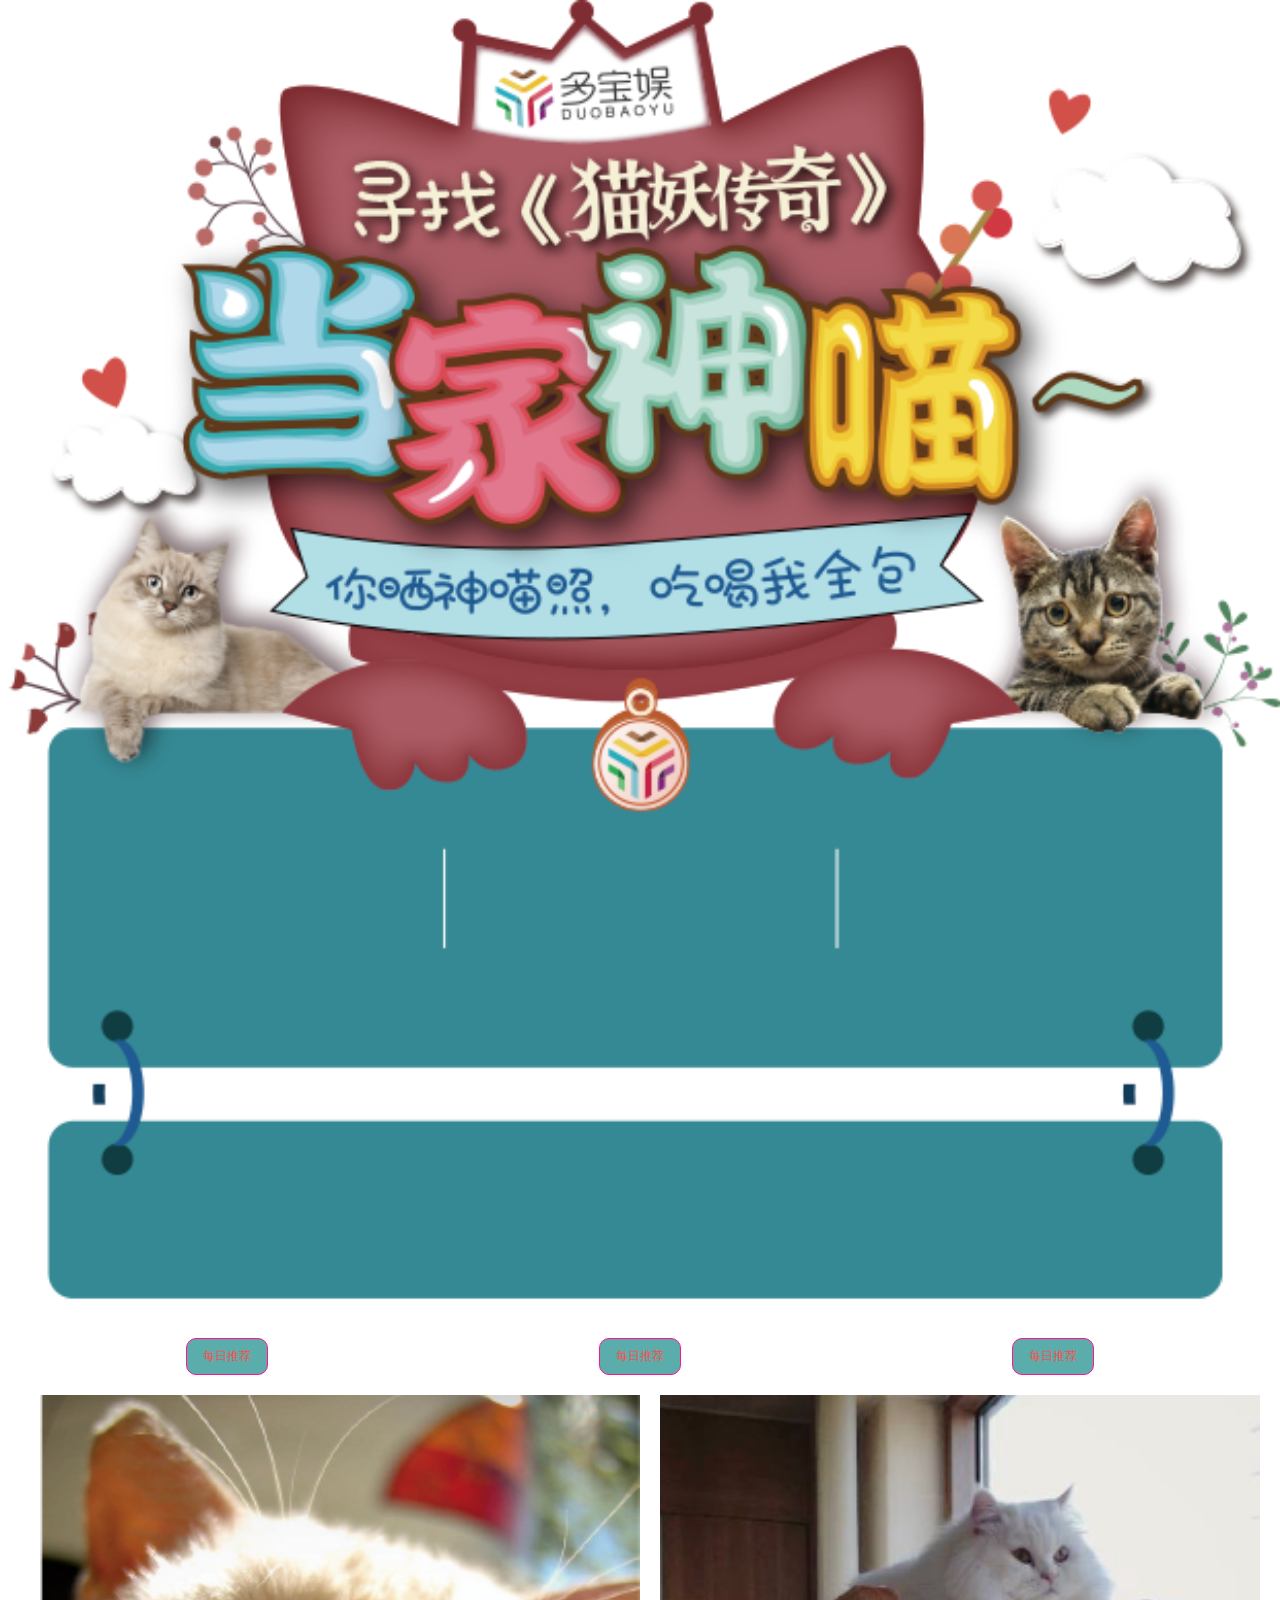
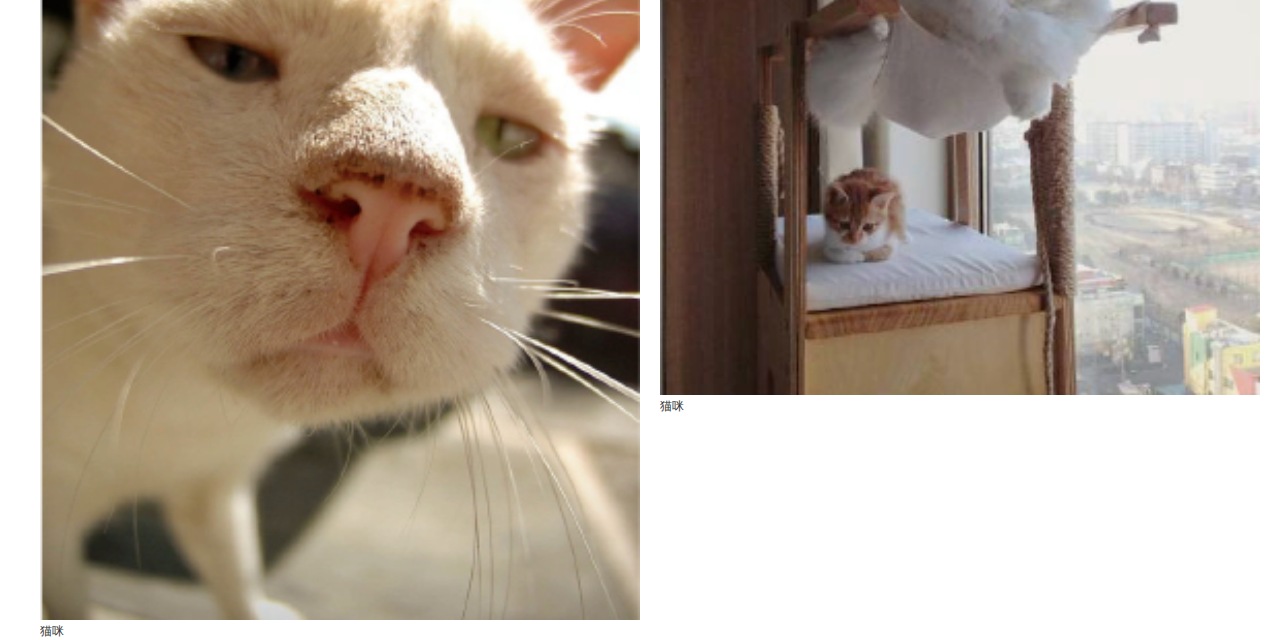
<file: day1/index.html>
<!doctype html>
<html lang="en">
<head>
    <meta charset="UTF-8">
    <meta name="viewport" content="width=device-width, initial-scale=1.0,minimum-scale=1.0,maximum-scale=1.0,user-scalable=no">
    <meta name="format-detection" content="telphone=no,email=no,address=no">
    <meta http-equiv="X-UA-Compatible" content="IE-edge,chrome=1">
    <title>Document</title>
    <link rel="stylesheet" href="css/common.css">
    <link rel="stylesheet" href="css/reset.css">
    <link rel="stylesheet" href="css/style.css">
</head>
<body>
    <header>
        <img src="images/index_top.png" alt="">
    </header>
    <section>
        <ul>
            <li>每日推荐</li>
            <li>每日推荐</li>
            <li>每日推荐</li>
        </ul>
        <div class="box">
            <dl>
                <dt>
                    <img src="images/maomi.png" alt="">
                </dt>
                <dd>
                    猫咪
                </dd>
            </dl>
            <dl>
                <dt>
                    <img src="images/maomi2.png" alt="">
                </dt>
                <dd>
                    猫咪
                </dd>
            </dl>
        </div>
    </section>
</body>
</html>
</file>
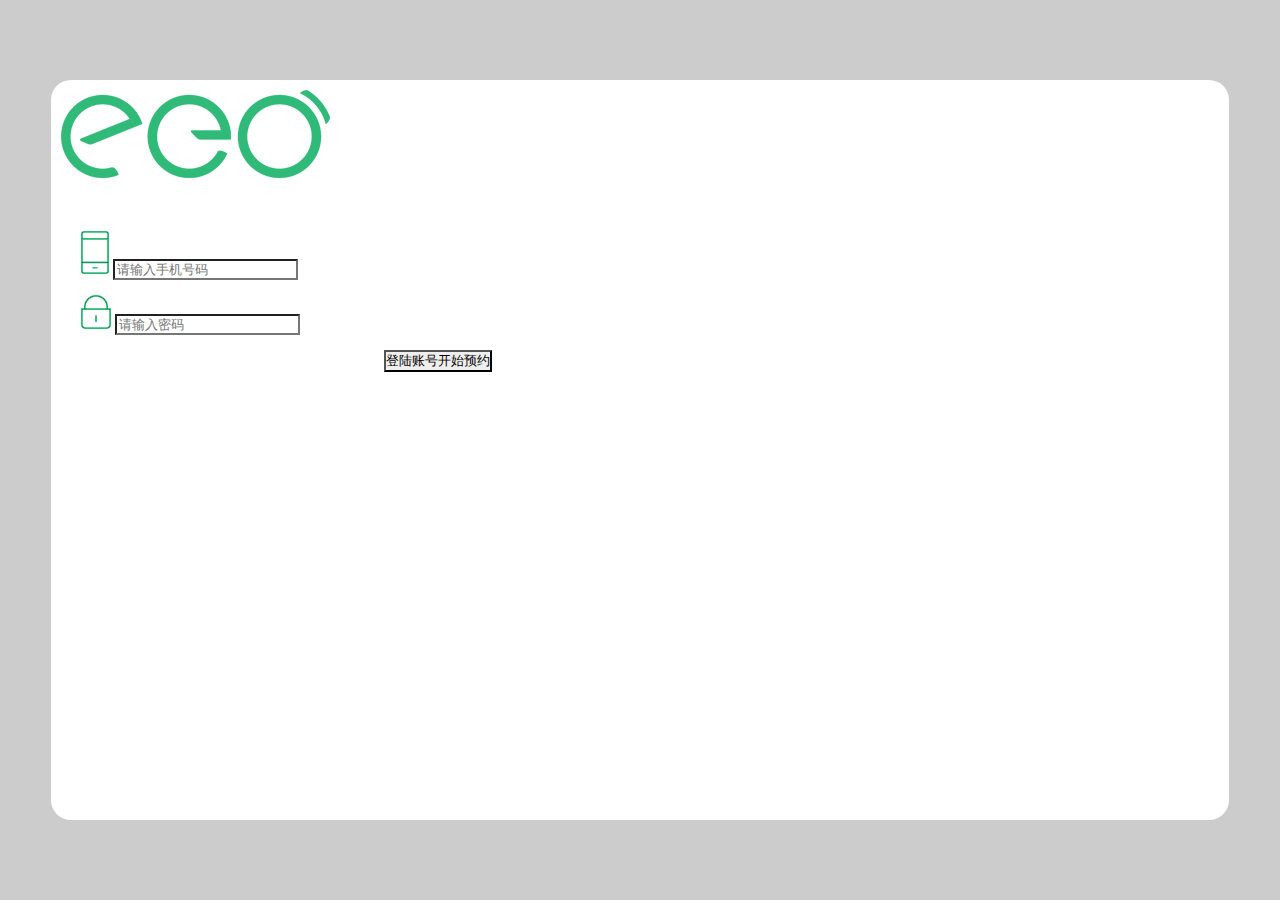
<file: day2/index.html>
<!doctype html>
<html lang="en">
<head>
    <meta charset="UTF-8">
    <meta name="viewport" content="width=device-width, initial-scale=1.0,minimum-scale=1.0,maximum-scale=1.0,user-scalable=no">
    <meta name="format-detection" content="telphone=no,email=no,address=no">
    <meta http-equiv="X-UA-Compatible" content="IE-edge,chrome=1">
    <title>TEST</title>
    <link rel="stylesheet" href="css/common.css">
    <link rel="stylesheet" href="css/reset.css">
    <link rel="stylesheet" href="css/style.css">
</head>
<body>
    <div class="box">
        <div class="top">
            <img src="images/logo_01.png" alt="">
        </div>
        <ul>
            <li>
                <span>
                    <img src="images/icon_01.png" alt="">
                </span>
                <input type="text" placeholder="请输入手机号码">
            </li>
            <li>
                <span>
                    <img src="images/icon_03.png" alt="">
                </span>
                <input type="text" placeholder="请输入密码">
            </li>
        </ul>
        <button>
            登陆账号开始预约
        </button>
    </div>
</body>
</html>
</file>
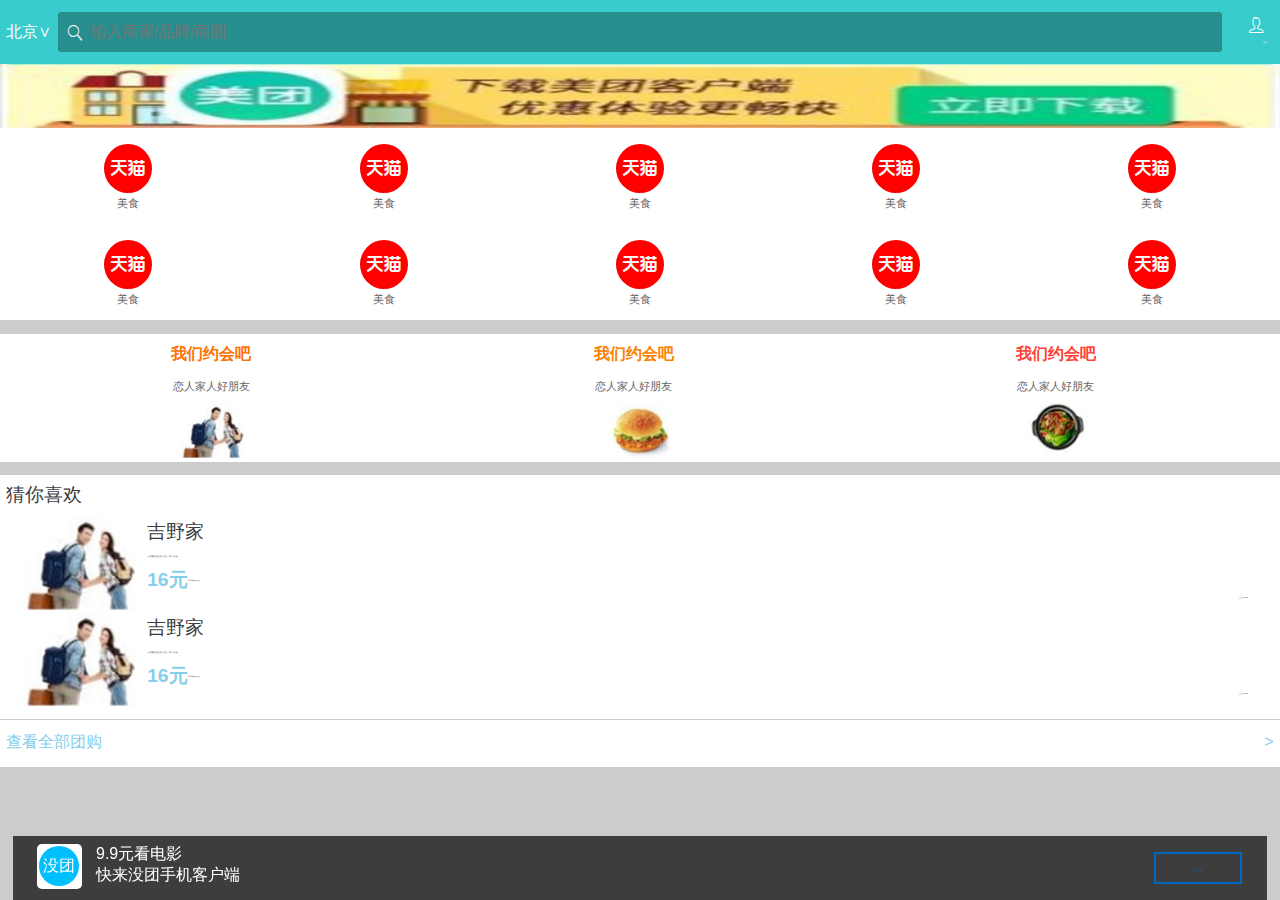
<file: meituan/index.html>
<!doctype html>
<html lang="en">
<head>
    <meta charset="UTF-8">
    <meta name="viewport" content="width=device-width, initial-scale=1.0,minimum-scale=1.0,maximum-scale=1.0,user-scalable=no">
    <meta name="format-detection" content="telphone=no,email=no,address=no">
    <meta http-equiv="X-UA-Compatible" content="IE-edge,chrome=1">
    <title></title>
    <link rel="stylesheet" href="css/common.css">
    <link rel="stylesheet" href="css/reset.css">
    <link rel="stylesheet" href="fonts/iconfont.css">
    <link rel="stylesheet" href="css/swiper-3.3.1.min.css">
    <link rel="stylesheet" href="css/style.css">
</head>
<body>
    <header>
        <span class="headleft">
            北京∨
        </span>
        <h1>
            <span>
                <i class="iconfont">&#xe729;</i>
            </span>
            <input type="text" placeholder="输入商家/品牌/商圈">
        </h1>
        <span class="headright">
            <i class="iconfont">&#xe611;</i>
            <small>我的</small>
        </span>
    </header>
    <section>
        <nav>
            <img src="images/banner.jpg" alt="">
        </nav>
        <div class="swiper-container top">
            <div class="swiper-wrapper">
                <div class="swiper-slide topp">
                    <dl>
                        <dt>
                            <i class="iconfont">&#xe669;</i>
                        </dt>
                        <dd>美食</dd>
                    </dl>
                    <dl>
                        <dt>
                            <i class="iconfont">&#xe669;</i>
                        </dt>
                        <dd>美食</dd>
                    </dl>
                    <dl>
                        <dt>
                            <i class="iconfont">&#xe669;</i>
                        </dt>
                        <dd>美食</dd>
                    </dl>
                    <dl>
                        <dt>
                            <i class="iconfont">&#xe669;</i>
                        </dt>
                        <dd>美食</dd>
                    </dl>
                    <dl>
                        <dt>
                            <i class="iconfont">&#xe669;</i>
                        </dt>
                        <dd>美食</dd>
                    </dl>
                    <dl>
                        <dt>
                            <i class="iconfont">&#xe669;</i>
                        </dt>
                        <dd>美食</dd>
                    </dl>
                    <dl>
                        <dt>
                            <i class="iconfont">&#xe669;</i>
                        </dt>
                        <dd>美食</dd>
                    </dl>
                    <dl>
                        <dt>
                            <i class="iconfont">&#xe669;</i>
                        </dt>
                        <dd>美食</dd>
                    </dl>
                    <dl>
                        <dt>
                            <i class="iconfont">&#xe669;</i>
                        </dt>
                        <dd>美食</dd>
                    </dl>
                    <dl>
                        <dt>
                            <i class="iconfont">&#xe669;</i>
                        </dt>
                        <dd>美食</dd>
                    </dl>
                </div>
                <div class="swiper-slide topp">
                    <dl>
                        <dt>
                            <i class="iconfont">&#xe669;</i>
                        </dt>
                        <dd>美食</dd>
                    </dl>
                    <dl>
                        <dt>
                            <i class="iconfont">&#xe669;</i>
                        </dt>
                        <dd>美食</dd>
                    </dl>
                    <dl>
                        <dt>
                            <i class="iconfont">&#xe669;</i>
                        </dt>
                        <dd>美食</dd>
                    </dl>
                    <dl>
                        <dt>
                            <i class="iconfont">&#xe669;</i>
                        </dt>
                        <dd>美食</dd>
                    </dl>
                    <dl>
                        <dt>
                            <i class="iconfont">&#xe669;</i>
                        </dt>
                        <dd>美食</dd>
                    </dl>
                    <dl>
                        <dt>
                            <i class="iconfont">&#xe669;</i>
                        </dt>
                        <dd>美食</dd>
                    </dl>
                    <dl>
                        <dt>
                            <i class="iconfont">&#xe669;</i>
                        </dt>
                        <dd>美食</dd>
                    </dl>
                    <dl>
                        <dt>
                            <i class="iconfont">&#xe669;</i>
                        </dt>
                        <dd>美食</dd>
                    </dl>
                    <dl>
                        <dt>
                            <i class="iconfont">&#xe669;</i>
                        </dt>
                        <dd>美食</dd>
                    </dl>
                    <dl>
                        <dt>
                            <i class="iconfont">&#xe669;</i>
                        </dt>
                        <dd>美食</dd>
                    </dl>
                </div>
            </div>
            <div class="swiper-pagination"></div>
        </div>
        <div class="list">
            <dl>
                <dd class="str">
                    <a class="text-dark-orange">我们约会吧</a>
                </dd>
                <dd>恋人家人好朋友</dd>
                <dt><img src="images/1.jpg" alt=""></dt>
            </dl>
            <dl>
                <dd class="str">
                    <a class="text-orange">我们约会吧</a>
                </dd>
                <dd>恋人家人好朋友</dd>
                <dt><img src="images/2.jpg" alt=""></dt>
            </dl>
            <dl>
                <dd class="str">
                    <a class="text-red">我们约会吧</a>
                </dd>
                <dd>恋人家人好朋友</dd>
                <dt><img src="images/3.jpg" alt=""></dt>
            </dl>
        </div>
        <div class="contion">
            <h3>
                猜你喜欢
            </h3>
            <ul>
                <li>
                    <div class="left">
                        <img src="images/1.jpg" alt="">
                    </div>
                    <div class="right">
                        <ul>
                            <li class="first">吉野家</li>
                            <li>148店通用烧鸭饭+豆泥+中汽水1份</li>
                            <li>
                                <b>16元</b>
                                <span>门市价:25.5元</span>
                            </li>
                        </ul>
                        <span class="pri">已售20920</span>
                    </div>
                </li>
                <li>
                    <div class="left">
                        <img src="images/1.jpg" alt="">
                    </div>
                    <div class="right">
                        <ul>
                            <li class="first">吉野家</li>
                            <li>148店通用烧鸭饭+豆泥+中汽水1份</li>
                            <li>
                                <b>16元</b>
                                <span>门市价:25.5元</span>
                            </li>
                        </ul>
                        <span class="pri">已售20920</span>
                    </div>
                </li>
            </ul>
        </div>
        <div class="tit">
            <h3>
                查看全部团购
                <span class="rightt">></span>
            </h3>
        </div>
    </section>
    <footer>
        <div class="fang">
            <div class="yuan">
                没团
            </div>
        </div>
        <ul>
            <li>9.9元看电影</li>
            <li>快来没团手机客户端</li>
        </ul>
        <div class="down">
            点击下载
        </div>
    </footer>

    <script src="js/swiper-3.3.1.min.js"></script>
    <script>
        var swiper = new Swiper('.top',{
        })
    </script>
</body>
</html>
</file>
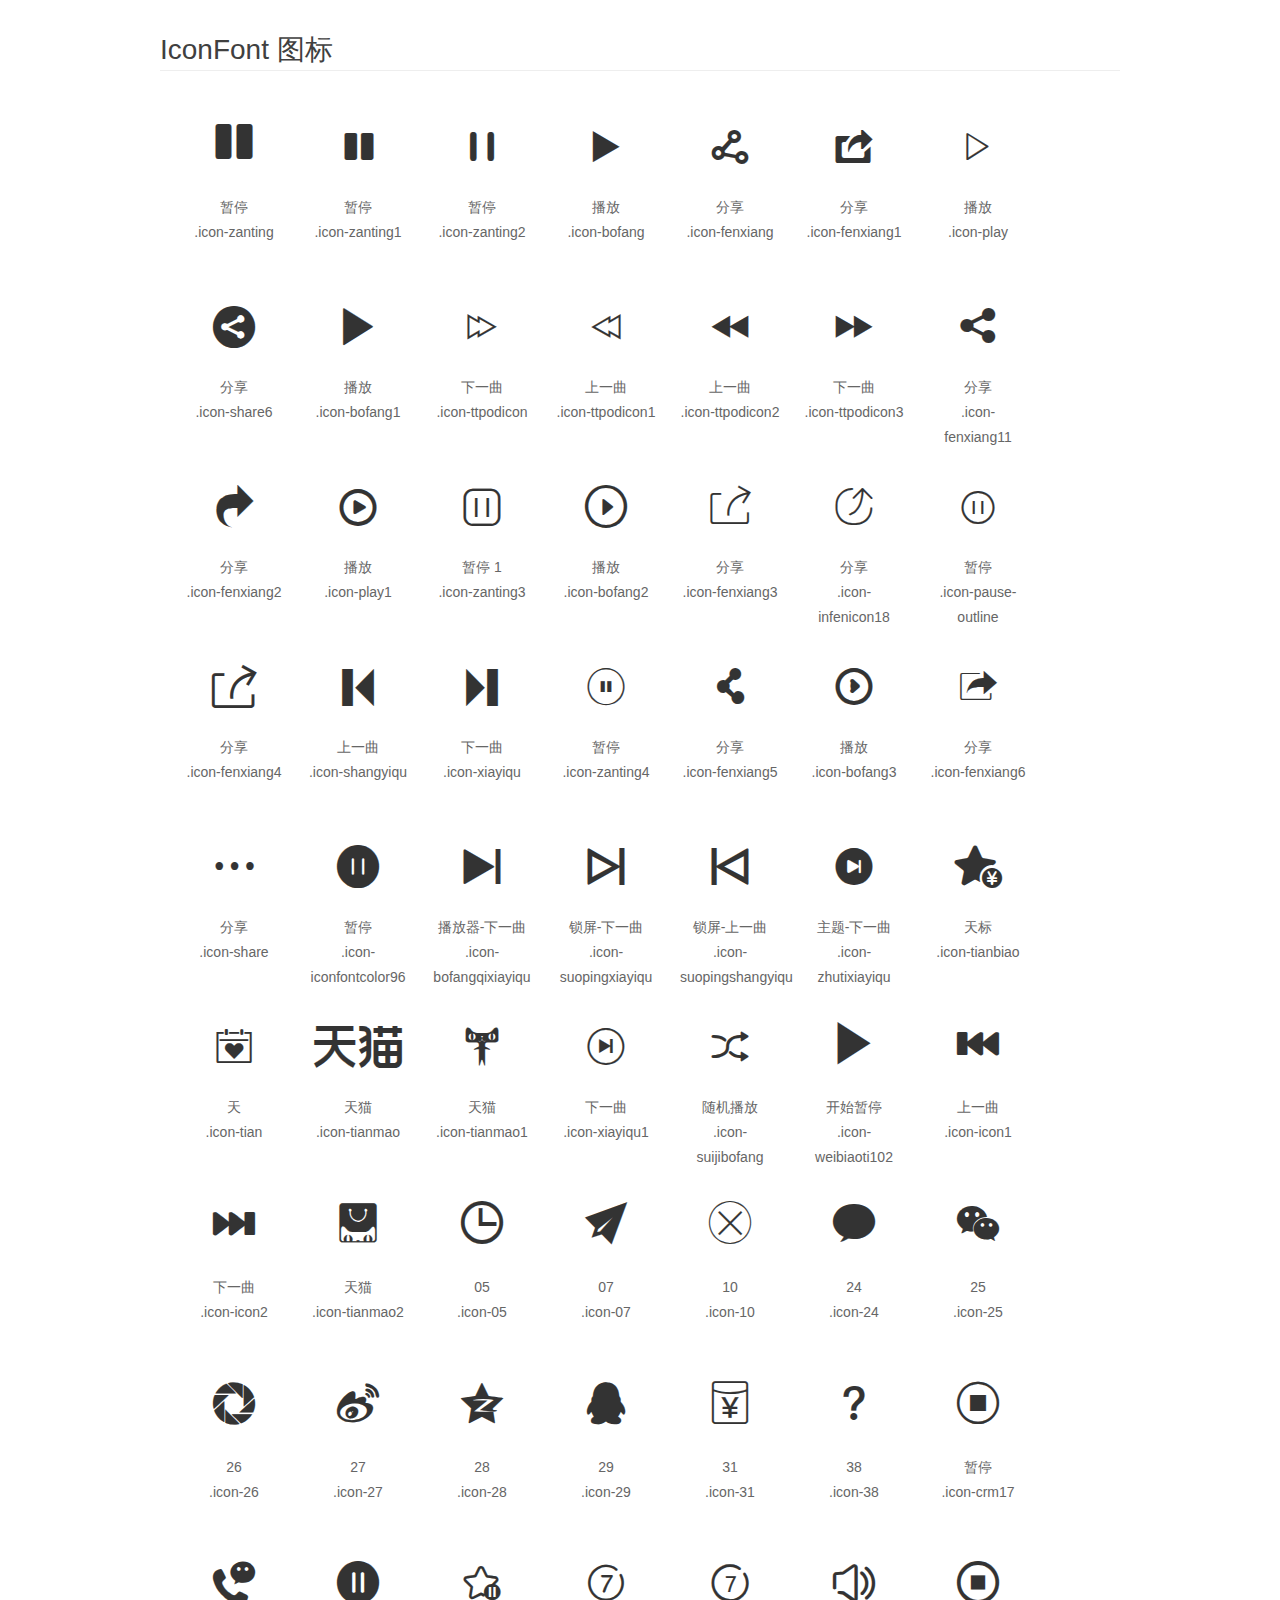
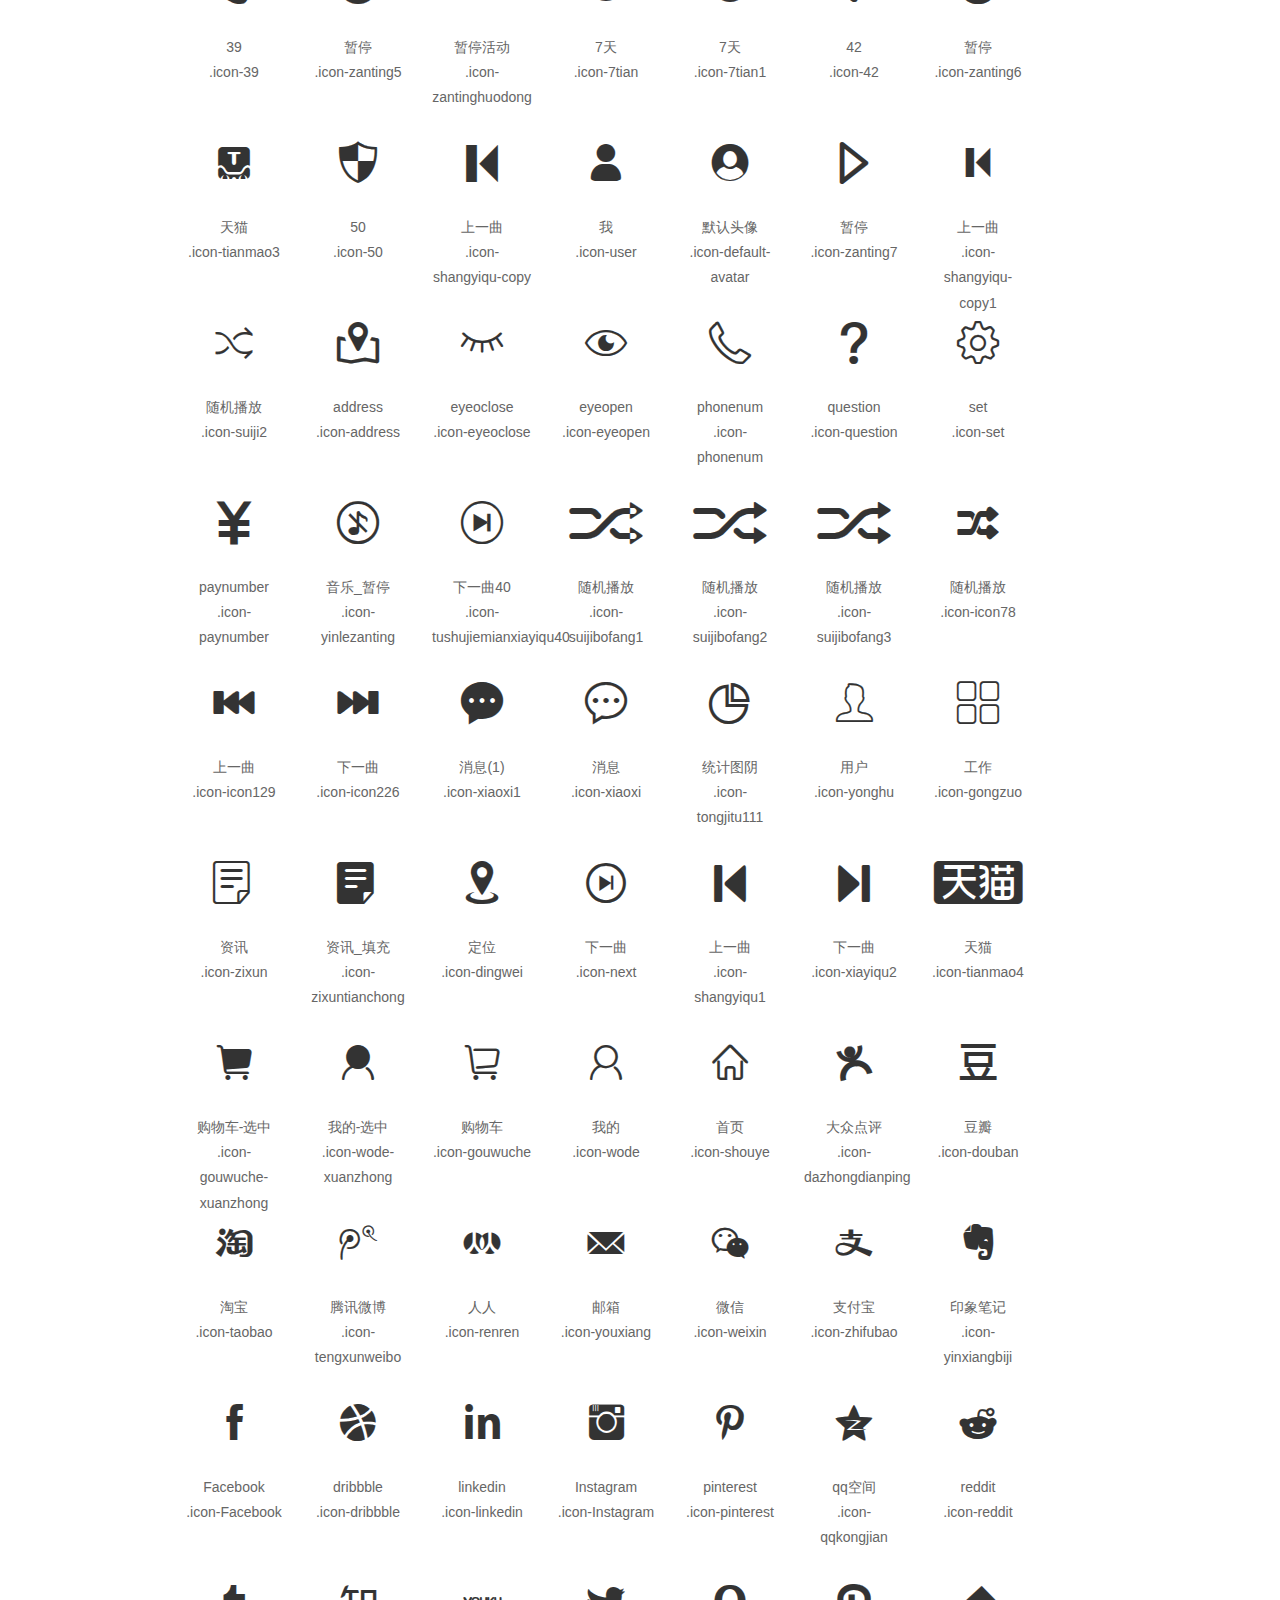
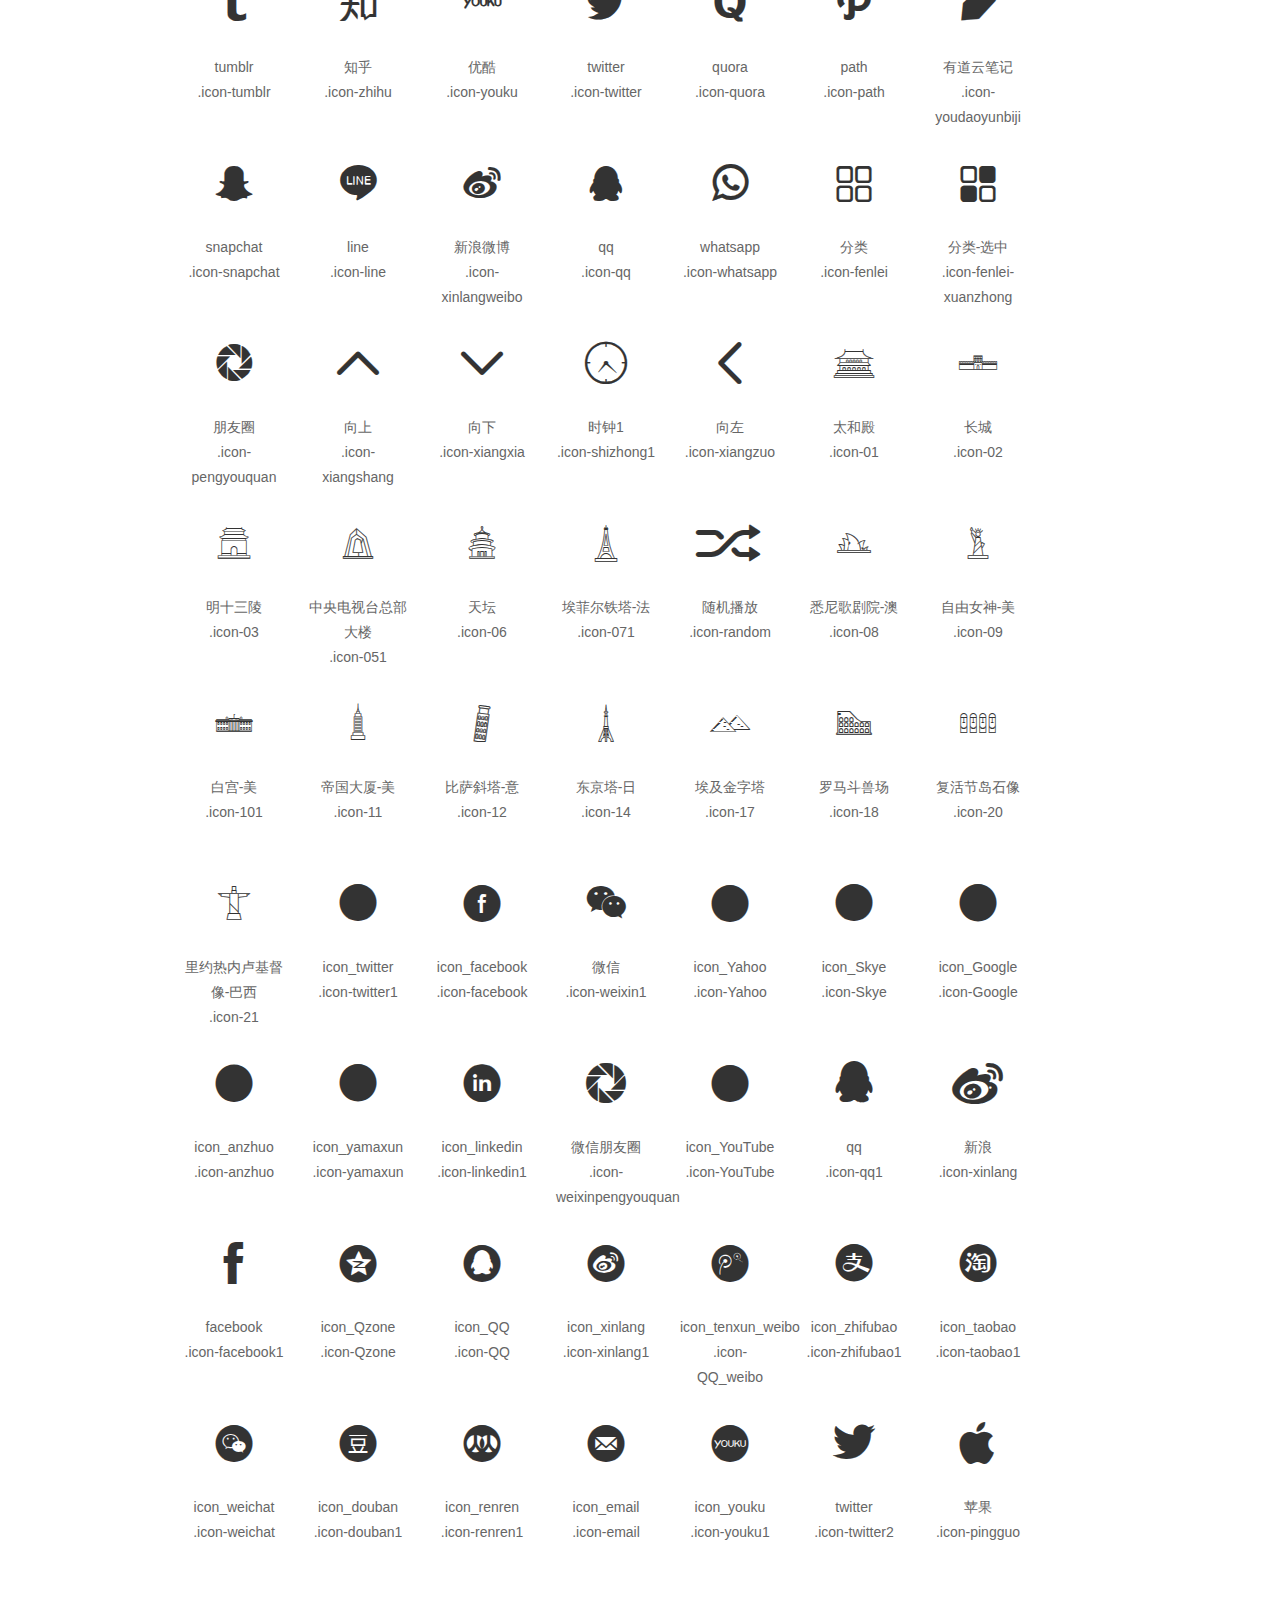
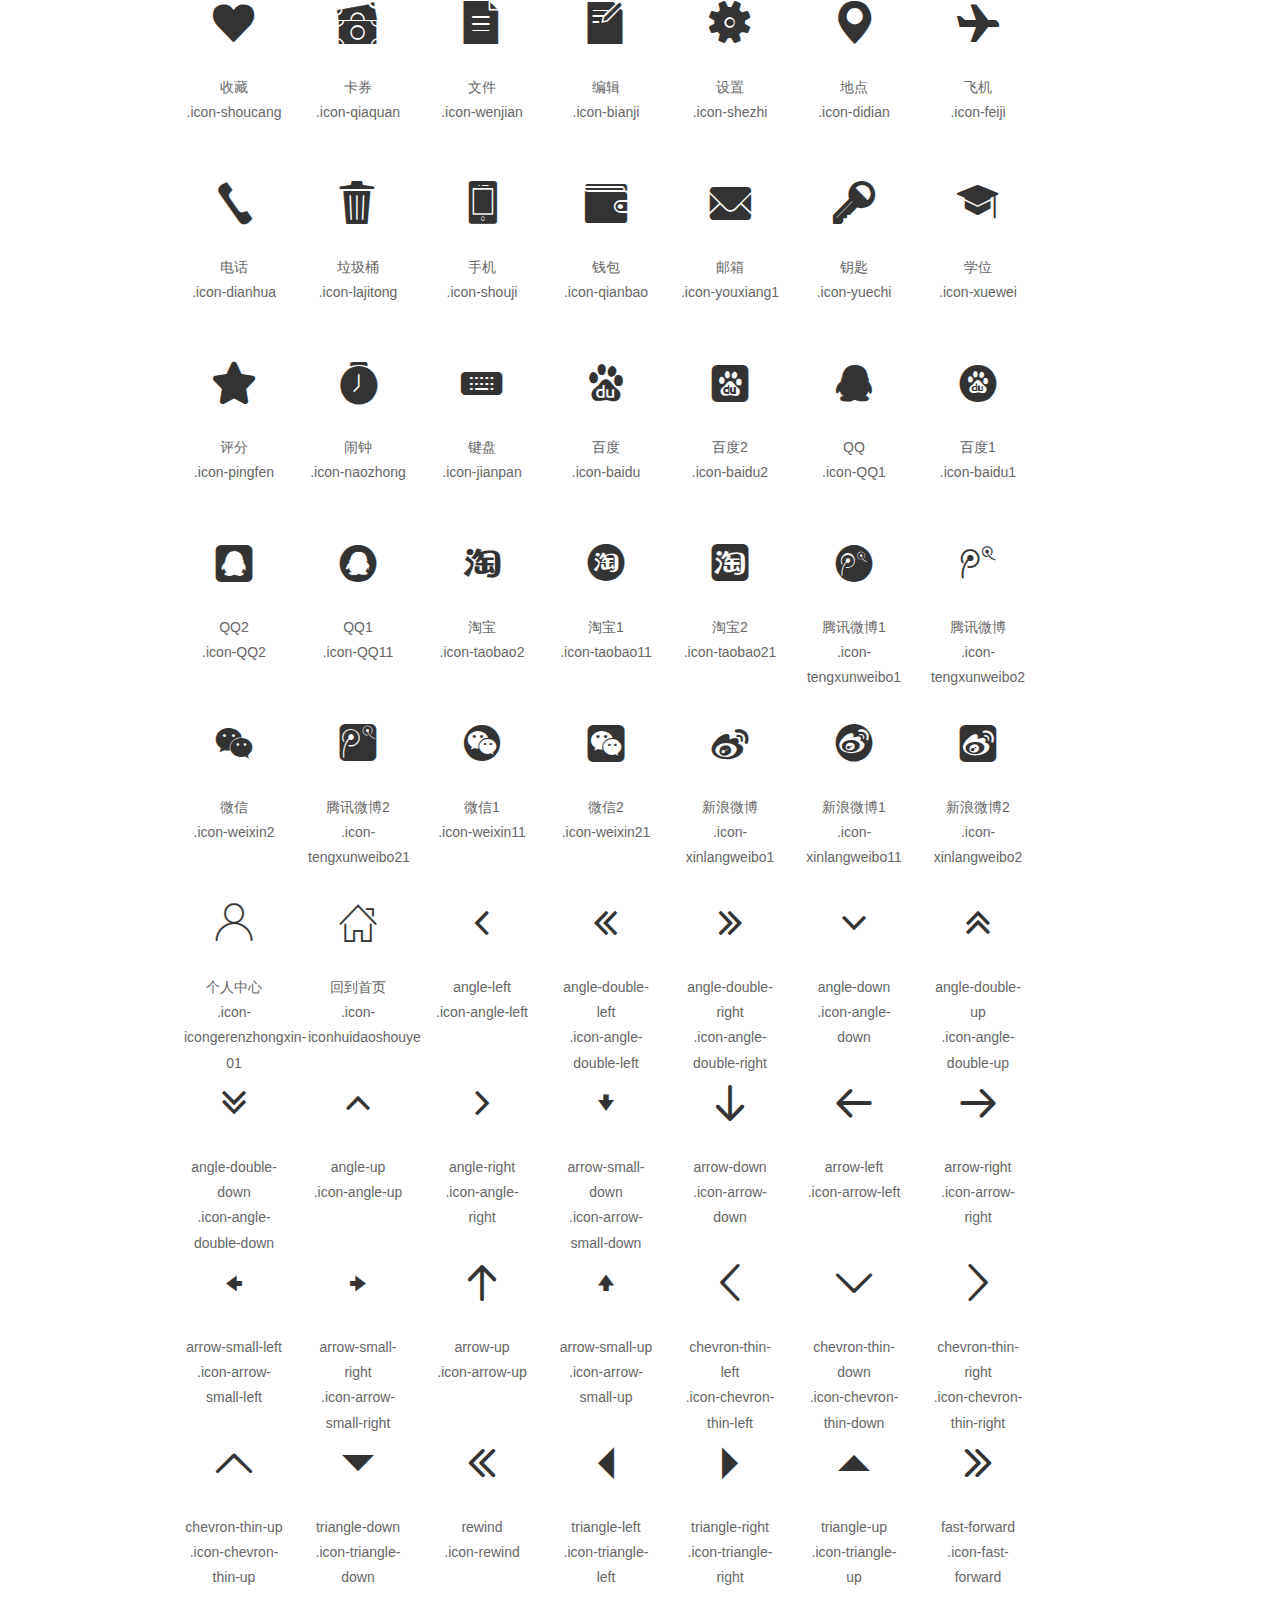
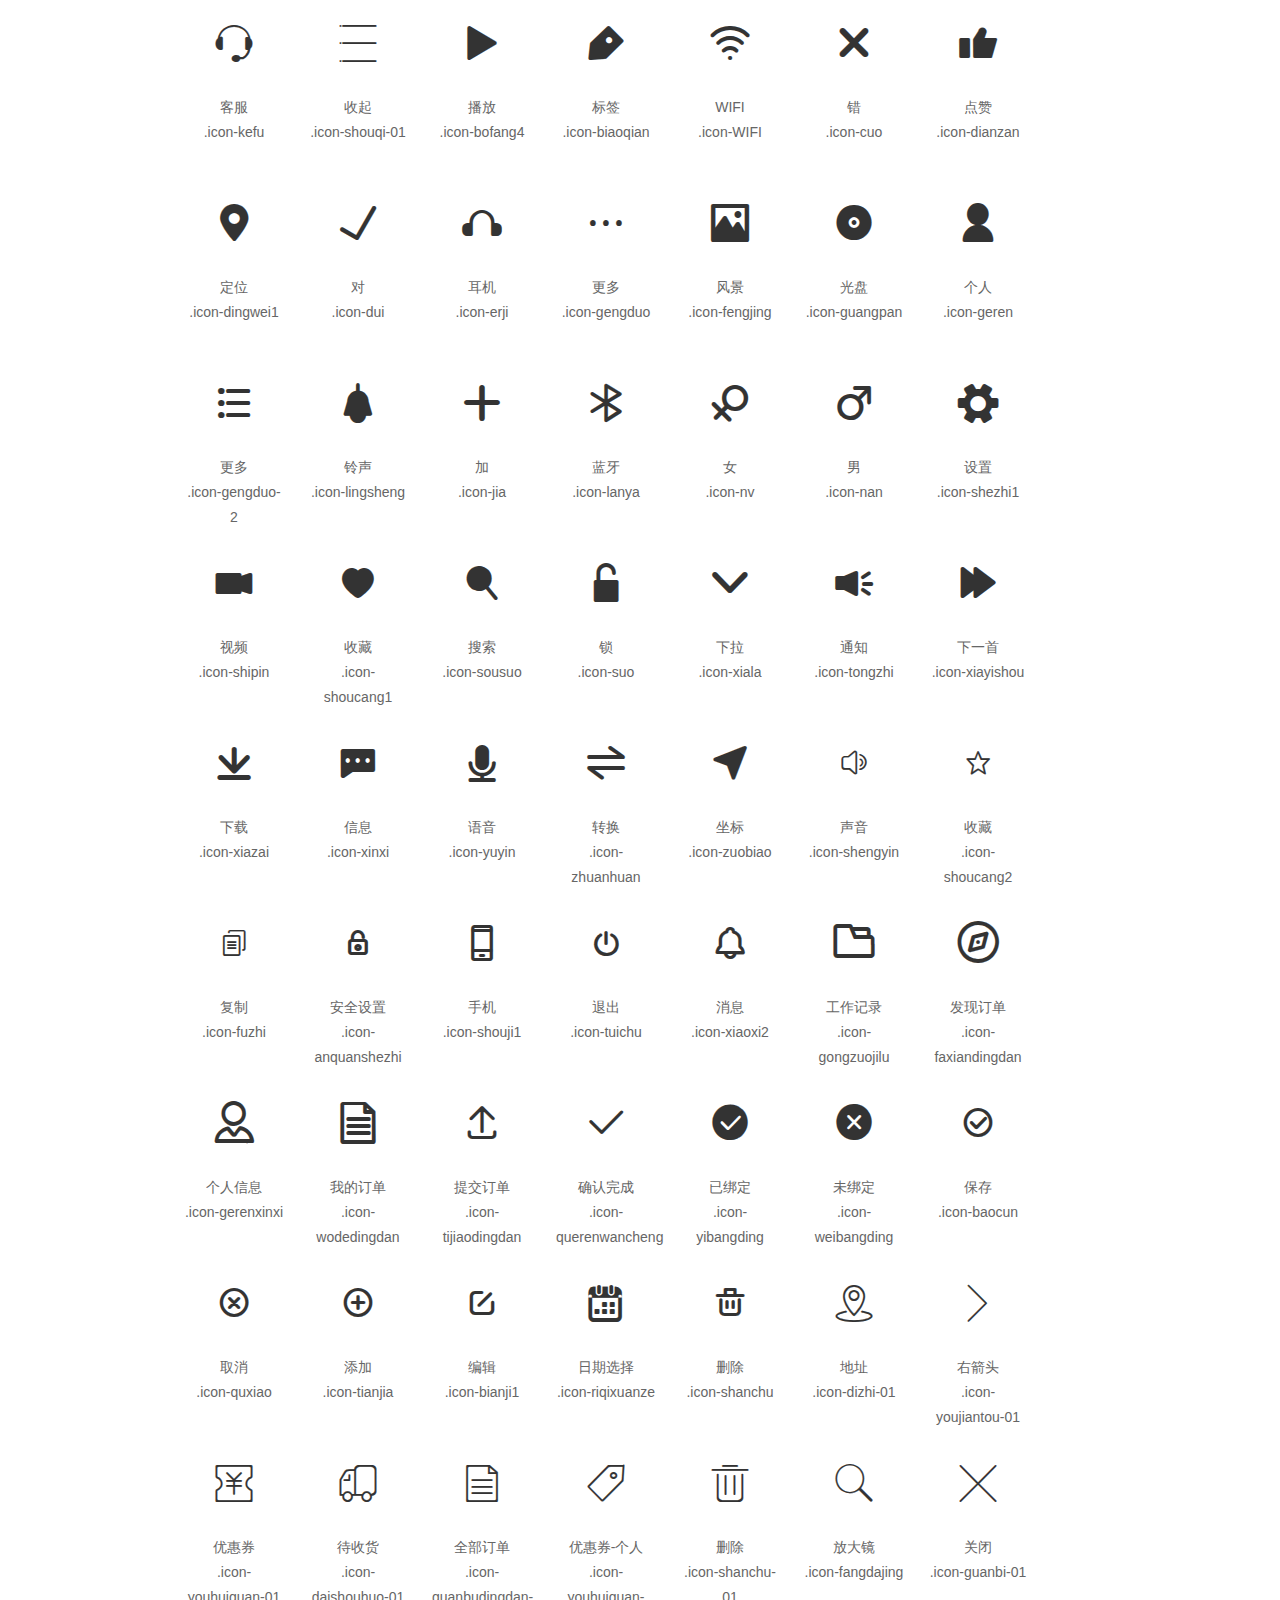
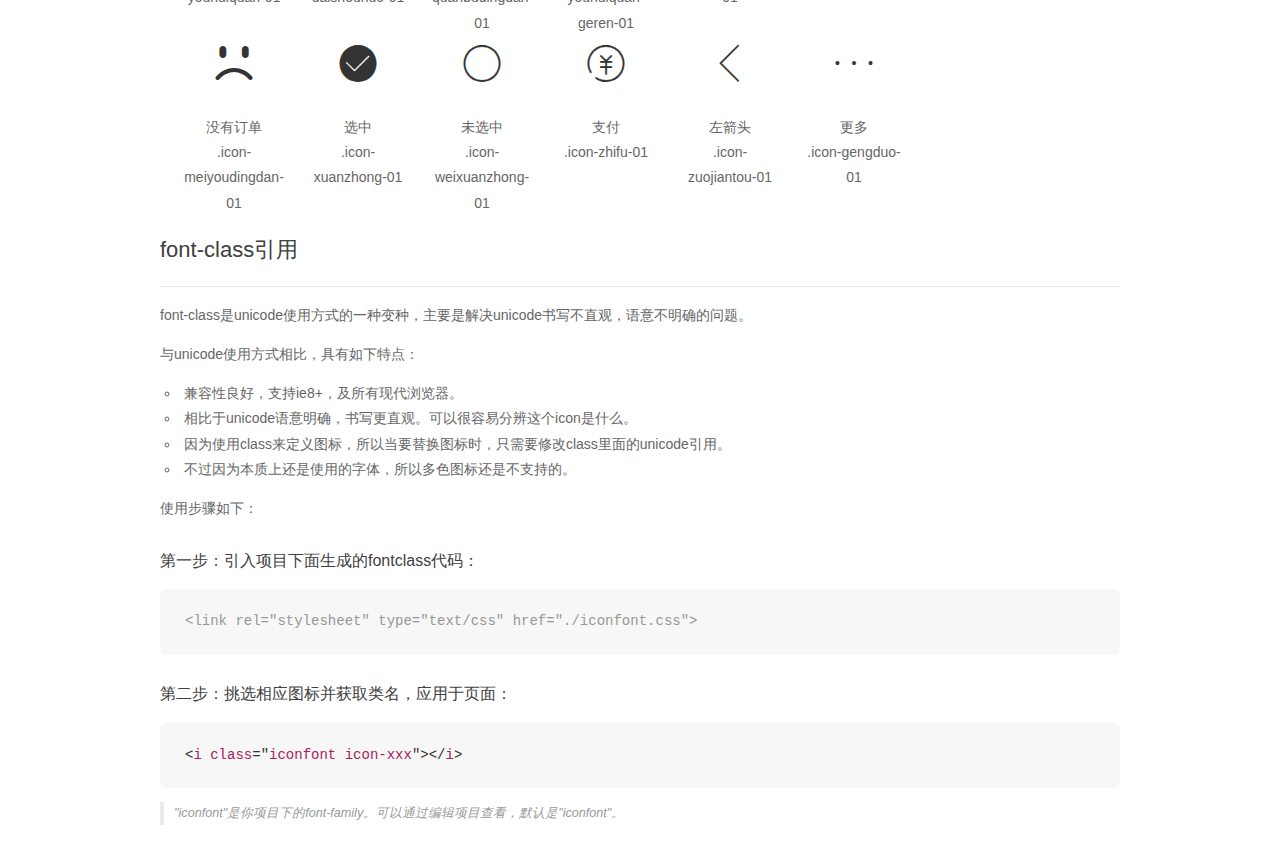
<file: fonts/demo_fontclass.html>
<!DOCTYPE html>
<html>
<head>
    <meta charset="utf-8"/>
    <title>IconFont</title>
    <link rel="stylesheet" href="demo.css">
    <link rel="stylesheet" href="iconfont.css">
</head>
<body>
    <div class="main markdown">
        <h1>IconFont 图标</h1>
        <ul class="icon_lists clear">
            
                <li>
                <i class="icon iconfont icon-zanting"></i>
                    <div class="name">暂停</div>
                    <div class="fontclass">.icon-zanting</div>
                </li>
            
                <li>
                <i class="icon iconfont icon-zanting1"></i>
                    <div class="name">暂停</div>
                    <div class="fontclass">.icon-zanting1</div>
                </li>
            
                <li>
                <i class="icon iconfont icon-zanting2"></i>
                    <div class="name">暂停</div>
                    <div class="fontclass">.icon-zanting2</div>
                </li>
            
                <li>
                <i class="icon iconfont icon-bofang"></i>
                    <div class="name">播放</div>
                    <div class="fontclass">.icon-bofang</div>
                </li>
            
                <li>
                <i class="icon iconfont icon-fenxiang"></i>
                    <div class="name">分享</div>
                    <div class="fontclass">.icon-fenxiang</div>
                </li>
            
                <li>
                <i class="icon iconfont icon-fenxiang1"></i>
                    <div class="name">分享</div>
                    <div class="fontclass">.icon-fenxiang1</div>
                </li>
            
                <li>
                <i class="icon iconfont icon-play"></i>
                    <div class="name">播放</div>
                    <div class="fontclass">.icon-play</div>
                </li>
            
                <li>
                <i class="icon iconfont icon-share6"></i>
                    <div class="name">分享</div>
                    <div class="fontclass">.icon-share6</div>
                </li>
            
                <li>
                <i class="icon iconfont icon-bofang1"></i>
                    <div class="name">播放</div>
                    <div class="fontclass">.icon-bofang1</div>
                </li>
            
                <li>
                <i class="icon iconfont icon-ttpodicon"></i>
                    <div class="name">下一曲</div>
                    <div class="fontclass">.icon-ttpodicon</div>
                </li>
            
                <li>
                <i class="icon iconfont icon-ttpodicon1"></i>
                    <div class="name">上一曲</div>
                    <div class="fontclass">.icon-ttpodicon1</div>
                </li>
            
                <li>
                <i class="icon iconfont icon-ttpodicon2"></i>
                    <div class="name">上一曲</div>
                    <div class="fontclass">.icon-ttpodicon2</div>
                </li>
            
                <li>
                <i class="icon iconfont icon-ttpodicon3"></i>
                    <div class="name">下一曲</div>
                    <div class="fontclass">.icon-ttpodicon3</div>
                </li>
            
                <li>
                <i class="icon iconfont icon-fenxiang11"></i>
                    <div class="name">分享</div>
                    <div class="fontclass">.icon-fenxiang11</div>
                </li>
            
                <li>
                <i class="icon iconfont icon-fenxiang2"></i>
                    <div class="name">分享</div>
                    <div class="fontclass">.icon-fenxiang2</div>
                </li>
            
                <li>
                <i class="icon iconfont icon-play1"></i>
                    <div class="name">播放</div>
                    <div class="fontclass">.icon-play1</div>
                </li>
            
                <li>
                <i class="icon iconfont icon-zanting3"></i>
                    <div class="name">暂停 1</div>
                    <div class="fontclass">.icon-zanting3</div>
                </li>
            
                <li>
                <i class="icon iconfont icon-bofang2"></i>
                    <div class="name">播放</div>
                    <div class="fontclass">.icon-bofang2</div>
                </li>
            
                <li>
                <i class="icon iconfont icon-fenxiang3"></i>
                    <div class="name">分享</div>
                    <div class="fontclass">.icon-fenxiang3</div>
                </li>
            
                <li>
                <i class="icon iconfont icon-infenicon18"></i>
                    <div class="name">分享</div>
                    <div class="fontclass">.icon-infenicon18</div>
                </li>
            
                <li>
                <i class="icon iconfont icon-pause-outline"></i>
                    <div class="name">暂停</div>
                    <div class="fontclass">.icon-pause-outline</div>
                </li>
            
                <li>
                <i class="icon iconfont icon-fenxiang4"></i>
                    <div class="name">分享</div>
                    <div class="fontclass">.icon-fenxiang4</div>
                </li>
            
                <li>
                <i class="icon iconfont icon-shangyiqu"></i>
                    <div class="name">上一曲</div>
                    <div class="fontclass">.icon-shangyiqu</div>
                </li>
            
                <li>
                <i class="icon iconfont icon-xiayiqu"></i>
                    <div class="name">下一曲</div>
                    <div class="fontclass">.icon-xiayiqu</div>
                </li>
            
                <li>
                <i class="icon iconfont icon-zanting4"></i>
                    <div class="name">暂停</div>
                    <div class="fontclass">.icon-zanting4</div>
                </li>
            
                <li>
                <i class="icon iconfont icon-fenxiang5"></i>
                    <div class="name">分享</div>
                    <div class="fontclass">.icon-fenxiang5</div>
                </li>
            
                <li>
                <i class="icon iconfont icon-bofang3"></i>
                    <div class="name">播放</div>
                    <div class="fontclass">.icon-bofang3</div>
                </li>
            
                <li>
                <i class="icon iconfont icon-fenxiang6"></i>
                    <div class="name">分享</div>
                    <div class="fontclass">.icon-fenxiang6</div>
                </li>
            
                <li>
                <i class="icon iconfont icon-share"></i>
                    <div class="name">分享</div>
                    <div class="fontclass">.icon-share</div>
                </li>
            
                <li>
                <i class="icon iconfont icon-iconfontcolor96"></i>
                    <div class="name">暂停</div>
                    <div class="fontclass">.icon-iconfontcolor96</div>
                </li>
            
                <li>
                <i class="icon iconfont icon-bofangqixiayiqu"></i>
                    <div class="name">播放器-下一曲</div>
                    <div class="fontclass">.icon-bofangqixiayiqu</div>
                </li>
            
                <li>
                <i class="icon iconfont icon-suopingxiayiqu"></i>
                    <div class="name">锁屏-下一曲</div>
                    <div class="fontclass">.icon-suopingxiayiqu</div>
                </li>
            
                <li>
                <i class="icon iconfont icon-suopingshangyiqu"></i>
                    <div class="name">锁屏-上一曲</div>
                    <div class="fontclass">.icon-suopingshangyiqu</div>
                </li>
            
                <li>
                <i class="icon iconfont icon-zhutixiayiqu"></i>
                    <div class="name">主题-下一曲</div>
                    <div class="fontclass">.icon-zhutixiayiqu</div>
                </li>
            
                <li>
                <i class="icon iconfont icon-tianbiao"></i>
                    <div class="name">天标</div>
                    <div class="fontclass">.icon-tianbiao</div>
                </li>
            
                <li>
                <i class="icon iconfont icon-tian"></i>
                    <div class="name">天</div>
                    <div class="fontclass">.icon-tian</div>
                </li>
            
                <li>
                <i class="icon iconfont icon-tianmao"></i>
                    <div class="name">天猫</div>
                    <div class="fontclass">.icon-tianmao</div>
                </li>
            
                <li>
                <i class="icon iconfont icon-tianmao1"></i>
                    <div class="name">天猫</div>
                    <div class="fontclass">.icon-tianmao1</div>
                </li>
            
                <li>
                <i class="icon iconfont icon-xiayiqu1"></i>
                    <div class="name">下一曲</div>
                    <div class="fontclass">.icon-xiayiqu1</div>
                </li>
            
                <li>
                <i class="icon iconfont icon-suijibofang"></i>
                    <div class="name">随机播放</div>
                    <div class="fontclass">.icon-suijibofang</div>
                </li>
            
                <li>
                <i class="icon iconfont icon-weibiaoti102"></i>
                    <div class="name">开始暂停</div>
                    <div class="fontclass">.icon-weibiaoti102</div>
                </li>
            
                <li>
                <i class="icon iconfont icon-icon1"></i>
                    <div class="name">上一曲</div>
                    <div class="fontclass">.icon-icon1</div>
                </li>
            
                <li>
                <i class="icon iconfont icon-icon2"></i>
                    <div class="name">下一曲</div>
                    <div class="fontclass">.icon-icon2</div>
                </li>
            
                <li>
                <i class="icon iconfont icon-tianmao2"></i>
                    <div class="name">天猫</div>
                    <div class="fontclass">.icon-tianmao2</div>
                </li>
            
                <li>
                <i class="icon iconfont icon-05"></i>
                    <div class="name">05</div>
                    <div class="fontclass">.icon-05</div>
                </li>
            
                <li>
                <i class="icon iconfont icon-07"></i>
                    <div class="name">07</div>
                    <div class="fontclass">.icon-07</div>
                </li>
            
                <li>
                <i class="icon iconfont icon-10"></i>
                    <div class="name">10</div>
                    <div class="fontclass">.icon-10</div>
                </li>
            
                <li>
                <i class="icon iconfont icon-24"></i>
                    <div class="name">24</div>
                    <div class="fontclass">.icon-24</div>
                </li>
            
                <li>
                <i class="icon iconfont icon-25"></i>
                    <div class="name">25</div>
                    <div class="fontclass">.icon-25</div>
                </li>
            
                <li>
                <i class="icon iconfont icon-26"></i>
                    <div class="name">26</div>
                    <div class="fontclass">.icon-26</div>
                </li>
            
                <li>
                <i class="icon iconfont icon-27"></i>
                    <div class="name">27</div>
                    <div class="fontclass">.icon-27</div>
                </li>
            
                <li>
                <i class="icon iconfont icon-28"></i>
                    <div class="name">28</div>
                    <div class="fontclass">.icon-28</div>
                </li>
            
                <li>
                <i class="icon iconfont icon-29"></i>
                    <div class="name">29</div>
                    <div class="fontclass">.icon-29</div>
                </li>
            
                <li>
                <i class="icon iconfont icon-31"></i>
                    <div class="name">31</div>
                    <div class="fontclass">.icon-31</div>
                </li>
            
                <li>
                <i class="icon iconfont icon-38"></i>
                    <div class="name">38</div>
                    <div class="fontclass">.icon-38</div>
                </li>
            
                <li>
                <i class="icon iconfont icon-crm17"></i>
                    <div class="name">暂停</div>
                    <div class="fontclass">.icon-crm17</div>
                </li>
            
                <li>
                <i class="icon iconfont icon-39"></i>
                    <div class="name">39</div>
                    <div class="fontclass">.icon-39</div>
                </li>
            
                <li>
                <i class="icon iconfont icon-zanting5"></i>
                    <div class="name">暂停</div>
                    <div class="fontclass">.icon-zanting5</div>
                </li>
            
                <li>
                <i class="icon iconfont icon-zantinghuodong"></i>
                    <div class="name">暂停活动</div>
                    <div class="fontclass">.icon-zantinghuodong</div>
                </li>
            
                <li>
                <i class="icon iconfont icon-7tian"></i>
                    <div class="name">7天</div>
                    <div class="fontclass">.icon-7tian</div>
                </li>
            
                <li>
                <i class="icon iconfont icon-7tian1"></i>
                    <div class="name">7天</div>
                    <div class="fontclass">.icon-7tian1</div>
                </li>
            
                <li>
                <i class="icon iconfont icon-42"></i>
                    <div class="name">42</div>
                    <div class="fontclass">.icon-42</div>
                </li>
            
                <li>
                <i class="icon iconfont icon-zanting6"></i>
                    <div class="name">暂停</div>
                    <div class="fontclass">.icon-zanting6</div>
                </li>
            
                <li>
                <i class="icon iconfont icon-tianmao3"></i>
                    <div class="name">天猫</div>
                    <div class="fontclass">.icon-tianmao3</div>
                </li>
            
                <li>
                <i class="icon iconfont icon-50"></i>
                    <div class="name">50</div>
                    <div class="fontclass">.icon-50</div>
                </li>
            
                <li>
                <i class="icon iconfont icon-shangyiqu-copy"></i>
                    <div class="name">上一曲</div>
                    <div class="fontclass">.icon-shangyiqu-copy</div>
                </li>
            
                <li>
                <i class="icon iconfont icon-user"></i>
                    <div class="name">我</div>
                    <div class="fontclass">.icon-user</div>
                </li>
            
                <li>
                <i class="icon iconfont icon-default-avatar"></i>
                    <div class="name">默认头像</div>
                    <div class="fontclass">.icon-default-avatar</div>
                </li>
            
                <li>
                <i class="icon iconfont icon-zanting7"></i>
                    <div class="name">暂停</div>
                    <div class="fontclass">.icon-zanting7</div>
                </li>
            
                <li>
                <i class="icon iconfont icon-shangyiqu-copy1"></i>
                    <div class="name">上一曲</div>
                    <div class="fontclass">.icon-shangyiqu-copy1</div>
                </li>
            
                <li>
                <i class="icon iconfont icon-suiji2"></i>
                    <div class="name">随机播放</div>
                    <div class="fontclass">.icon-suiji2</div>
                </li>
            
                <li>
                <i class="icon iconfont icon-address"></i>
                    <div class="name">address</div>
                    <div class="fontclass">.icon-address</div>
                </li>
            
                <li>
                <i class="icon iconfont icon-eyeoclose"></i>
                    <div class="name">eyeoclose</div>
                    <div class="fontclass">.icon-eyeoclose</div>
                </li>
            
                <li>
                <i class="icon iconfont icon-eyeopen"></i>
                    <div class="name">eyeopen</div>
                    <div class="fontclass">.icon-eyeopen</div>
                </li>
            
                <li>
                <i class="icon iconfont icon-phonenum"></i>
                    <div class="name">phonenum</div>
                    <div class="fontclass">.icon-phonenum</div>
                </li>
            
                <li>
                <i class="icon iconfont icon-question"></i>
                    <div class="name">question</div>
                    <div class="fontclass">.icon-question</div>
                </li>
            
                <li>
                <i class="icon iconfont icon-set"></i>
                    <div class="name">set</div>
                    <div class="fontclass">.icon-set</div>
                </li>
            
                <li>
                <i class="icon iconfont icon-paynumber"></i>
                    <div class="name">paynumber</div>
                    <div class="fontclass">.icon-paynumber</div>
                </li>
            
                <li>
                <i class="icon iconfont icon-yinlezanting"></i>
                    <div class="name">音乐_暂停</div>
                    <div class="fontclass">.icon-yinlezanting</div>
                </li>
            
                <li>
                <i class="icon iconfont icon-tushujiemianxiayiqu40"></i>
                    <div class="name">下一曲40</div>
                    <div class="fontclass">.icon-tushujiemianxiayiqu40</div>
                </li>
            
                <li>
                <i class="icon iconfont icon-suijibofang1"></i>
                    <div class="name">随机播放</div>
                    <div class="fontclass">.icon-suijibofang1</div>
                </li>
            
                <li>
                <i class="icon iconfont icon-suijibofang2"></i>
                    <div class="name">随机播放</div>
                    <div class="fontclass">.icon-suijibofang2</div>
                </li>
            
                <li>
                <i class="icon iconfont icon-suijibofang3"></i>
                    <div class="name">随机播放</div>
                    <div class="fontclass">.icon-suijibofang3</div>
                </li>
            
                <li>
                <i class="icon iconfont icon-icon78"></i>
                    <div class="name">随机播放</div>
                    <div class="fontclass">.icon-icon78</div>
                </li>
            
                <li>
                <i class="icon iconfont icon-icon129"></i>
                    <div class="name">上一曲</div>
                    <div class="fontclass">.icon-icon129</div>
                </li>
            
                <li>
                <i class="icon iconfont icon-icon226"></i>
                    <div class="name">下一曲</div>
                    <div class="fontclass">.icon-icon226</div>
                </li>
            
                <li>
                <i class="icon iconfont icon-xiaoxi1"></i>
                    <div class="name">消息(1)</div>
                    <div class="fontclass">.icon-xiaoxi1</div>
                </li>
            
                <li>
                <i class="icon iconfont icon-xiaoxi"></i>
                    <div class="name">消息</div>
                    <div class="fontclass">.icon-xiaoxi</div>
                </li>
            
                <li>
                <i class="icon iconfont icon-tongjitu111"></i>
                    <div class="name">统计图阴</div>
                    <div class="fontclass">.icon-tongjitu111</div>
                </li>
            
                <li>
                <i class="icon iconfont icon-yonghu"></i>
                    <div class="name">用户</div>
                    <div class="fontclass">.icon-yonghu</div>
                </li>
            
                <li>
                <i class="icon iconfont icon-gongzuo"></i>
                    <div class="name">工作</div>
                    <div class="fontclass">.icon-gongzuo</div>
                </li>
            
                <li>
                <i class="icon iconfont icon-zixun"></i>
                    <div class="name">资讯</div>
                    <div class="fontclass">.icon-zixun</div>
                </li>
            
                <li>
                <i class="icon iconfont icon-zixuntianchong"></i>
                    <div class="name">资讯_填充</div>
                    <div class="fontclass">.icon-zixuntianchong</div>
                </li>
            
                <li>
                <i class="icon iconfont icon-dingwei"></i>
                    <div class="name">定位</div>
                    <div class="fontclass">.icon-dingwei</div>
                </li>
            
                <li>
                <i class="icon iconfont icon-next"></i>
                    <div class="name">下一曲</div>
                    <div class="fontclass">.icon-next</div>
                </li>
            
                <li>
                <i class="icon iconfont icon-shangyiqu1"></i>
                    <div class="name">上一曲</div>
                    <div class="fontclass">.icon-shangyiqu1</div>
                </li>
            
                <li>
                <i class="icon iconfont icon-xiayiqu2"></i>
                    <div class="name">下一曲</div>
                    <div class="fontclass">.icon-xiayiqu2</div>
                </li>
            
                <li>
                <i class="icon iconfont icon-tianmao4"></i>
                    <div class="name">天猫</div>
                    <div class="fontclass">.icon-tianmao4</div>
                </li>
            
                <li>
                <i class="icon iconfont icon-gouwuche-xuanzhong"></i>
                    <div class="name">购物车-选中</div>
                    <div class="fontclass">.icon-gouwuche-xuanzhong</div>
                </li>
            
                <li>
                <i class="icon iconfont icon-wode-xuanzhong"></i>
                    <div class="name">我的-选中</div>
                    <div class="fontclass">.icon-wode-xuanzhong</div>
                </li>
            
                <li>
                <i class="icon iconfont icon-gouwuche"></i>
                    <div class="name">购物车</div>
                    <div class="fontclass">.icon-gouwuche</div>
                </li>
            
                <li>
                <i class="icon iconfont icon-wode"></i>
                    <div class="name">我的</div>
                    <div class="fontclass">.icon-wode</div>
                </li>
            
                <li>
                <i class="icon iconfont icon-shouye"></i>
                    <div class="name">首页</div>
                    <div class="fontclass">.icon-shouye</div>
                </li>
            
                <li>
                <i class="icon iconfont icon-dazhongdianping"></i>
                    <div class="name">大众点评</div>
                    <div class="fontclass">.icon-dazhongdianping</div>
                </li>
            
                <li>
                <i class="icon iconfont icon-douban"></i>
                    <div class="name">豆瓣</div>
                    <div class="fontclass">.icon-douban</div>
                </li>
            
                <li>
                <i class="icon iconfont icon-taobao"></i>
                    <div class="name">淘宝</div>
                    <div class="fontclass">.icon-taobao</div>
                </li>
            
                <li>
                <i class="icon iconfont icon-tengxunweibo"></i>
                    <div class="name">腾讯微博</div>
                    <div class="fontclass">.icon-tengxunweibo</div>
                </li>
            
                <li>
                <i class="icon iconfont icon-renren"></i>
                    <div class="name">人人</div>
                    <div class="fontclass">.icon-renren</div>
                </li>
            
                <li>
                <i class="icon iconfont icon-youxiang"></i>
                    <div class="name">邮箱</div>
                    <div class="fontclass">.icon-youxiang</div>
                </li>
            
                <li>
                <i class="icon iconfont icon-weixin"></i>
                    <div class="name">微信</div>
                    <div class="fontclass">.icon-weixin</div>
                </li>
            
                <li>
                <i class="icon iconfont icon-zhifubao"></i>
                    <div class="name">支付宝</div>
                    <div class="fontclass">.icon-zhifubao</div>
                </li>
            
                <li>
                <i class="icon iconfont icon-yinxiangbiji"></i>
                    <div class="name">印象笔记</div>
                    <div class="fontclass">.icon-yinxiangbiji</div>
                </li>
            
                <li>
                <i class="icon iconfont icon-Facebook"></i>
                    <div class="name">Facebook</div>
                    <div class="fontclass">.icon-Facebook</div>
                </li>
            
                <li>
                <i class="icon iconfont icon-dribbble"></i>
                    <div class="name">dribbble</div>
                    <div class="fontclass">.icon-dribbble</div>
                </li>
            
                <li>
                <i class="icon iconfont icon-linkedin"></i>
                    <div class="name">linkedin</div>
                    <div class="fontclass">.icon-linkedin</div>
                </li>
            
                <li>
                <i class="icon iconfont icon-Instagram"></i>
                    <div class="name">Instagram</div>
                    <div class="fontclass">.icon-Instagram</div>
                </li>
            
                <li>
                <i class="icon iconfont icon-pinterest"></i>
                    <div class="name">pinterest</div>
                    <div class="fontclass">.icon-pinterest</div>
                </li>
            
                <li>
                <i class="icon iconfont icon-qqkongjian"></i>
                    <div class="name">qq空间</div>
                    <div class="fontclass">.icon-qqkongjian</div>
                </li>
            
                <li>
                <i class="icon iconfont icon-reddit"></i>
                    <div class="name">reddit</div>
                    <div class="fontclass">.icon-reddit</div>
                </li>
            
                <li>
                <i class="icon iconfont icon-tumblr"></i>
                    <div class="name">tumblr</div>
                    <div class="fontclass">.icon-tumblr</div>
                </li>
            
                <li>
                <i class="icon iconfont icon-zhihu"></i>
                    <div class="name">知乎</div>
                    <div class="fontclass">.icon-zhihu</div>
                </li>
            
                <li>
                <i class="icon iconfont icon-youku"></i>
                    <div class="name">优酷</div>
                    <div class="fontclass">.icon-youku</div>
                </li>
            
                <li>
                <i class="icon iconfont icon-twitter"></i>
                    <div class="name">twitter</div>
                    <div class="fontclass">.icon-twitter</div>
                </li>
            
                <li>
                <i class="icon iconfont icon-quora"></i>
                    <div class="name">quora</div>
                    <div class="fontclass">.icon-quora</div>
                </li>
            
                <li>
                <i class="icon iconfont icon-path"></i>
                    <div class="name">path</div>
                    <div class="fontclass">.icon-path</div>
                </li>
            
                <li>
                <i class="icon iconfont icon-youdaoyunbiji"></i>
                    <div class="name">有道云笔记</div>
                    <div class="fontclass">.icon-youdaoyunbiji</div>
                </li>
            
                <li>
                <i class="icon iconfont icon-snapchat"></i>
                    <div class="name">snapchat</div>
                    <div class="fontclass">.icon-snapchat</div>
                </li>
            
                <li>
                <i class="icon iconfont icon-line"></i>
                    <div class="name">line</div>
                    <div class="fontclass">.icon-line</div>
                </li>
            
                <li>
                <i class="icon iconfont icon-xinlangweibo"></i>
                    <div class="name">新浪微博</div>
                    <div class="fontclass">.icon-xinlangweibo</div>
                </li>
            
                <li>
                <i class="icon iconfont icon-qq"></i>
                    <div class="name">qq</div>
                    <div class="fontclass">.icon-qq</div>
                </li>
            
                <li>
                <i class="icon iconfont icon-whatsapp"></i>
                    <div class="name">whatsapp</div>
                    <div class="fontclass">.icon-whatsapp</div>
                </li>
            
                <li>
                <i class="icon iconfont icon-fenlei"></i>
                    <div class="name">分类</div>
                    <div class="fontclass">.icon-fenlei</div>
                </li>
            
                <li>
                <i class="icon iconfont icon-fenlei-xuanzhong"></i>
                    <div class="name">分类-选中</div>
                    <div class="fontclass">.icon-fenlei-xuanzhong</div>
                </li>
            
                <li>
                <i class="icon iconfont icon-pengyouquan"></i>
                    <div class="name">朋友圈</div>
                    <div class="fontclass">.icon-pengyouquan</div>
                </li>
            
                <li>
                <i class="icon iconfont icon-xiangshang"></i>
                    <div class="name">向上</div>
                    <div class="fontclass">.icon-xiangshang</div>
                </li>
            
                <li>
                <i class="icon iconfont icon-xiangxia"></i>
                    <div class="name">向下</div>
                    <div class="fontclass">.icon-xiangxia</div>
                </li>
            
                <li>
                <i class="icon iconfont icon-shizhong1"></i>
                    <div class="name">时钟1</div>
                    <div class="fontclass">.icon-shizhong1</div>
                </li>
            
                <li>
                <i class="icon iconfont icon-xiangzuo"></i>
                    <div class="name">向左</div>
                    <div class="fontclass">.icon-xiangzuo</div>
                </li>
            
                <li>
                <i class="icon iconfont icon-01"></i>
                    <div class="name">太和殿</div>
                    <div class="fontclass">.icon-01</div>
                </li>
            
                <li>
                <i class="icon iconfont icon-02"></i>
                    <div class="name">长城</div>
                    <div class="fontclass">.icon-02</div>
                </li>
            
                <li>
                <i class="icon iconfont icon-03"></i>
                    <div class="name">明十三陵</div>
                    <div class="fontclass">.icon-03</div>
                </li>
            
                <li>
                <i class="icon iconfont icon-051"></i>
                    <div class="name">中央电视台总部大楼</div>
                    <div class="fontclass">.icon-051</div>
                </li>
            
                <li>
                <i class="icon iconfont icon-06"></i>
                    <div class="name">天坛</div>
                    <div class="fontclass">.icon-06</div>
                </li>
            
                <li>
                <i class="icon iconfont icon-071"></i>
                    <div class="name">埃菲尔铁塔-法</div>
                    <div class="fontclass">.icon-071</div>
                </li>
            
                <li>
                <i class="icon iconfont icon-random"></i>
                    <div class="name">随机播放</div>
                    <div class="fontclass">.icon-random</div>
                </li>
            
                <li>
                <i class="icon iconfont icon-08"></i>
                    <div class="name">悉尼歌剧院-澳</div>
                    <div class="fontclass">.icon-08</div>
                </li>
            
                <li>
                <i class="icon iconfont icon-09"></i>
                    <div class="name">自由女神-美</div>
                    <div class="fontclass">.icon-09</div>
                </li>
            
                <li>
                <i class="icon iconfont icon-101"></i>
                    <div class="name">白宫-美</div>
                    <div class="fontclass">.icon-101</div>
                </li>
            
                <li>
                <i class="icon iconfont icon-11"></i>
                    <div class="name">帝国大厦-美</div>
                    <div class="fontclass">.icon-11</div>
                </li>
            
                <li>
                <i class="icon iconfont icon-12"></i>
                    <div class="name">比萨斜塔-意</div>
                    <div class="fontclass">.icon-12</div>
                </li>
            
                <li>
                <i class="icon iconfont icon-14"></i>
                    <div class="name">东京塔-日</div>
                    <div class="fontclass">.icon-14</div>
                </li>
            
                <li>
                <i class="icon iconfont icon-17"></i>
                    <div class="name">埃及金字塔</div>
                    <div class="fontclass">.icon-17</div>
                </li>
            
                <li>
                <i class="icon iconfont icon-18"></i>
                    <div class="name">罗马斗兽场</div>
                    <div class="fontclass">.icon-18</div>
                </li>
            
                <li>
                <i class="icon iconfont icon-20"></i>
                    <div class="name">复活节岛石像</div>
                    <div class="fontclass">.icon-20</div>
                </li>
            
                <li>
                <i class="icon iconfont icon-21"></i>
                    <div class="name">里约热内卢基督像-巴西</div>
                    <div class="fontclass">.icon-21</div>
                </li>
            
                <li>
                <i class="icon iconfont icon-twitter1"></i>
                    <div class="name">icon_twitter</div>
                    <div class="fontclass">.icon-twitter1</div>
                </li>
            
                <li>
                <i class="icon iconfont icon-facebook"></i>
                    <div class="name">icon_facebook</div>
                    <div class="fontclass">.icon-facebook</div>
                </li>
            
                <li>
                <i class="icon iconfont icon-weixin1"></i>
                    <div class="name">微信</div>
                    <div class="fontclass">.icon-weixin1</div>
                </li>
            
                <li>
                <i class="icon iconfont icon-Yahoo"></i>
                    <div class="name">icon_Yahoo</div>
                    <div class="fontclass">.icon-Yahoo</div>
                </li>
            
                <li>
                <i class="icon iconfont icon-Skye"></i>
                    <div class="name">icon_Skye</div>
                    <div class="fontclass">.icon-Skye</div>
                </li>
            
                <li>
                <i class="icon iconfont icon-Google"></i>
                    <div class="name">icon_Google</div>
                    <div class="fontclass">.icon-Google</div>
                </li>
            
                <li>
                <i class="icon iconfont icon-anzhuo"></i>
                    <div class="name">icon_anzhuo</div>
                    <div class="fontclass">.icon-anzhuo</div>
                </li>
            
                <li>
                <i class="icon iconfont icon-yamaxun"></i>
                    <div class="name">icon_yamaxun</div>
                    <div class="fontclass">.icon-yamaxun</div>
                </li>
            
                <li>
                <i class="icon iconfont icon-linkedin1"></i>
                    <div class="name">icon_linkedin</div>
                    <div class="fontclass">.icon-linkedin1</div>
                </li>
            
                <li>
                <i class="icon iconfont icon-weixinpengyouquan"></i>
                    <div class="name">微信朋友圈</div>
                    <div class="fontclass">.icon-weixinpengyouquan</div>
                </li>
            
                <li>
                <i class="icon iconfont icon-YouTube"></i>
                    <div class="name">icon_YouTube</div>
                    <div class="fontclass">.icon-YouTube</div>
                </li>
            
                <li>
                <i class="icon iconfont icon-qq1"></i>
                    <div class="name">qq</div>
                    <div class="fontclass">.icon-qq1</div>
                </li>
            
                <li>
                <i class="icon iconfont icon-xinlang"></i>
                    <div class="name">新浪</div>
                    <div class="fontclass">.icon-xinlang</div>
                </li>
            
                <li>
                <i class="icon iconfont icon-facebook1"></i>
                    <div class="name">facebook</div>
                    <div class="fontclass">.icon-facebook1</div>
                </li>
            
                <li>
                <i class="icon iconfont icon-Qzone"></i>
                    <div class="name">icon_Qzone</div>
                    <div class="fontclass">.icon-Qzone</div>
                </li>
            
                <li>
                <i class="icon iconfont icon-QQ"></i>
                    <div class="name">icon_QQ</div>
                    <div class="fontclass">.icon-QQ</div>
                </li>
            
                <li>
                <i class="icon iconfont icon-xinlang1"></i>
                    <div class="name">icon_xinlang</div>
                    <div class="fontclass">.icon-xinlang1</div>
                </li>
            
                <li>
                <i class="icon iconfont icon-QQ_weibo"></i>
                    <div class="name">icon_tenxun_weibo</div>
                    <div class="fontclass">.icon-QQ_weibo</div>
                </li>
            
                <li>
                <i class="icon iconfont icon-zhifubao1"></i>
                    <div class="name">icon_zhifubao</div>
                    <div class="fontclass">.icon-zhifubao1</div>
                </li>
            
                <li>
                <i class="icon iconfont icon-taobao1"></i>
                    <div class="name">icon_taobao</div>
                    <div class="fontclass">.icon-taobao1</div>
                </li>
            
                <li>
                <i class="icon iconfont icon-weichat"></i>
                    <div class="name">icon_weichat</div>
                    <div class="fontclass">.icon-weichat</div>
                </li>
            
                <li>
                <i class="icon iconfont icon-douban1"></i>
                    <div class="name">icon_douban</div>
                    <div class="fontclass">.icon-douban1</div>
                </li>
            
                <li>
                <i class="icon iconfont icon-renren1"></i>
                    <div class="name">icon_renren</div>
                    <div class="fontclass">.icon-renren1</div>
                </li>
            
                <li>
                <i class="icon iconfont icon-email"></i>
                    <div class="name">icon_email</div>
                    <div class="fontclass">.icon-email</div>
                </li>
            
                <li>
                <i class="icon iconfont icon-youku1"></i>
                    <div class="name">icon_youku</div>
                    <div class="fontclass">.icon-youku1</div>
                </li>
            
                <li>
                <i class="icon iconfont icon-twitter2"></i>
                    <div class="name">twitter</div>
                    <div class="fontclass">.icon-twitter2</div>
                </li>
            
                <li>
                <i class="icon iconfont icon-pingguo"></i>
                    <div class="name">苹果</div>
                    <div class="fontclass">.icon-pingguo</div>
                </li>
            
                <li>
                <i class="icon iconfont icon-shoucang"></i>
                    <div class="name">收藏</div>
                    <div class="fontclass">.icon-shoucang</div>
                </li>
            
                <li>
                <i class="icon iconfont icon-qiaquan"></i>
                    <div class="name">卡券</div>
                    <div class="fontclass">.icon-qiaquan</div>
                </li>
            
                <li>
                <i class="icon iconfont icon-wenjian"></i>
                    <div class="name">文件</div>
                    <div class="fontclass">.icon-wenjian</div>
                </li>
            
                <li>
                <i class="icon iconfont icon-bianji"></i>
                    <div class="name">编辑</div>
                    <div class="fontclass">.icon-bianji</div>
                </li>
            
                <li>
                <i class="icon iconfont icon-shezhi"></i>
                    <div class="name">设置</div>
                    <div class="fontclass">.icon-shezhi</div>
                </li>
            
                <li>
                <i class="icon iconfont icon-didian"></i>
                    <div class="name">地点</div>
                    <div class="fontclass">.icon-didian</div>
                </li>
            
                <li>
                <i class="icon iconfont icon-feiji"></i>
                    <div class="name">飞机</div>
                    <div class="fontclass">.icon-feiji</div>
                </li>
            
                <li>
                <i class="icon iconfont icon-dianhua"></i>
                    <div class="name">电话</div>
                    <div class="fontclass">.icon-dianhua</div>
                </li>
            
                <li>
                <i class="icon iconfont icon-lajitong"></i>
                    <div class="name">垃圾桶</div>
                    <div class="fontclass">.icon-lajitong</div>
                </li>
            
                <li>
                <i class="icon iconfont icon-shouji"></i>
                    <div class="name">手机</div>
                    <div class="fontclass">.icon-shouji</div>
                </li>
            
                <li>
                <i class="icon iconfont icon-qianbao"></i>
                    <div class="name">钱包</div>
                    <div class="fontclass">.icon-qianbao</div>
                </li>
            
                <li>
                <i class="icon iconfont icon-youxiang1"></i>
                    <div class="name">邮箱</div>
                    <div class="fontclass">.icon-youxiang1</div>
                </li>
            
                <li>
                <i class="icon iconfont icon-yuechi"></i>
                    <div class="name">钥匙</div>
                    <div class="fontclass">.icon-yuechi</div>
                </li>
            
                <li>
                <i class="icon iconfont icon-xuewei"></i>
                    <div class="name">学位</div>
                    <div class="fontclass">.icon-xuewei</div>
                </li>
            
                <li>
                <i class="icon iconfont icon-pingfen"></i>
                    <div class="name">评分</div>
                    <div class="fontclass">.icon-pingfen</div>
                </li>
            
                <li>
                <i class="icon iconfont icon-naozhong"></i>
                    <div class="name">闹钟</div>
                    <div class="fontclass">.icon-naozhong</div>
                </li>
            
                <li>
                <i class="icon iconfont icon-jianpan"></i>
                    <div class="name">键盘</div>
                    <div class="fontclass">.icon-jianpan</div>
                </li>
            
                <li>
                <i class="icon iconfont icon-baidu"></i>
                    <div class="name">百度</div>
                    <div class="fontclass">.icon-baidu</div>
                </li>
            
                <li>
                <i class="icon iconfont icon-baidu2"></i>
                    <div class="name">百度2</div>
                    <div class="fontclass">.icon-baidu2</div>
                </li>
            
                <li>
                <i class="icon iconfont icon-QQ1"></i>
                    <div class="name">QQ</div>
                    <div class="fontclass">.icon-QQ1</div>
                </li>
            
                <li>
                <i class="icon iconfont icon-baidu1"></i>
                    <div class="name">百度1</div>
                    <div class="fontclass">.icon-baidu1</div>
                </li>
            
                <li>
                <i class="icon iconfont icon-QQ2"></i>
                    <div class="name">QQ2</div>
                    <div class="fontclass">.icon-QQ2</div>
                </li>
            
                <li>
                <i class="icon iconfont icon-QQ11"></i>
                    <div class="name">QQ1</div>
                    <div class="fontclass">.icon-QQ11</div>
                </li>
            
                <li>
                <i class="icon iconfont icon-taobao2"></i>
                    <div class="name">淘宝</div>
                    <div class="fontclass">.icon-taobao2</div>
                </li>
            
                <li>
                <i class="icon iconfont icon-taobao11"></i>
                    <div class="name">淘宝1</div>
                    <div class="fontclass">.icon-taobao11</div>
                </li>
            
                <li>
                <i class="icon iconfont icon-taobao21"></i>
                    <div class="name">淘宝2</div>
                    <div class="fontclass">.icon-taobao21</div>
                </li>
            
                <li>
                <i class="icon iconfont icon-tengxunweibo1"></i>
                    <div class="name">腾讯微博1</div>
                    <div class="fontclass">.icon-tengxunweibo1</div>
                </li>
            
                <li>
                <i class="icon iconfont icon-tengxunweibo2"></i>
                    <div class="name">腾讯微博</div>
                    <div class="fontclass">.icon-tengxunweibo2</div>
                </li>
            
                <li>
                <i class="icon iconfont icon-weixin2"></i>
                    <div class="name">微信</div>
                    <div class="fontclass">.icon-weixin2</div>
                </li>
            
                <li>
                <i class="icon iconfont icon-tengxunweibo21"></i>
                    <div class="name">腾讯微博2</div>
                    <div class="fontclass">.icon-tengxunweibo21</div>
                </li>
            
                <li>
                <i class="icon iconfont icon-weixin11"></i>
                    <div class="name">微信1</div>
                    <div class="fontclass">.icon-weixin11</div>
                </li>
            
                <li>
                <i class="icon iconfont icon-weixin21"></i>
                    <div class="name">微信2</div>
                    <div class="fontclass">.icon-weixin21</div>
                </li>
            
                <li>
                <i class="icon iconfont icon-xinlangweibo1"></i>
                    <div class="name">新浪微博</div>
                    <div class="fontclass">.icon-xinlangweibo1</div>
                </li>
            
                <li>
                <i class="icon iconfont icon-xinlangweibo11"></i>
                    <div class="name">新浪微博1</div>
                    <div class="fontclass">.icon-xinlangweibo11</div>
                </li>
            
                <li>
                <i class="icon iconfont icon-xinlangweibo2"></i>
                    <div class="name">新浪微博2</div>
                    <div class="fontclass">.icon-xinlangweibo2</div>
                </li>
            
                <li>
                <i class="icon iconfont icon-icongerenzhongxin-01"></i>
                    <div class="name">个人中心</div>
                    <div class="fontclass">.icon-icongerenzhongxin-01</div>
                </li>
            
                <li>
                <i class="icon iconfont icon-iconhuidaoshouye"></i>
                    <div class="name">回到首页</div>
                    <div class="fontclass">.icon-iconhuidaoshouye</div>
                </li>
            
                <li>
                <i class="icon iconfont icon-angle-left"></i>
                    <div class="name">angle-left</div>
                    <div class="fontclass">.icon-angle-left</div>
                </li>
            
                <li>
                <i class="icon iconfont icon-angle-double-left"></i>
                    <div class="name">angle-double-left</div>
                    <div class="fontclass">.icon-angle-double-left</div>
                </li>
            
                <li>
                <i class="icon iconfont icon-angle-double-right"></i>
                    <div class="name">angle-double-right</div>
                    <div class="fontclass">.icon-angle-double-right</div>
                </li>
            
                <li>
                <i class="icon iconfont icon-angle-down"></i>
                    <div class="name">angle-down</div>
                    <div class="fontclass">.icon-angle-down</div>
                </li>
            
                <li>
                <i class="icon iconfont icon-angle-double-up"></i>
                    <div class="name">angle-double-up</div>
                    <div class="fontclass">.icon-angle-double-up</div>
                </li>
            
                <li>
                <i class="icon iconfont icon-angle-double-down"></i>
                    <div class="name">angle-double-down</div>
                    <div class="fontclass">.icon-angle-double-down</div>
                </li>
            
                <li>
                <i class="icon iconfont icon-angle-up"></i>
                    <div class="name">angle-up</div>
                    <div class="fontclass">.icon-angle-up</div>
                </li>
            
                <li>
                <i class="icon iconfont icon-angle-right"></i>
                    <div class="name">angle-right</div>
                    <div class="fontclass">.icon-angle-right</div>
                </li>
            
                <li>
                <i class="icon iconfont icon-arrow-small-down"></i>
                    <div class="name">arrow-small-down</div>
                    <div class="fontclass">.icon-arrow-small-down</div>
                </li>
            
                <li>
                <i class="icon iconfont icon-arrow-down"></i>
                    <div class="name">arrow-down</div>
                    <div class="fontclass">.icon-arrow-down</div>
                </li>
            
                <li>
                <i class="icon iconfont icon-arrow-left"></i>
                    <div class="name">arrow-left</div>
                    <div class="fontclass">.icon-arrow-left</div>
                </li>
            
                <li>
                <i class="icon iconfont icon-arrow-right"></i>
                    <div class="name">arrow-right</div>
                    <div class="fontclass">.icon-arrow-right</div>
                </li>
            
                <li>
                <i class="icon iconfont icon-arrow-small-left"></i>
                    <div class="name">arrow-small-left</div>
                    <div class="fontclass">.icon-arrow-small-left</div>
                </li>
            
                <li>
                <i class="icon iconfont icon-arrow-small-right"></i>
                    <div class="name">arrow-small-right</div>
                    <div class="fontclass">.icon-arrow-small-right</div>
                </li>
            
                <li>
                <i class="icon iconfont icon-arrow-up"></i>
                    <div class="name">arrow-up</div>
                    <div class="fontclass">.icon-arrow-up</div>
                </li>
            
                <li>
                <i class="icon iconfont icon-arrow-small-up"></i>
                    <div class="name">arrow-small-up</div>
                    <div class="fontclass">.icon-arrow-small-up</div>
                </li>
            
                <li>
                <i class="icon iconfont icon-chevron-thin-left"></i>
                    <div class="name">chevron-thin-left</div>
                    <div class="fontclass">.icon-chevron-thin-left</div>
                </li>
            
                <li>
                <i class="icon iconfont icon-chevron-thin-down"></i>
                    <div class="name">chevron-thin-down</div>
                    <div class="fontclass">.icon-chevron-thin-down</div>
                </li>
            
                <li>
                <i class="icon iconfont icon-chevron-thin-right"></i>
                    <div class="name">chevron-thin-right</div>
                    <div class="fontclass">.icon-chevron-thin-right</div>
                </li>
            
                <li>
                <i class="icon iconfont icon-chevron-thin-up"></i>
                    <div class="name">chevron-thin-up</div>
                    <div class="fontclass">.icon-chevron-thin-up</div>
                </li>
            
                <li>
                <i class="icon iconfont icon-triangle-down"></i>
                    <div class="name">triangle-down</div>
                    <div class="fontclass">.icon-triangle-down</div>
                </li>
            
                <li>
                <i class="icon iconfont icon-rewind"></i>
                    <div class="name">rewind</div>
                    <div class="fontclass">.icon-rewind</div>
                </li>
            
                <li>
                <i class="icon iconfont icon-triangle-left"></i>
                    <div class="name">triangle-left</div>
                    <div class="fontclass">.icon-triangle-left</div>
                </li>
            
                <li>
                <i class="icon iconfont icon-triangle-right"></i>
                    <div class="name">triangle-right</div>
                    <div class="fontclass">.icon-triangle-right</div>
                </li>
            
                <li>
                <i class="icon iconfont icon-triangle-up"></i>
                    <div class="name">triangle-up</div>
                    <div class="fontclass">.icon-triangle-up</div>
                </li>
            
                <li>
                <i class="icon iconfont icon-fast-forward"></i>
                    <div class="name">fast-forward</div>
                    <div class="fontclass">.icon-fast-forward</div>
                </li>
            
                <li>
                <i class="icon iconfont icon-kefu"></i>
                    <div class="name">客服</div>
                    <div class="fontclass">.icon-kefu</div>
                </li>
            
                <li>
                <i class="icon iconfont icon-shouqi-01"></i>
                    <div class="name">收起</div>
                    <div class="fontclass">.icon-shouqi-01</div>
                </li>
            
                <li>
                <i class="icon iconfont icon-bofang4"></i>
                    <div class="name">播放</div>
                    <div class="fontclass">.icon-bofang4</div>
                </li>
            
                <li>
                <i class="icon iconfont icon-biaoqian"></i>
                    <div class="name">标签</div>
                    <div class="fontclass">.icon-biaoqian</div>
                </li>
            
                <li>
                <i class="icon iconfont icon-WIFI"></i>
                    <div class="name">WIFI</div>
                    <div class="fontclass">.icon-WIFI</div>
                </li>
            
                <li>
                <i class="icon iconfont icon-cuo"></i>
                    <div class="name">错</div>
                    <div class="fontclass">.icon-cuo</div>
                </li>
            
                <li>
                <i class="icon iconfont icon-dianzan"></i>
                    <div class="name">点赞</div>
                    <div class="fontclass">.icon-dianzan</div>
                </li>
            
                <li>
                <i class="icon iconfont icon-dingwei1"></i>
                    <div class="name">定位</div>
                    <div class="fontclass">.icon-dingwei1</div>
                </li>
            
                <li>
                <i class="icon iconfont icon-dui"></i>
                    <div class="name">对</div>
                    <div class="fontclass">.icon-dui</div>
                </li>
            
                <li>
                <i class="icon iconfont icon-erji"></i>
                    <div class="name">耳机</div>
                    <div class="fontclass">.icon-erji</div>
                </li>
            
                <li>
                <i class="icon iconfont icon-gengduo"></i>
                    <div class="name">更多</div>
                    <div class="fontclass">.icon-gengduo</div>
                </li>
            
                <li>
                <i class="icon iconfont icon-fengjing"></i>
                    <div class="name">风景</div>
                    <div class="fontclass">.icon-fengjing</div>
                </li>
            
                <li>
                <i class="icon iconfont icon-guangpan"></i>
                    <div class="name">光盘</div>
                    <div class="fontclass">.icon-guangpan</div>
                </li>
            
                <li>
                <i class="icon iconfont icon-geren"></i>
                    <div class="name">个人</div>
                    <div class="fontclass">.icon-geren</div>
                </li>
            
                <li>
                <i class="icon iconfont icon-gengduo-2"></i>
                    <div class="name">更多</div>
                    <div class="fontclass">.icon-gengduo-2</div>
                </li>
            
                <li>
                <i class="icon iconfont icon-lingsheng"></i>
                    <div class="name">铃声</div>
                    <div class="fontclass">.icon-lingsheng</div>
                </li>
            
                <li>
                <i class="icon iconfont icon-jia"></i>
                    <div class="name">加</div>
                    <div class="fontclass">.icon-jia</div>
                </li>
            
                <li>
                <i class="icon iconfont icon-lanya"></i>
                    <div class="name">蓝牙</div>
                    <div class="fontclass">.icon-lanya</div>
                </li>
            
                <li>
                <i class="icon iconfont icon-nv"></i>
                    <div class="name">女</div>
                    <div class="fontclass">.icon-nv</div>
                </li>
            
                <li>
                <i class="icon iconfont icon-nan"></i>
                    <div class="name">男</div>
                    <div class="fontclass">.icon-nan</div>
                </li>
            
                <li>
                <i class="icon iconfont icon-shezhi1"></i>
                    <div class="name">设置</div>
                    <div class="fontclass">.icon-shezhi1</div>
                </li>
            
                <li>
                <i class="icon iconfont icon-shipin"></i>
                    <div class="name">视频</div>
                    <div class="fontclass">.icon-shipin</div>
                </li>
            
                <li>
                <i class="icon iconfont icon-shoucang1"></i>
                    <div class="name">收藏</div>
                    <div class="fontclass">.icon-shoucang1</div>
                </li>
            
                <li>
                <i class="icon iconfont icon-sousuo"></i>
                    <div class="name">搜索</div>
                    <div class="fontclass">.icon-sousuo</div>
                </li>
            
                <li>
                <i class="icon iconfont icon-suo"></i>
                    <div class="name">锁</div>
                    <div class="fontclass">.icon-suo</div>
                </li>
            
                <li>
                <i class="icon iconfont icon-xiala"></i>
                    <div class="name">下拉</div>
                    <div class="fontclass">.icon-xiala</div>
                </li>
            
                <li>
                <i class="icon iconfont icon-tongzhi"></i>
                    <div class="name">通知</div>
                    <div class="fontclass">.icon-tongzhi</div>
                </li>
            
                <li>
                <i class="icon iconfont icon-xiayishou"></i>
                    <div class="name">下一首</div>
                    <div class="fontclass">.icon-xiayishou</div>
                </li>
            
                <li>
                <i class="icon iconfont icon-xiazai"></i>
                    <div class="name">下载</div>
                    <div class="fontclass">.icon-xiazai</div>
                </li>
            
                <li>
                <i class="icon iconfont icon-xinxi"></i>
                    <div class="name">信息</div>
                    <div class="fontclass">.icon-xinxi</div>
                </li>
            
                <li>
                <i class="icon iconfont icon-yuyin"></i>
                    <div class="name">语音</div>
                    <div class="fontclass">.icon-yuyin</div>
                </li>
            
                <li>
                <i class="icon iconfont icon-zhuanhuan"></i>
                    <div class="name">转换</div>
                    <div class="fontclass">.icon-zhuanhuan</div>
                </li>
            
                <li>
                <i class="icon iconfont icon-zuobiao"></i>
                    <div class="name">坐标</div>
                    <div class="fontclass">.icon-zuobiao</div>
                </li>
            
                <li>
                <i class="icon iconfont icon-shengyin"></i>
                    <div class="name">声音</div>
                    <div class="fontclass">.icon-shengyin</div>
                </li>
            
                <li>
                <i class="icon iconfont icon-shoucang2"></i>
                    <div class="name">收藏</div>
                    <div class="fontclass">.icon-shoucang2</div>
                </li>
            
                <li>
                <i class="icon iconfont icon-fuzhi"></i>
                    <div class="name">复制</div>
                    <div class="fontclass">.icon-fuzhi</div>
                </li>
            
                <li>
                <i class="icon iconfont icon-anquanshezhi"></i>
                    <div class="name">安全设置</div>
                    <div class="fontclass">.icon-anquanshezhi</div>
                </li>
            
                <li>
                <i class="icon iconfont icon-shouji1"></i>
                    <div class="name">手机</div>
                    <div class="fontclass">.icon-shouji1</div>
                </li>
            
                <li>
                <i class="icon iconfont icon-tuichu"></i>
                    <div class="name">退出</div>
                    <div class="fontclass">.icon-tuichu</div>
                </li>
            
                <li>
                <i class="icon iconfont icon-xiaoxi2"></i>
                    <div class="name">消息</div>
                    <div class="fontclass">.icon-xiaoxi2</div>
                </li>
            
                <li>
                <i class="icon iconfont icon-gongzuojilu"></i>
                    <div class="name">工作记录</div>
                    <div class="fontclass">.icon-gongzuojilu</div>
                </li>
            
                <li>
                <i class="icon iconfont icon-faxiandingdan"></i>
                    <div class="name">发现订单</div>
                    <div class="fontclass">.icon-faxiandingdan</div>
                </li>
            
                <li>
                <i class="icon iconfont icon-gerenxinxi"></i>
                    <div class="name">个人信息</div>
                    <div class="fontclass">.icon-gerenxinxi</div>
                </li>
            
                <li>
                <i class="icon iconfont icon-wodedingdan"></i>
                    <div class="name">我的订单</div>
                    <div class="fontclass">.icon-wodedingdan</div>
                </li>
            
                <li>
                <i class="icon iconfont icon-tijiaodingdan"></i>
                    <div class="name">提交订单</div>
                    <div class="fontclass">.icon-tijiaodingdan</div>
                </li>
            
                <li>
                <i class="icon iconfont icon-querenwancheng"></i>
                    <div class="name">确认完成</div>
                    <div class="fontclass">.icon-querenwancheng</div>
                </li>
            
                <li>
                <i class="icon iconfont icon-yibangding"></i>
                    <div class="name">已绑定</div>
                    <div class="fontclass">.icon-yibangding</div>
                </li>
            
                <li>
                <i class="icon iconfont icon-weibangding"></i>
                    <div class="name">未绑定</div>
                    <div class="fontclass">.icon-weibangding</div>
                </li>
            
                <li>
                <i class="icon iconfont icon-baocun"></i>
                    <div class="name">保存</div>
                    <div class="fontclass">.icon-baocun</div>
                </li>
            
                <li>
                <i class="icon iconfont icon-quxiao"></i>
                    <div class="name">取消</div>
                    <div class="fontclass">.icon-quxiao</div>
                </li>
            
                <li>
                <i class="icon iconfont icon-tianjia"></i>
                    <div class="name">添加</div>
                    <div class="fontclass">.icon-tianjia</div>
                </li>
            
                <li>
                <i class="icon iconfont icon-bianji1"></i>
                    <div class="name">编辑</div>
                    <div class="fontclass">.icon-bianji1</div>
                </li>
            
                <li>
                <i class="icon iconfont icon-riqixuanze"></i>
                    <div class="name">日期选择</div>
                    <div class="fontclass">.icon-riqixuanze</div>
                </li>
            
                <li>
                <i class="icon iconfont icon-shanchu"></i>
                    <div class="name">删除</div>
                    <div class="fontclass">.icon-shanchu</div>
                </li>
            
                <li>
                <i class="icon iconfont icon-dizhi-01"></i>
                    <div class="name">地址</div>
                    <div class="fontclass">.icon-dizhi-01</div>
                </li>
            
                <li>
                <i class="icon iconfont icon-youjiantou-01"></i>
                    <div class="name">右箭头</div>
                    <div class="fontclass">.icon-youjiantou-01</div>
                </li>
            
                <li>
                <i class="icon iconfont icon-youhuiquan-01"></i>
                    <div class="name">优惠券</div>
                    <div class="fontclass">.icon-youhuiquan-01</div>
                </li>
            
                <li>
                <i class="icon iconfont icon-daishouhuo-01"></i>
                    <div class="name">待收货</div>
                    <div class="fontclass">.icon-daishouhuo-01</div>
                </li>
            
                <li>
                <i class="icon iconfont icon-quanbudingdan-01"></i>
                    <div class="name">全部订单</div>
                    <div class="fontclass">.icon-quanbudingdan-01</div>
                </li>
            
                <li>
                <i class="icon iconfont icon-youhuiquan-geren-01"></i>
                    <div class="name">优惠券-个人</div>
                    <div class="fontclass">.icon-youhuiquan-geren-01</div>
                </li>
            
                <li>
                <i class="icon iconfont icon-shanchu-01"></i>
                    <div class="name">删除</div>
                    <div class="fontclass">.icon-shanchu-01</div>
                </li>
            
                <li>
                <i class="icon iconfont icon-fangdajing"></i>
                    <div class="name">放大镜</div>
                    <div class="fontclass">.icon-fangdajing</div>
                </li>
            
                <li>
                <i class="icon iconfont icon-guanbi-01"></i>
                    <div class="name">关闭</div>
                    <div class="fontclass">.icon-guanbi-01</div>
                </li>
            
                <li>
                <i class="icon iconfont icon-meiyoudingdan-01"></i>
                    <div class="name">没有订单</div>
                    <div class="fontclass">.icon-meiyoudingdan-01</div>
                </li>
            
                <li>
                <i class="icon iconfont icon-xuanzhong-01"></i>
                    <div class="name">选中</div>
                    <div class="fontclass">.icon-xuanzhong-01</div>
                </li>
            
                <li>
                <i class="icon iconfont icon-weixuanzhong-01"></i>
                    <div class="name">未选中</div>
                    <div class="fontclass">.icon-weixuanzhong-01</div>
                </li>
            
                <li>
                <i class="icon iconfont icon-zhifu-01"></i>
                    <div class="name">支付</div>
                    <div class="fontclass">.icon-zhifu-01</div>
                </li>
            
                <li>
                <i class="icon iconfont icon-zuojiantou-01"></i>
                    <div class="name">左箭头</div>
                    <div class="fontclass">.icon-zuojiantou-01</div>
                </li>
            
                <li>
                <i class="icon iconfont icon-gengduo-01"></i>
                    <div class="name">更多</div>
                    <div class="fontclass">.icon-gengduo-01</div>
                </li>
            
        </ul>

        <h2 id="font-class-">font-class引用</h2>
        <hr>

        <p>font-class是unicode使用方式的一种变种，主要是解决unicode书写不直观，语意不明确的问题。</p>
        <p>与unicode使用方式相比，具有如下特点：</p>
        <ul>
        <li>兼容性良好，支持ie8+，及所有现代浏览器。</li>
        <li>相比于unicode语意明确，书写更直观。可以很容易分辨这个icon是什么。</li>
        <li>因为使用class来定义图标，所以当要替换图标时，只需要修改class里面的unicode引用。</li>
        <li>不过因为本质上还是使用的字体，所以多色图标还是不支持的。</li>
        </ul>
        <p>使用步骤如下：</p>
        <h3 id="-fontclass-">第一步：引入项目下面生成的fontclass代码：</h3>


        <pre><code class="lang-js hljs javascript"><span class="hljs-comment">&lt;link rel="stylesheet" type="text/css" href="./iconfont.css"&gt;</span></code></pre>
        <h3 id="-">第二步：挑选相应图标并获取类名，应用于页面：</h3>
        <pre><code class="lang-css hljs">&lt;<span class="hljs-selector-tag">i</span> <span class="hljs-selector-tag">class</span>="<span class="hljs-selector-tag">iconfont</span> <span class="hljs-selector-tag">icon-xxx</span>"&gt;&lt;/<span class="hljs-selector-tag">i</span>&gt;</code></pre>
        <blockquote>
        <p>"iconfont"是你项目下的font-family。可以通过编辑项目查看，默认是"iconfont"。</p>
        </blockquote>
    </div>
</body>
</html>
</file>
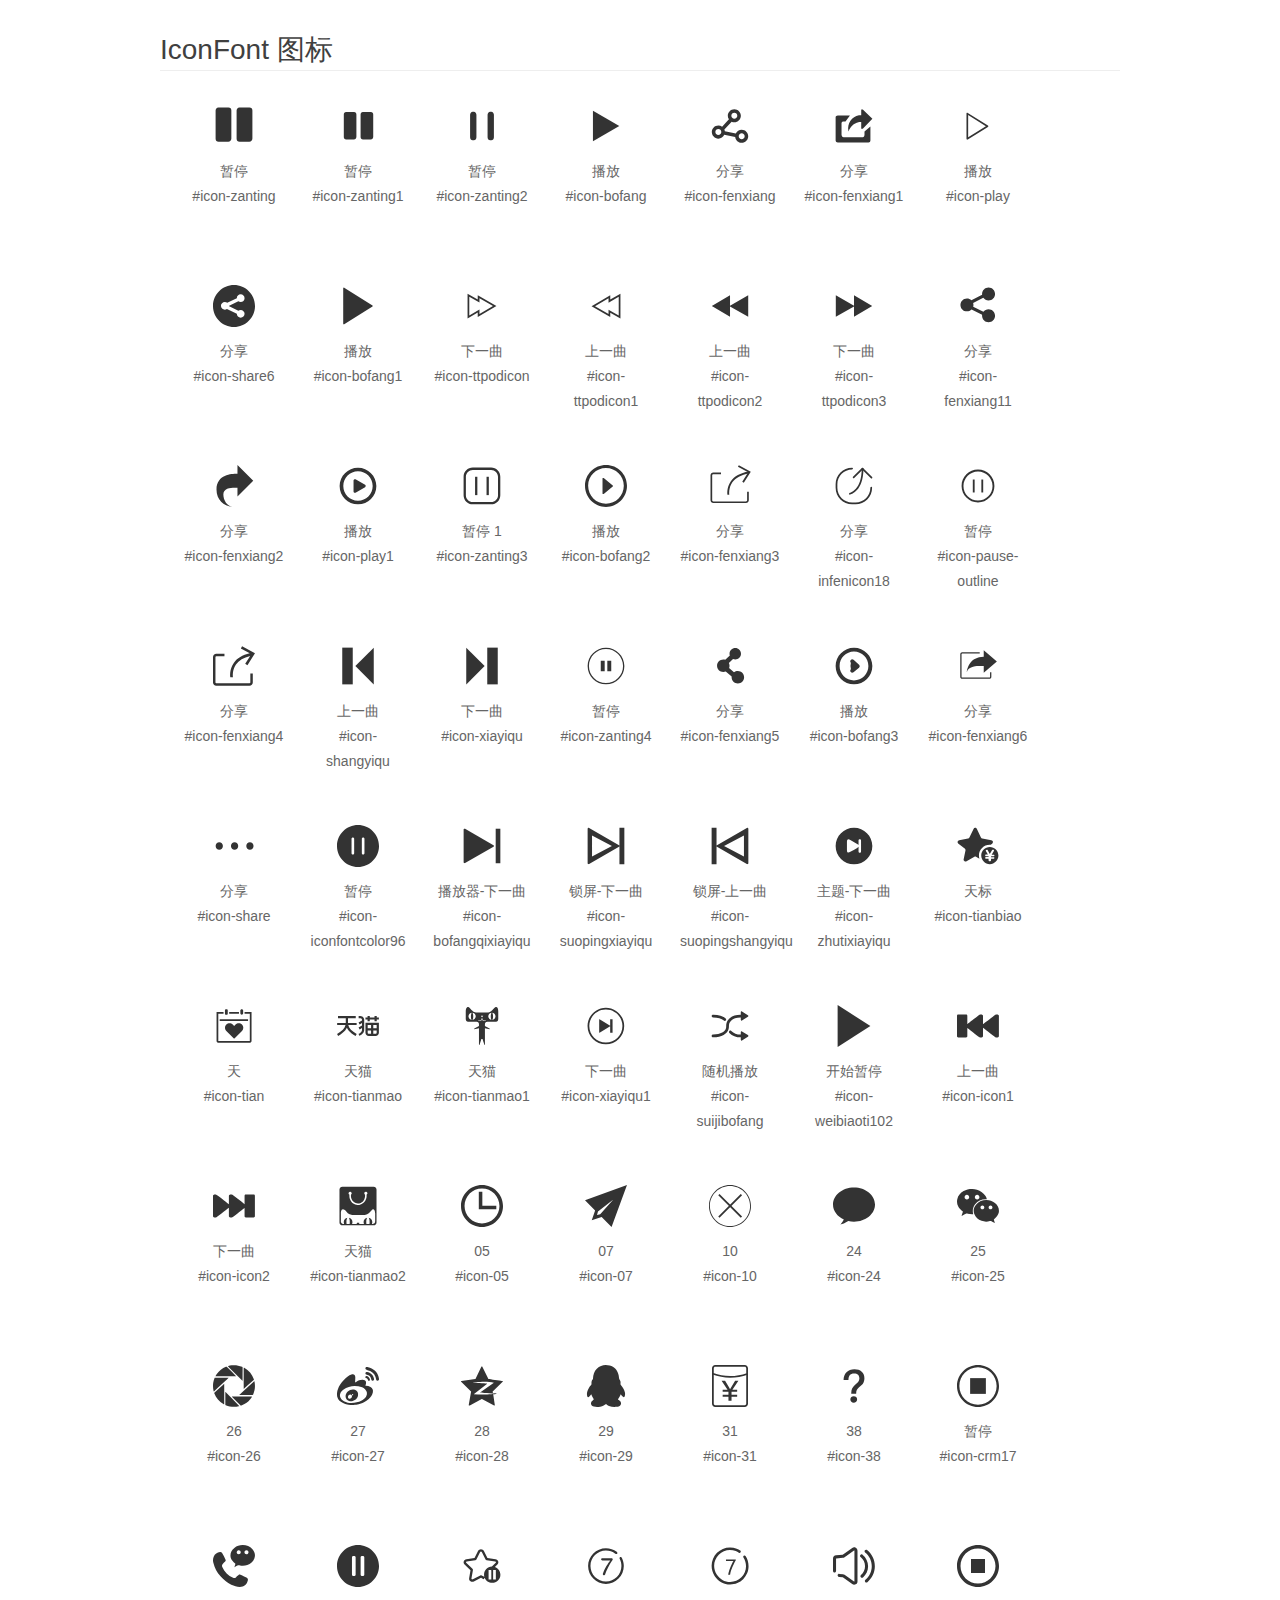
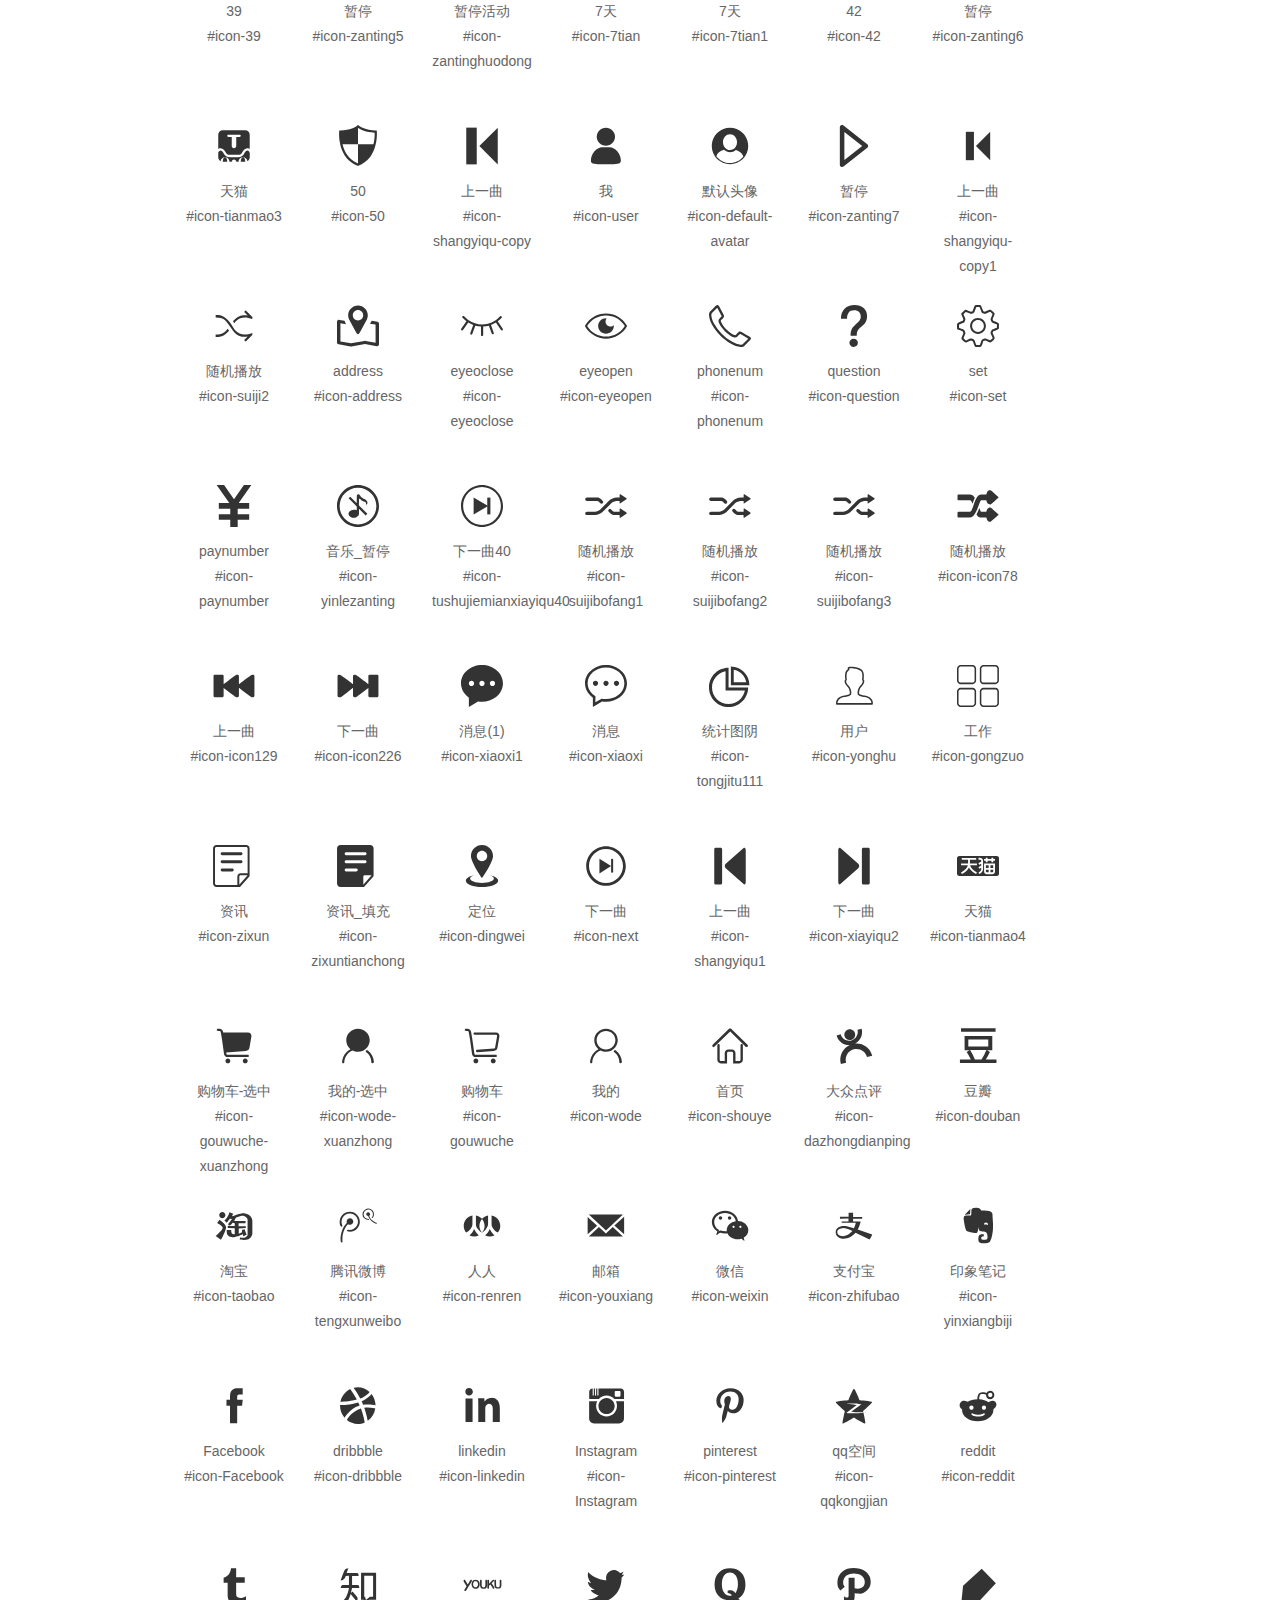
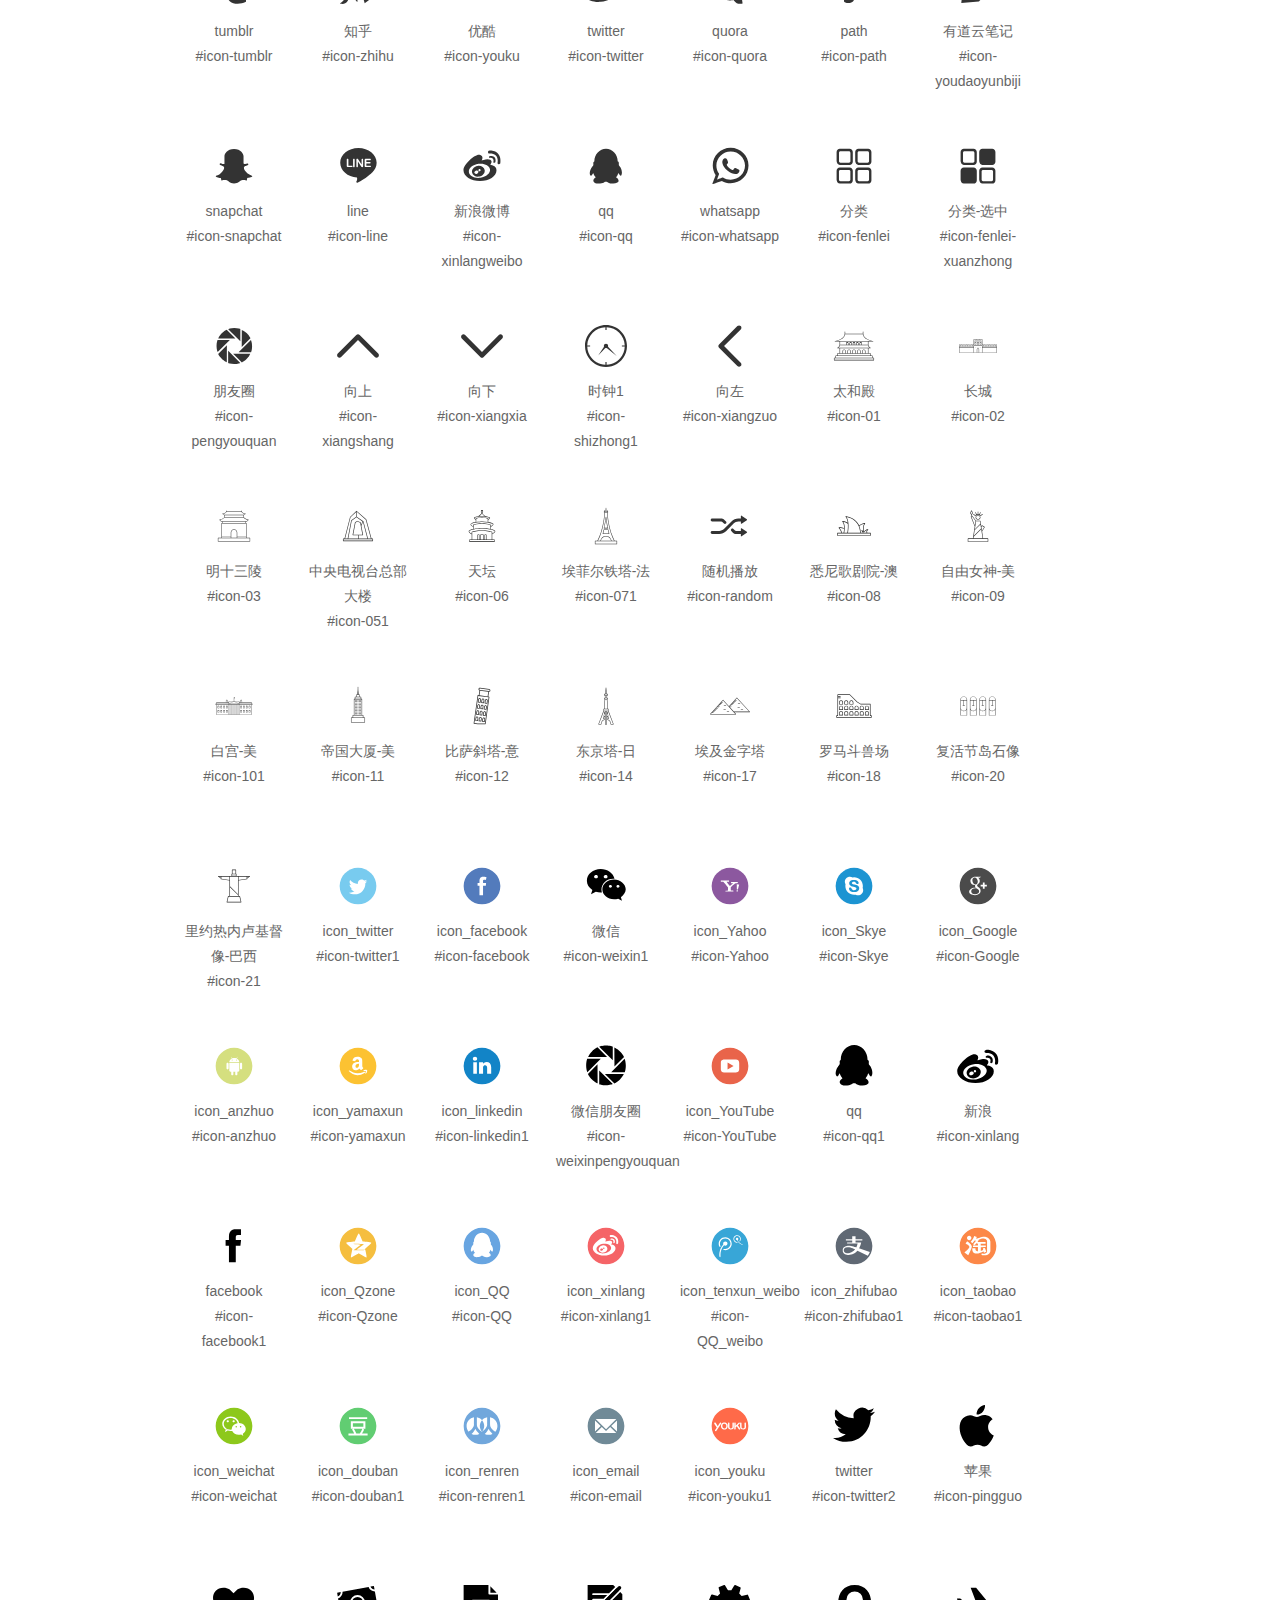
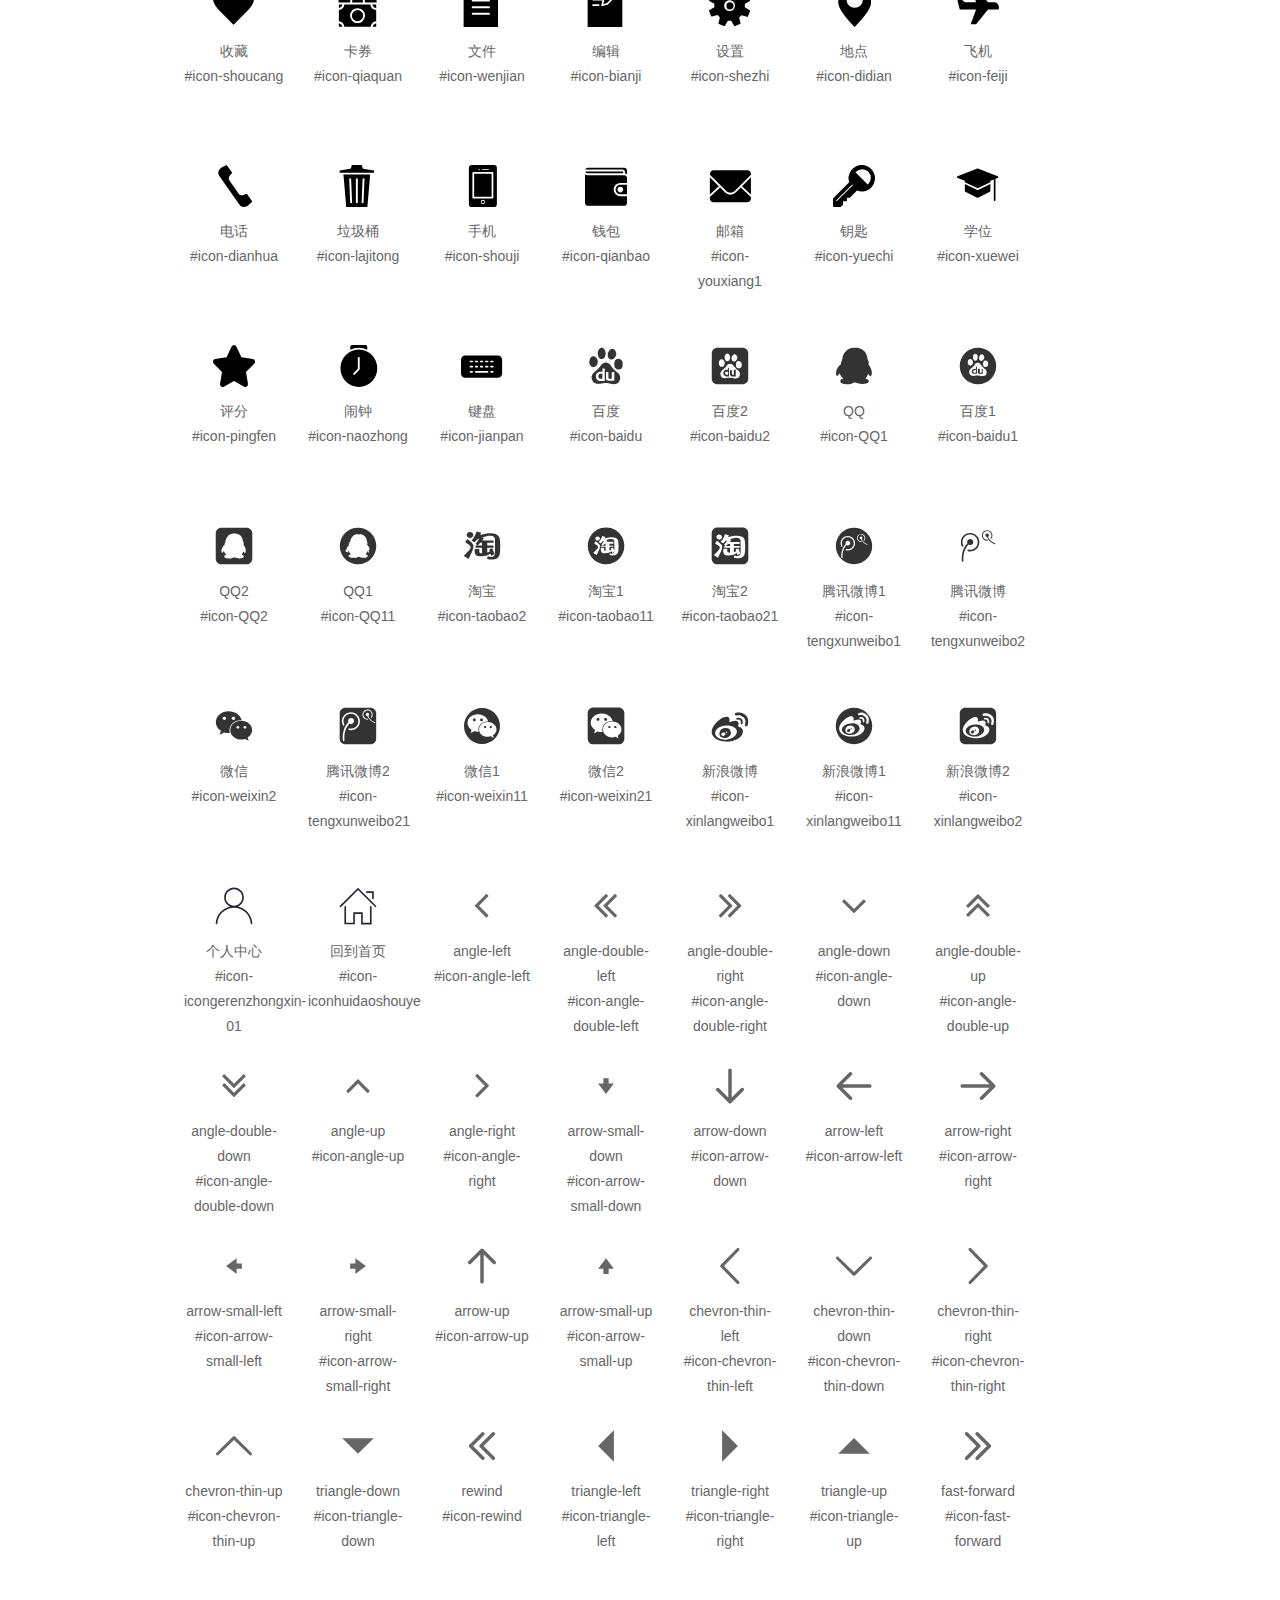
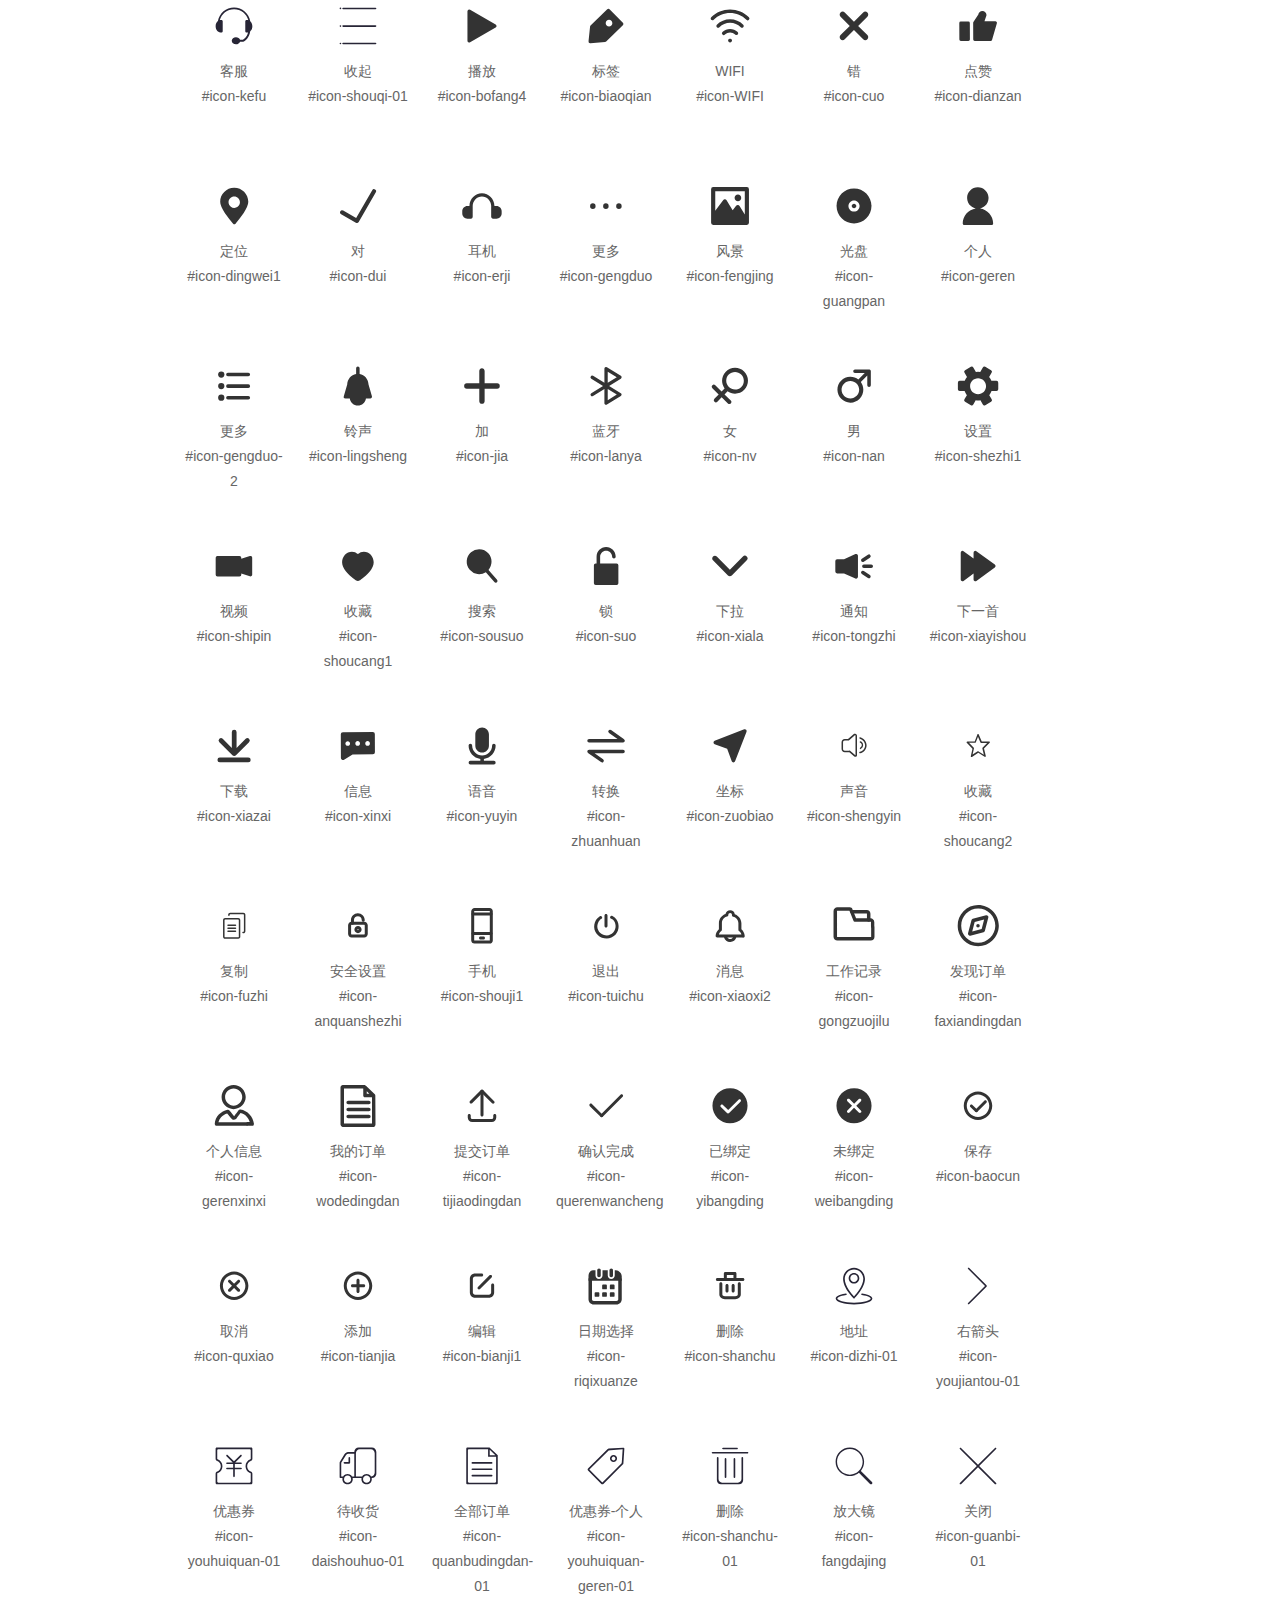
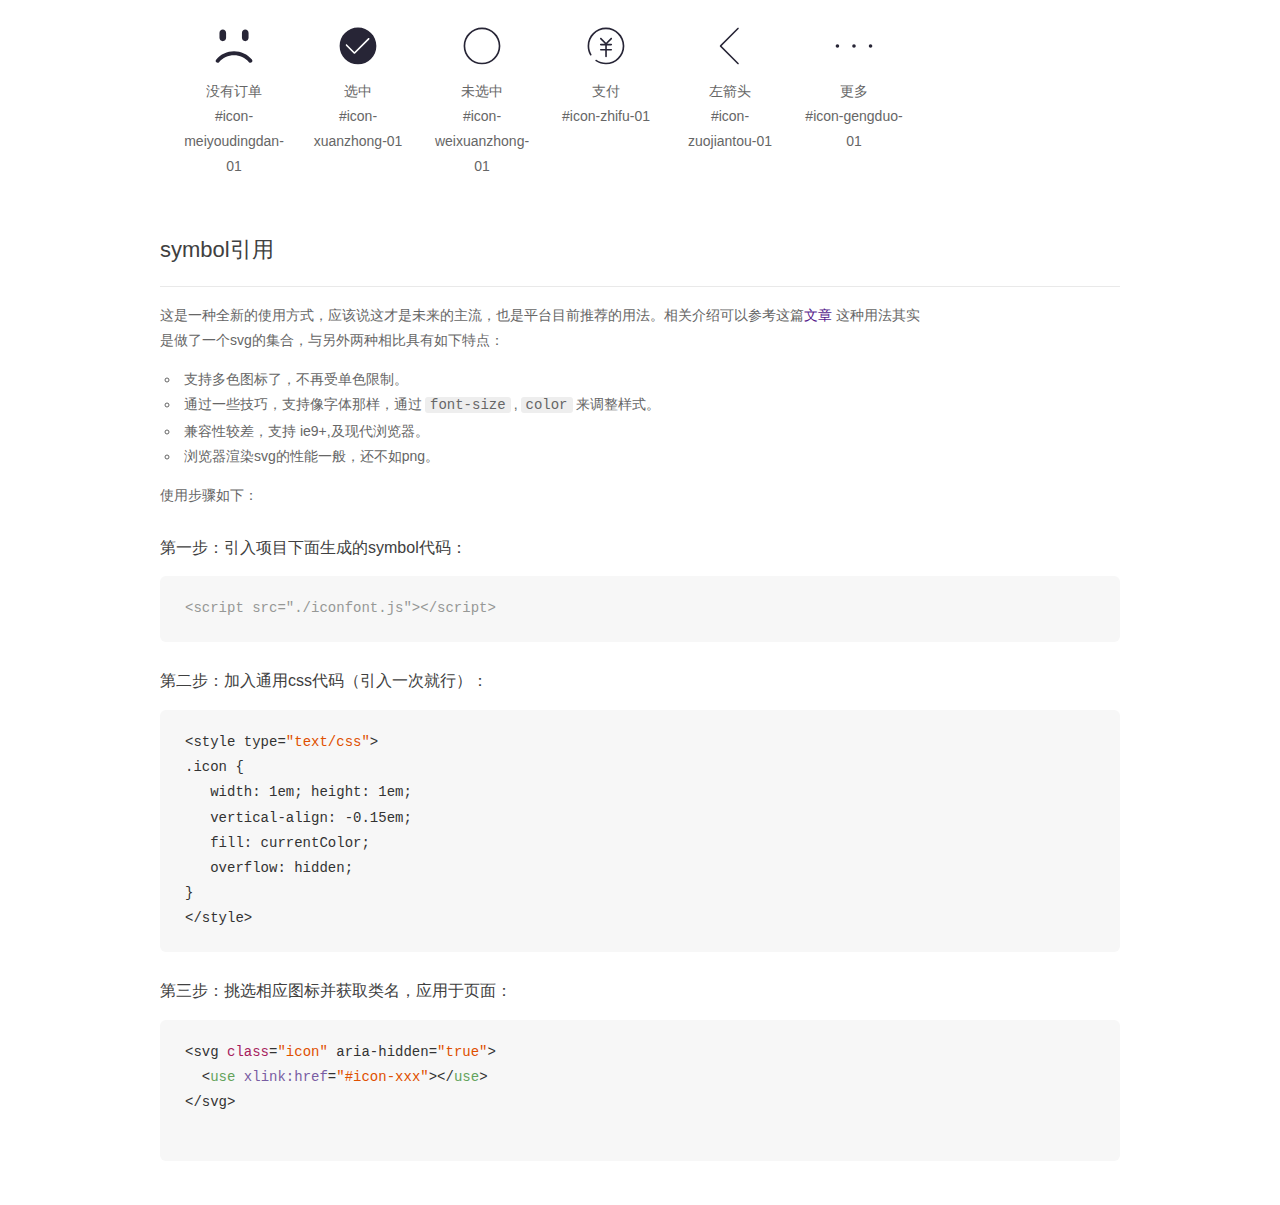
<file: fonts/demo_symbol.html>
<!DOCTYPE html>
<html>
<head>
    <meta charset="utf-8"/>
    <title>IconFont</title>
    <link rel="stylesheet" href="demo.css">
    <script src="iconfont.js"></script>

    <style type="text/css">
        .icon {
          /* 通过设置 font-size 来改变图标大小 */
          width: 1em; height: 1em;
          /* 图标和文字相邻时，垂直对齐 */
          vertical-align: -0.15em;
          /* 通过设置 color 来改变 SVG 的颜色/fill */
          fill: currentColor;
          /* path 和 stroke 溢出 viewBox 部分在 IE 下会显示
             normalize.css 中也包含这行 */
          overflow: hidden;
        }

    </style>
</head>
<body>
    <div class="main markdown">
        <h1>IconFont 图标</h1>
        <ul class="icon_lists clear">
            
                <li>
                    <svg class="icon" aria-hidden="true">
                        <use xlink:href="#icon-zanting"></use>
                    </svg>
                    <div class="name">暂停</div>
                    <div class="fontclass">#icon-zanting</div>
                </li>
            
                <li>
                    <svg class="icon" aria-hidden="true">
                        <use xlink:href="#icon-zanting1"></use>
                    </svg>
                    <div class="name">暂停</div>
                    <div class="fontclass">#icon-zanting1</div>
                </li>
            
                <li>
                    <svg class="icon" aria-hidden="true">
                        <use xlink:href="#icon-zanting2"></use>
                    </svg>
                    <div class="name">暂停</div>
                    <div class="fontclass">#icon-zanting2</div>
                </li>
            
                <li>
                    <svg class="icon" aria-hidden="true">
                        <use xlink:href="#icon-bofang"></use>
                    </svg>
                    <div class="name">播放</div>
                    <div class="fontclass">#icon-bofang</div>
                </li>
            
                <li>
                    <svg class="icon" aria-hidden="true">
                        <use xlink:href="#icon-fenxiang"></use>
                    </svg>
                    <div class="name">分享</div>
                    <div class="fontclass">#icon-fenxiang</div>
                </li>
            
                <li>
                    <svg class="icon" aria-hidden="true">
                        <use xlink:href="#icon-fenxiang1"></use>
                    </svg>
                    <div class="name">分享</div>
                    <div class="fontclass">#icon-fenxiang1</div>
                </li>
            
                <li>
                    <svg class="icon" aria-hidden="true">
                        <use xlink:href="#icon-play"></use>
                    </svg>
                    <div class="name">播放</div>
                    <div class="fontclass">#icon-play</div>
                </li>
            
                <li>
                    <svg class="icon" aria-hidden="true">
                        <use xlink:href="#icon-share6"></use>
                    </svg>
                    <div class="name">分享</div>
                    <div class="fontclass">#icon-share6</div>
                </li>
            
                <li>
                    <svg class="icon" aria-hidden="true">
                        <use xlink:href="#icon-bofang1"></use>
                    </svg>
                    <div class="name">播放</div>
                    <div class="fontclass">#icon-bofang1</div>
                </li>
            
                <li>
                    <svg class="icon" aria-hidden="true">
                        <use xlink:href="#icon-ttpodicon"></use>
                    </svg>
                    <div class="name">下一曲</div>
                    <div class="fontclass">#icon-ttpodicon</div>
                </li>
            
                <li>
                    <svg class="icon" aria-hidden="true">
                        <use xlink:href="#icon-ttpodicon1"></use>
                    </svg>
                    <div class="name">上一曲</div>
                    <div class="fontclass">#icon-ttpodicon1</div>
                </li>
            
                <li>
                    <svg class="icon" aria-hidden="true">
                        <use xlink:href="#icon-ttpodicon2"></use>
                    </svg>
                    <div class="name">上一曲</div>
                    <div class="fontclass">#icon-ttpodicon2</div>
                </li>
            
                <li>
                    <svg class="icon" aria-hidden="true">
                        <use xlink:href="#icon-ttpodicon3"></use>
                    </svg>
                    <div class="name">下一曲</div>
                    <div class="fontclass">#icon-ttpodicon3</div>
                </li>
            
                <li>
                    <svg class="icon" aria-hidden="true">
                        <use xlink:href="#icon-fenxiang11"></use>
                    </svg>
                    <div class="name">分享</div>
                    <div class="fontclass">#icon-fenxiang11</div>
                </li>
            
                <li>
                    <svg class="icon" aria-hidden="true">
                        <use xlink:href="#icon-fenxiang2"></use>
                    </svg>
                    <div class="name">分享</div>
                    <div class="fontclass">#icon-fenxiang2</div>
                </li>
            
                <li>
                    <svg class="icon" aria-hidden="true">
                        <use xlink:href="#icon-play1"></use>
                    </svg>
                    <div class="name">播放</div>
                    <div class="fontclass">#icon-play1</div>
                </li>
            
                <li>
                    <svg class="icon" aria-hidden="true">
                        <use xlink:href="#icon-zanting3"></use>
                    </svg>
                    <div class="name">暂停 1</div>
                    <div class="fontclass">#icon-zanting3</div>
                </li>
            
                <li>
                    <svg class="icon" aria-hidden="true">
                        <use xlink:href="#icon-bofang2"></use>
                    </svg>
                    <div class="name">播放</div>
                    <div class="fontclass">#icon-bofang2</div>
                </li>
            
                <li>
                    <svg class="icon" aria-hidden="true">
                        <use xlink:href="#icon-fenxiang3"></use>
                    </svg>
                    <div class="name">分享</div>
                    <div class="fontclass">#icon-fenxiang3</div>
                </li>
            
                <li>
                    <svg class="icon" aria-hidden="true">
                        <use xlink:href="#icon-infenicon18"></use>
                    </svg>
                    <div class="name">分享</div>
                    <div class="fontclass">#icon-infenicon18</div>
                </li>
            
                <li>
                    <svg class="icon" aria-hidden="true">
                        <use xlink:href="#icon-pause-outline"></use>
                    </svg>
                    <div class="name">暂停</div>
                    <div class="fontclass">#icon-pause-outline</div>
                </li>
            
                <li>
                    <svg class="icon" aria-hidden="true">
                        <use xlink:href="#icon-fenxiang4"></use>
                    </svg>
                    <div class="name">分享</div>
                    <div class="fontclass">#icon-fenxiang4</div>
                </li>
            
                <li>
                    <svg class="icon" aria-hidden="true">
                        <use xlink:href="#icon-shangyiqu"></use>
                    </svg>
                    <div class="name">上一曲</div>
                    <div class="fontclass">#icon-shangyiqu</div>
                </li>
            
                <li>
                    <svg class="icon" aria-hidden="true">
                        <use xlink:href="#icon-xiayiqu"></use>
                    </svg>
                    <div class="name">下一曲</div>
                    <div class="fontclass">#icon-xiayiqu</div>
                </li>
            
                <li>
                    <svg class="icon" aria-hidden="true">
                        <use xlink:href="#icon-zanting4"></use>
                    </svg>
                    <div class="name">暂停</div>
                    <div class="fontclass">#icon-zanting4</div>
                </li>
            
                <li>
                    <svg class="icon" aria-hidden="true">
                        <use xlink:href="#icon-fenxiang5"></use>
                    </svg>
                    <div class="name">分享</div>
                    <div class="fontclass">#icon-fenxiang5</div>
                </li>
            
                <li>
                    <svg class="icon" aria-hidden="true">
                        <use xlink:href="#icon-bofang3"></use>
                    </svg>
                    <div class="name">播放</div>
                    <div class="fontclass">#icon-bofang3</div>
                </li>
            
                <li>
                    <svg class="icon" aria-hidden="true">
                        <use xlink:href="#icon-fenxiang6"></use>
                    </svg>
                    <div class="name">分享</div>
                    <div class="fontclass">#icon-fenxiang6</div>
                </li>
            
                <li>
                    <svg class="icon" aria-hidden="true">
                        <use xlink:href="#icon-share"></use>
                    </svg>
                    <div class="name">分享</div>
                    <div class="fontclass">#icon-share</div>
                </li>
            
                <li>
                    <svg class="icon" aria-hidden="true">
                        <use xlink:href="#icon-iconfontcolor96"></use>
                    </svg>
                    <div class="name">暂停</div>
                    <div class="fontclass">#icon-iconfontcolor96</div>
                </li>
            
                <li>
                    <svg class="icon" aria-hidden="true">
                        <use xlink:href="#icon-bofangqixiayiqu"></use>
                    </svg>
                    <div class="name">播放器-下一曲</div>
                    <div class="fontclass">#icon-bofangqixiayiqu</div>
                </li>
            
                <li>
                    <svg class="icon" aria-hidden="true">
                        <use xlink:href="#icon-suopingxiayiqu"></use>
                    </svg>
                    <div class="name">锁屏-下一曲</div>
                    <div class="fontclass">#icon-suopingxiayiqu</div>
                </li>
            
                <li>
                    <svg class="icon" aria-hidden="true">
                        <use xlink:href="#icon-suopingshangyiqu"></use>
                    </svg>
                    <div class="name">锁屏-上一曲</div>
                    <div class="fontclass">#icon-suopingshangyiqu</div>
                </li>
            
                <li>
                    <svg class="icon" aria-hidden="true">
                        <use xlink:href="#icon-zhutixiayiqu"></use>
                    </svg>
                    <div class="name">主题-下一曲</div>
                    <div class="fontclass">#icon-zhutixiayiqu</div>
                </li>
            
                <li>
                    <svg class="icon" aria-hidden="true">
                        <use xlink:href="#icon-tianbiao"></use>
                    </svg>
                    <div class="name">天标</div>
                    <div class="fontclass">#icon-tianbiao</div>
                </li>
            
                <li>
                    <svg class="icon" aria-hidden="true">
                        <use xlink:href="#icon-tian"></use>
                    </svg>
                    <div class="name">天</div>
                    <div class="fontclass">#icon-tian</div>
                </li>
            
                <li>
                    <svg class="icon" aria-hidden="true">
                        <use xlink:href="#icon-tianmao"></use>
                    </svg>
                    <div class="name">天猫</div>
                    <div class="fontclass">#icon-tianmao</div>
                </li>
            
                <li>
                    <svg class="icon" aria-hidden="true">
                        <use xlink:href="#icon-tianmao1"></use>
                    </svg>
                    <div class="name">天猫</div>
                    <div class="fontclass">#icon-tianmao1</div>
                </li>
            
                <li>
                    <svg class="icon" aria-hidden="true">
                        <use xlink:href="#icon-xiayiqu1"></use>
                    </svg>
                    <div class="name">下一曲</div>
                    <div class="fontclass">#icon-xiayiqu1</div>
                </li>
            
                <li>
                    <svg class="icon" aria-hidden="true">
                        <use xlink:href="#icon-suijibofang"></use>
                    </svg>
                    <div class="name">随机播放</div>
                    <div class="fontclass">#icon-suijibofang</div>
                </li>
            
                <li>
                    <svg class="icon" aria-hidden="true">
                        <use xlink:href="#icon-weibiaoti102"></use>
                    </svg>
                    <div class="name">开始暂停</div>
                    <div class="fontclass">#icon-weibiaoti102</div>
                </li>
            
                <li>
                    <svg class="icon" aria-hidden="true">
                        <use xlink:href="#icon-icon1"></use>
                    </svg>
                    <div class="name">上一曲</div>
                    <div class="fontclass">#icon-icon1</div>
                </li>
            
                <li>
                    <svg class="icon" aria-hidden="true">
                        <use xlink:href="#icon-icon2"></use>
                    </svg>
                    <div class="name">下一曲</div>
                    <div class="fontclass">#icon-icon2</div>
                </li>
            
                <li>
                    <svg class="icon" aria-hidden="true">
                        <use xlink:href="#icon-tianmao2"></use>
                    </svg>
                    <div class="name">天猫</div>
                    <div class="fontclass">#icon-tianmao2</div>
                </li>
            
                <li>
                    <svg class="icon" aria-hidden="true">
                        <use xlink:href="#icon-05"></use>
                    </svg>
                    <div class="name">05</div>
                    <div class="fontclass">#icon-05</div>
                </li>
            
                <li>
                    <svg class="icon" aria-hidden="true">
                        <use xlink:href="#icon-07"></use>
                    </svg>
                    <div class="name">07</div>
                    <div class="fontclass">#icon-07</div>
                </li>
            
                <li>
                    <svg class="icon" aria-hidden="true">
                        <use xlink:href="#icon-10"></use>
                    </svg>
                    <div class="name">10</div>
                    <div class="fontclass">#icon-10</div>
                </li>
            
                <li>
                    <svg class="icon" aria-hidden="true">
                        <use xlink:href="#icon-24"></use>
                    </svg>
                    <div class="name">24</div>
                    <div class="fontclass">#icon-24</div>
                </li>
            
                <li>
                    <svg class="icon" aria-hidden="true">
                        <use xlink:href="#icon-25"></use>
                    </svg>
                    <div class="name">25</div>
                    <div class="fontclass">#icon-25</div>
                </li>
            
                <li>
                    <svg class="icon" aria-hidden="true">
                        <use xlink:href="#icon-26"></use>
                    </svg>
                    <div class="name">26</div>
                    <div class="fontclass">#icon-26</div>
                </li>
            
                <li>
                    <svg class="icon" aria-hidden="true">
                        <use xlink:href="#icon-27"></use>
                    </svg>
                    <div class="name">27</div>
                    <div class="fontclass">#icon-27</div>
                </li>
            
                <li>
                    <svg class="icon" aria-hidden="true">
                        <use xlink:href="#icon-28"></use>
                    </svg>
                    <div class="name">28</div>
                    <div class="fontclass">#icon-28</div>
                </li>
            
                <li>
                    <svg class="icon" aria-hidden="true">
                        <use xlink:href="#icon-29"></use>
                    </svg>
                    <div class="name">29</div>
                    <div class="fontclass">#icon-29</div>
                </li>
            
                <li>
                    <svg class="icon" aria-hidden="true">
                        <use xlink:href="#icon-31"></use>
                    </svg>
                    <div class="name">31</div>
                    <div class="fontclass">#icon-31</div>
                </li>
            
                <li>
                    <svg class="icon" aria-hidden="true">
                        <use xlink:href="#icon-38"></use>
                    </svg>
                    <div class="name">38</div>
                    <div class="fontclass">#icon-38</div>
                </li>
            
                <li>
                    <svg class="icon" aria-hidden="true">
                        <use xlink:href="#icon-crm17"></use>
                    </svg>
                    <div class="name">暂停</div>
                    <div class="fontclass">#icon-crm17</div>
                </li>
            
                <li>
                    <svg class="icon" aria-hidden="true">
                        <use xlink:href="#icon-39"></use>
                    </svg>
                    <div class="name">39</div>
                    <div class="fontclass">#icon-39</div>
                </li>
            
                <li>
                    <svg class="icon" aria-hidden="true">
                        <use xlink:href="#icon-zanting5"></use>
                    </svg>
                    <div class="name">暂停</div>
                    <div class="fontclass">#icon-zanting5</div>
                </li>
            
                <li>
                    <svg class="icon" aria-hidden="true">
                        <use xlink:href="#icon-zantinghuodong"></use>
                    </svg>
                    <div class="name">暂停活动</div>
                    <div class="fontclass">#icon-zantinghuodong</div>
                </li>
            
                <li>
                    <svg class="icon" aria-hidden="true">
                        <use xlink:href="#icon-7tian"></use>
                    </svg>
                    <div class="name">7天</div>
                    <div class="fontclass">#icon-7tian</div>
                </li>
            
                <li>
                    <svg class="icon" aria-hidden="true">
                        <use xlink:href="#icon-7tian1"></use>
                    </svg>
                    <div class="name">7天</div>
                    <div class="fontclass">#icon-7tian1</div>
                </li>
            
                <li>
                    <svg class="icon" aria-hidden="true">
                        <use xlink:href="#icon-42"></use>
                    </svg>
                    <div class="name">42</div>
                    <div class="fontclass">#icon-42</div>
                </li>
            
                <li>
                    <svg class="icon" aria-hidden="true">
                        <use xlink:href="#icon-zanting6"></use>
                    </svg>
                    <div class="name">暂停</div>
                    <div class="fontclass">#icon-zanting6</div>
                </li>
            
                <li>
                    <svg class="icon" aria-hidden="true">
                        <use xlink:href="#icon-tianmao3"></use>
                    </svg>
                    <div class="name">天猫</div>
                    <div class="fontclass">#icon-tianmao3</div>
                </li>
            
                <li>
                    <svg class="icon" aria-hidden="true">
                        <use xlink:href="#icon-50"></use>
                    </svg>
                    <div class="name">50</div>
                    <div class="fontclass">#icon-50</div>
                </li>
            
                <li>
                    <svg class="icon" aria-hidden="true">
                        <use xlink:href="#icon-shangyiqu-copy"></use>
                    </svg>
                    <div class="name">上一曲</div>
                    <div class="fontclass">#icon-shangyiqu-copy</div>
                </li>
            
                <li>
                    <svg class="icon" aria-hidden="true">
                        <use xlink:href="#icon-user"></use>
                    </svg>
                    <div class="name">我</div>
                    <div class="fontclass">#icon-user</div>
                </li>
            
                <li>
                    <svg class="icon" aria-hidden="true">
                        <use xlink:href="#icon-default-avatar"></use>
                    </svg>
                    <div class="name">默认头像</div>
                    <div class="fontclass">#icon-default-avatar</div>
                </li>
            
                <li>
                    <svg class="icon" aria-hidden="true">
                        <use xlink:href="#icon-zanting7"></use>
                    </svg>
                    <div class="name">暂停</div>
                    <div class="fontclass">#icon-zanting7</div>
                </li>
            
                <li>
                    <svg class="icon" aria-hidden="true">
                        <use xlink:href="#icon-shangyiqu-copy1"></use>
                    </svg>
                    <div class="name">上一曲</div>
                    <div class="fontclass">#icon-shangyiqu-copy1</div>
                </li>
            
                <li>
                    <svg class="icon" aria-hidden="true">
                        <use xlink:href="#icon-suiji2"></use>
                    </svg>
                    <div class="name">随机播放</div>
                    <div class="fontclass">#icon-suiji2</div>
                </li>
            
                <li>
                    <svg class="icon" aria-hidden="true">
                        <use xlink:href="#icon-address"></use>
                    </svg>
                    <div class="name">address</div>
                    <div class="fontclass">#icon-address</div>
                </li>
            
                <li>
                    <svg class="icon" aria-hidden="true">
                        <use xlink:href="#icon-eyeoclose"></use>
                    </svg>
                    <div class="name">eyeoclose</div>
                    <div class="fontclass">#icon-eyeoclose</div>
                </li>
            
                <li>
                    <svg class="icon" aria-hidden="true">
                        <use xlink:href="#icon-eyeopen"></use>
                    </svg>
                    <div class="name">eyeopen</div>
                    <div class="fontclass">#icon-eyeopen</div>
                </li>
            
                <li>
                    <svg class="icon" aria-hidden="true">
                        <use xlink:href="#icon-phonenum"></use>
                    </svg>
                    <div class="name">phonenum</div>
                    <div class="fontclass">#icon-phonenum</div>
                </li>
            
                <li>
                    <svg class="icon" aria-hidden="true">
                        <use xlink:href="#icon-question"></use>
                    </svg>
                    <div class="name">question</div>
                    <div class="fontclass">#icon-question</div>
                </li>
            
                <li>
                    <svg class="icon" aria-hidden="true">
                        <use xlink:href="#icon-set"></use>
                    </svg>
                    <div class="name">set</div>
                    <div class="fontclass">#icon-set</div>
                </li>
            
                <li>
                    <svg class="icon" aria-hidden="true">
                        <use xlink:href="#icon-paynumber"></use>
                    </svg>
                    <div class="name">paynumber</div>
                    <div class="fontclass">#icon-paynumber</div>
                </li>
            
                <li>
                    <svg class="icon" aria-hidden="true">
                        <use xlink:href="#icon-yinlezanting"></use>
                    </svg>
                    <div class="name">音乐_暂停</div>
                    <div class="fontclass">#icon-yinlezanting</div>
                </li>
            
                <li>
                    <svg class="icon" aria-hidden="true">
                        <use xlink:href="#icon-tushujiemianxiayiqu40"></use>
                    </svg>
                    <div class="name">下一曲40</div>
                    <div class="fontclass">#icon-tushujiemianxiayiqu40</div>
                </li>
            
                <li>
                    <svg class="icon" aria-hidden="true">
                        <use xlink:href="#icon-suijibofang1"></use>
                    </svg>
                    <div class="name">随机播放</div>
                    <div class="fontclass">#icon-suijibofang1</div>
                </li>
            
                <li>
                    <svg class="icon" aria-hidden="true">
                        <use xlink:href="#icon-suijibofang2"></use>
                    </svg>
                    <div class="name">随机播放</div>
                    <div class="fontclass">#icon-suijibofang2</div>
                </li>
            
                <li>
                    <svg class="icon" aria-hidden="true">
                        <use xlink:href="#icon-suijibofang3"></use>
                    </svg>
                    <div class="name">随机播放</div>
                    <div class="fontclass">#icon-suijibofang3</div>
                </li>
            
                <li>
                    <svg class="icon" aria-hidden="true">
                        <use xlink:href="#icon-icon78"></use>
                    </svg>
                    <div class="name">随机播放</div>
                    <div class="fontclass">#icon-icon78</div>
                </li>
            
                <li>
                    <svg class="icon" aria-hidden="true">
                        <use xlink:href="#icon-icon129"></use>
                    </svg>
                    <div class="name">上一曲</div>
                    <div class="fontclass">#icon-icon129</div>
                </li>
            
                <li>
                    <svg class="icon" aria-hidden="true">
                        <use xlink:href="#icon-icon226"></use>
                    </svg>
                    <div class="name">下一曲</div>
                    <div class="fontclass">#icon-icon226</div>
                </li>
            
                <li>
                    <svg class="icon" aria-hidden="true">
                        <use xlink:href="#icon-xiaoxi1"></use>
                    </svg>
                    <div class="name">消息(1)</div>
                    <div class="fontclass">#icon-xiaoxi1</div>
                </li>
            
                <li>
                    <svg class="icon" aria-hidden="true">
                        <use xlink:href="#icon-xiaoxi"></use>
                    </svg>
                    <div class="name">消息</div>
                    <div class="fontclass">#icon-xiaoxi</div>
                </li>
            
                <li>
                    <svg class="icon" aria-hidden="true">
                        <use xlink:href="#icon-tongjitu111"></use>
                    </svg>
                    <div class="name">统计图阴</div>
                    <div class="fontclass">#icon-tongjitu111</div>
                </li>
            
                <li>
                    <svg class="icon" aria-hidden="true">
                        <use xlink:href="#icon-yonghu"></use>
                    </svg>
                    <div class="name">用户</div>
                    <div class="fontclass">#icon-yonghu</div>
                </li>
            
                <li>
                    <svg class="icon" aria-hidden="true">
                        <use xlink:href="#icon-gongzuo"></use>
                    </svg>
                    <div class="name">工作</div>
                    <div class="fontclass">#icon-gongzuo</div>
                </li>
            
                <li>
                    <svg class="icon" aria-hidden="true">
                        <use xlink:href="#icon-zixun"></use>
                    </svg>
                    <div class="name">资讯</div>
                    <div class="fontclass">#icon-zixun</div>
                </li>
            
                <li>
                    <svg class="icon" aria-hidden="true">
                        <use xlink:href="#icon-zixuntianchong"></use>
                    </svg>
                    <div class="name">资讯_填充</div>
                    <div class="fontclass">#icon-zixuntianchong</div>
                </li>
            
                <li>
                    <svg class="icon" aria-hidden="true">
                        <use xlink:href="#icon-dingwei"></use>
                    </svg>
                    <div class="name">定位</div>
                    <div class="fontclass">#icon-dingwei</div>
                </li>
            
                <li>
                    <svg class="icon" aria-hidden="true">
                        <use xlink:href="#icon-next"></use>
                    </svg>
                    <div class="name">下一曲</div>
                    <div class="fontclass">#icon-next</div>
                </li>
            
                <li>
                    <svg class="icon" aria-hidden="true">
                        <use xlink:href="#icon-shangyiqu1"></use>
                    </svg>
                    <div class="name">上一曲</div>
                    <div class="fontclass">#icon-shangyiqu1</div>
                </li>
            
                <li>
                    <svg class="icon" aria-hidden="true">
                        <use xlink:href="#icon-xiayiqu2"></use>
                    </svg>
                    <div class="name">下一曲</div>
                    <div class="fontclass">#icon-xiayiqu2</div>
                </li>
            
                <li>
                    <svg class="icon" aria-hidden="true">
                        <use xlink:href="#icon-tianmao4"></use>
                    </svg>
                    <div class="name">天猫</div>
                    <div class="fontclass">#icon-tianmao4</div>
                </li>
            
                <li>
                    <svg class="icon" aria-hidden="true">
                        <use xlink:href="#icon-gouwuche-xuanzhong"></use>
                    </svg>
                    <div class="name">购物车-选中</div>
                    <div class="fontclass">#icon-gouwuche-xuanzhong</div>
                </li>
            
                <li>
                    <svg class="icon" aria-hidden="true">
                        <use xlink:href="#icon-wode-xuanzhong"></use>
                    </svg>
                    <div class="name">我的-选中</div>
                    <div class="fontclass">#icon-wode-xuanzhong</div>
                </li>
            
                <li>
                    <svg class="icon" aria-hidden="true">
                        <use xlink:href="#icon-gouwuche"></use>
                    </svg>
                    <div class="name">购物车</div>
                    <div class="fontclass">#icon-gouwuche</div>
                </li>
            
                <li>
                    <svg class="icon" aria-hidden="true">
                        <use xlink:href="#icon-wode"></use>
                    </svg>
                    <div class="name">我的</div>
                    <div class="fontclass">#icon-wode</div>
                </li>
            
                <li>
                    <svg class="icon" aria-hidden="true">
                        <use xlink:href="#icon-shouye"></use>
                    </svg>
                    <div class="name">首页</div>
                    <div class="fontclass">#icon-shouye</div>
                </li>
            
                <li>
                    <svg class="icon" aria-hidden="true">
                        <use xlink:href="#icon-dazhongdianping"></use>
                    </svg>
                    <div class="name">大众点评</div>
                    <div class="fontclass">#icon-dazhongdianping</div>
                </li>
            
                <li>
                    <svg class="icon" aria-hidden="true">
                        <use xlink:href="#icon-douban"></use>
                    </svg>
                    <div class="name">豆瓣</div>
                    <div class="fontclass">#icon-douban</div>
                </li>
            
                <li>
                    <svg class="icon" aria-hidden="true">
                        <use xlink:href="#icon-taobao"></use>
                    </svg>
                    <div class="name">淘宝</div>
                    <div class="fontclass">#icon-taobao</div>
                </li>
            
                <li>
                    <svg class="icon" aria-hidden="true">
                        <use xlink:href="#icon-tengxunweibo"></use>
                    </svg>
                    <div class="name">腾讯微博</div>
                    <div class="fontclass">#icon-tengxunweibo</div>
                </li>
            
                <li>
                    <svg class="icon" aria-hidden="true">
                        <use xlink:href="#icon-renren"></use>
                    </svg>
                    <div class="name">人人</div>
                    <div class="fontclass">#icon-renren</div>
                </li>
            
                <li>
                    <svg class="icon" aria-hidden="true">
                        <use xlink:href="#icon-youxiang"></use>
                    </svg>
                    <div class="name">邮箱</div>
                    <div class="fontclass">#icon-youxiang</div>
                </li>
            
                <li>
                    <svg class="icon" aria-hidden="true">
                        <use xlink:href="#icon-weixin"></use>
                    </svg>
                    <div class="name">微信</div>
                    <div class="fontclass">#icon-weixin</div>
                </li>
            
                <li>
                    <svg class="icon" aria-hidden="true">
                        <use xlink:href="#icon-zhifubao"></use>
                    </svg>
                    <div class="name">支付宝</div>
                    <div class="fontclass">#icon-zhifubao</div>
                </li>
            
                <li>
                    <svg class="icon" aria-hidden="true">
                        <use xlink:href="#icon-yinxiangbiji"></use>
                    </svg>
                    <div class="name">印象笔记</div>
                    <div class="fontclass">#icon-yinxiangbiji</div>
                </li>
            
                <li>
                    <svg class="icon" aria-hidden="true">
                        <use xlink:href="#icon-Facebook"></use>
                    </svg>
                    <div class="name">Facebook</div>
                    <div class="fontclass">#icon-Facebook</div>
                </li>
            
                <li>
                    <svg class="icon" aria-hidden="true">
                        <use xlink:href="#icon-dribbble"></use>
                    </svg>
                    <div class="name">dribbble</div>
                    <div class="fontclass">#icon-dribbble</div>
                </li>
            
                <li>
                    <svg class="icon" aria-hidden="true">
                        <use xlink:href="#icon-linkedin"></use>
                    </svg>
                    <div class="name">linkedin</div>
                    <div class="fontclass">#icon-linkedin</div>
                </li>
            
                <li>
                    <svg class="icon" aria-hidden="true">
                        <use xlink:href="#icon-Instagram"></use>
                    </svg>
                    <div class="name">Instagram</div>
                    <div class="fontclass">#icon-Instagram</div>
                </li>
            
                <li>
                    <svg class="icon" aria-hidden="true">
                        <use xlink:href="#icon-pinterest"></use>
                    </svg>
                    <div class="name">pinterest</div>
                    <div class="fontclass">#icon-pinterest</div>
                </li>
            
                <li>
                    <svg class="icon" aria-hidden="true">
                        <use xlink:href="#icon-qqkongjian"></use>
                    </svg>
                    <div class="name">qq空间</div>
                    <div class="fontclass">#icon-qqkongjian</div>
                </li>
            
                <li>
                    <svg class="icon" aria-hidden="true">
                        <use xlink:href="#icon-reddit"></use>
                    </svg>
                    <div class="name">reddit</div>
                    <div class="fontclass">#icon-reddit</div>
                </li>
            
                <li>
                    <svg class="icon" aria-hidden="true">
                        <use xlink:href="#icon-tumblr"></use>
                    </svg>
                    <div class="name">tumblr</div>
                    <div class="fontclass">#icon-tumblr</div>
                </li>
            
                <li>
                    <svg class="icon" aria-hidden="true">
                        <use xlink:href="#icon-zhihu"></use>
                    </svg>
                    <div class="name">知乎</div>
                    <div class="fontclass">#icon-zhihu</div>
                </li>
            
                <li>
                    <svg class="icon" aria-hidden="true">
                        <use xlink:href="#icon-youku"></use>
                    </svg>
                    <div class="name">优酷</div>
                    <div class="fontclass">#icon-youku</div>
                </li>
            
                <li>
                    <svg class="icon" aria-hidden="true">
                        <use xlink:href="#icon-twitter"></use>
                    </svg>
                    <div class="name">twitter</div>
                    <div class="fontclass">#icon-twitter</div>
                </li>
            
                <li>
                    <svg class="icon" aria-hidden="true">
                        <use xlink:href="#icon-quora"></use>
                    </svg>
                    <div class="name">quora</div>
                    <div class="fontclass">#icon-quora</div>
                </li>
            
                <li>
                    <svg class="icon" aria-hidden="true">
                        <use xlink:href="#icon-path"></use>
                    </svg>
                    <div class="name">path</div>
                    <div class="fontclass">#icon-path</div>
                </li>
            
                <li>
                    <svg class="icon" aria-hidden="true">
                        <use xlink:href="#icon-youdaoyunbiji"></use>
                    </svg>
                    <div class="name">有道云笔记</div>
                    <div class="fontclass">#icon-youdaoyunbiji</div>
                </li>
            
                <li>
                    <svg class="icon" aria-hidden="true">
                        <use xlink:href="#icon-snapchat"></use>
                    </svg>
                    <div class="name">snapchat</div>
                    <div class="fontclass">#icon-snapchat</div>
                </li>
            
                <li>
                    <svg class="icon" aria-hidden="true">
                        <use xlink:href="#icon-line"></use>
                    </svg>
                    <div class="name">line</div>
                    <div class="fontclass">#icon-line</div>
                </li>
            
                <li>
                    <svg class="icon" aria-hidden="true">
                        <use xlink:href="#icon-xinlangweibo"></use>
                    </svg>
                    <div class="name">新浪微博</div>
                    <div class="fontclass">#icon-xinlangweibo</div>
                </li>
            
                <li>
                    <svg class="icon" aria-hidden="true">
                        <use xlink:href="#icon-qq"></use>
                    </svg>
                    <div class="name">qq</div>
                    <div class="fontclass">#icon-qq</div>
                </li>
            
                <li>
                    <svg class="icon" aria-hidden="true">
                        <use xlink:href="#icon-whatsapp"></use>
                    </svg>
                    <div class="name">whatsapp</div>
                    <div class="fontclass">#icon-whatsapp</div>
                </li>
            
                <li>
                    <svg class="icon" aria-hidden="true">
                        <use xlink:href="#icon-fenlei"></use>
                    </svg>
                    <div class="name">分类</div>
                    <div class="fontclass">#icon-fenlei</div>
                </li>
            
                <li>
                    <svg class="icon" aria-hidden="true">
                        <use xlink:href="#icon-fenlei-xuanzhong"></use>
                    </svg>
                    <div class="name">分类-选中</div>
                    <div class="fontclass">#icon-fenlei-xuanzhong</div>
                </li>
            
                <li>
                    <svg class="icon" aria-hidden="true">
                        <use xlink:href="#icon-pengyouquan"></use>
                    </svg>
                    <div class="name">朋友圈</div>
                    <div class="fontclass">#icon-pengyouquan</div>
                </li>
            
                <li>
                    <svg class="icon" aria-hidden="true">
                        <use xlink:href="#icon-xiangshang"></use>
                    </svg>
                    <div class="name">向上</div>
                    <div class="fontclass">#icon-xiangshang</div>
                </li>
            
                <li>
                    <svg class="icon" aria-hidden="true">
                        <use xlink:href="#icon-xiangxia"></use>
                    </svg>
                    <div class="name">向下</div>
                    <div class="fontclass">#icon-xiangxia</div>
                </li>
            
                <li>
                    <svg class="icon" aria-hidden="true">
                        <use xlink:href="#icon-shizhong1"></use>
                    </svg>
                    <div class="name">时钟1</div>
                    <div class="fontclass">#icon-shizhong1</div>
                </li>
            
                <li>
                    <svg class="icon" aria-hidden="true">
                        <use xlink:href="#icon-xiangzuo"></use>
                    </svg>
                    <div class="name">向左</div>
                    <div class="fontclass">#icon-xiangzuo</div>
                </li>
            
                <li>
                    <svg class="icon" aria-hidden="true">
                        <use xlink:href="#icon-01"></use>
                    </svg>
                    <div class="name">太和殿</div>
                    <div class="fontclass">#icon-01</div>
                </li>
            
                <li>
                    <svg class="icon" aria-hidden="true">
                        <use xlink:href="#icon-02"></use>
                    </svg>
                    <div class="name">长城</div>
                    <div class="fontclass">#icon-02</div>
                </li>
            
                <li>
                    <svg class="icon" aria-hidden="true">
                        <use xlink:href="#icon-03"></use>
                    </svg>
                    <div class="name">明十三陵</div>
                    <div class="fontclass">#icon-03</div>
                </li>
            
                <li>
                    <svg class="icon" aria-hidden="true">
                        <use xlink:href="#icon-051"></use>
                    </svg>
                    <div class="name">中央电视台总部大楼</div>
                    <div class="fontclass">#icon-051</div>
                </li>
            
                <li>
                    <svg class="icon" aria-hidden="true">
                        <use xlink:href="#icon-06"></use>
                    </svg>
                    <div class="name">天坛</div>
                    <div class="fontclass">#icon-06</div>
                </li>
            
                <li>
                    <svg class="icon" aria-hidden="true">
                        <use xlink:href="#icon-071"></use>
                    </svg>
                    <div class="name">埃菲尔铁塔-法</div>
                    <div class="fontclass">#icon-071</div>
                </li>
            
                <li>
                    <svg class="icon" aria-hidden="true">
                        <use xlink:href="#icon-random"></use>
                    </svg>
                    <div class="name">随机播放</div>
                    <div class="fontclass">#icon-random</div>
                </li>
            
                <li>
                    <svg class="icon" aria-hidden="true">
                        <use xlink:href="#icon-08"></use>
                    </svg>
                    <div class="name">悉尼歌剧院-澳</div>
                    <div class="fontclass">#icon-08</div>
                </li>
            
                <li>
                    <svg class="icon" aria-hidden="true">
                        <use xlink:href="#icon-09"></use>
                    </svg>
                    <div class="name">自由女神-美</div>
                    <div class="fontclass">#icon-09</div>
                </li>
            
                <li>
                    <svg class="icon" aria-hidden="true">
                        <use xlink:href="#icon-101"></use>
                    </svg>
                    <div class="name">白宫-美</div>
                    <div class="fontclass">#icon-101</div>
                </li>
            
                <li>
                    <svg class="icon" aria-hidden="true">
                        <use xlink:href="#icon-11"></use>
                    </svg>
                    <div class="name">帝国大厦-美</div>
                    <div class="fontclass">#icon-11</div>
                </li>
            
                <li>
                    <svg class="icon" aria-hidden="true">
                        <use xlink:href="#icon-12"></use>
                    </svg>
                    <div class="name">比萨斜塔-意</div>
                    <div class="fontclass">#icon-12</div>
                </li>
            
                <li>
                    <svg class="icon" aria-hidden="true">
                        <use xlink:href="#icon-14"></use>
                    </svg>
                    <div class="name">东京塔-日</div>
                    <div class="fontclass">#icon-14</div>
                </li>
            
                <li>
                    <svg class="icon" aria-hidden="true">
                        <use xlink:href="#icon-17"></use>
                    </svg>
                    <div class="name">埃及金字塔</div>
                    <div class="fontclass">#icon-17</div>
                </li>
            
                <li>
                    <svg class="icon" aria-hidden="true">
                        <use xlink:href="#icon-18"></use>
                    </svg>
                    <div class="name">罗马斗兽场</div>
                    <div class="fontclass">#icon-18</div>
                </li>
            
                <li>
                    <svg class="icon" aria-hidden="true">
                        <use xlink:href="#icon-20"></use>
                    </svg>
                    <div class="name">复活节岛石像</div>
                    <div class="fontclass">#icon-20</div>
                </li>
            
                <li>
                    <svg class="icon" aria-hidden="true">
                        <use xlink:href="#icon-21"></use>
                    </svg>
                    <div class="name">里约热内卢基督像-巴西</div>
                    <div class="fontclass">#icon-21</div>
                </li>
            
                <li>
                    <svg class="icon" aria-hidden="true">
                        <use xlink:href="#icon-twitter1"></use>
                    </svg>
                    <div class="name">icon_twitter</div>
                    <div class="fontclass">#icon-twitter1</div>
                </li>
            
                <li>
                    <svg class="icon" aria-hidden="true">
                        <use xlink:href="#icon-facebook"></use>
                    </svg>
                    <div class="name">icon_facebook</div>
                    <div class="fontclass">#icon-facebook</div>
                </li>
            
                <li>
                    <svg class="icon" aria-hidden="true">
                        <use xlink:href="#icon-weixin1"></use>
                    </svg>
                    <div class="name">微信</div>
                    <div class="fontclass">#icon-weixin1</div>
                </li>
            
                <li>
                    <svg class="icon" aria-hidden="true">
                        <use xlink:href="#icon-Yahoo"></use>
                    </svg>
                    <div class="name">icon_Yahoo</div>
                    <div class="fontclass">#icon-Yahoo</div>
                </li>
            
                <li>
                    <svg class="icon" aria-hidden="true">
                        <use xlink:href="#icon-Skye"></use>
                    </svg>
                    <div class="name">icon_Skye</div>
                    <div class="fontclass">#icon-Skye</div>
                </li>
            
                <li>
                    <svg class="icon" aria-hidden="true">
                        <use xlink:href="#icon-Google"></use>
                    </svg>
                    <div class="name">icon_Google</div>
                    <div class="fontclass">#icon-Google</div>
                </li>
            
                <li>
                    <svg class="icon" aria-hidden="true">
                        <use xlink:href="#icon-anzhuo"></use>
                    </svg>
                    <div class="name">icon_anzhuo</div>
                    <div class="fontclass">#icon-anzhuo</div>
                </li>
            
                <li>
                    <svg class="icon" aria-hidden="true">
                        <use xlink:href="#icon-yamaxun"></use>
                    </svg>
                    <div class="name">icon_yamaxun</div>
                    <div class="fontclass">#icon-yamaxun</div>
                </li>
            
                <li>
                    <svg class="icon" aria-hidden="true">
                        <use xlink:href="#icon-linkedin1"></use>
                    </svg>
                    <div class="name">icon_linkedin</div>
                    <div class="fontclass">#icon-linkedin1</div>
                </li>
            
                <li>
                    <svg class="icon" aria-hidden="true">
                        <use xlink:href="#icon-weixinpengyouquan"></use>
                    </svg>
                    <div class="name">微信朋友圈</div>
                    <div class="fontclass">#icon-weixinpengyouquan</div>
                </li>
            
                <li>
                    <svg class="icon" aria-hidden="true">
                        <use xlink:href="#icon-YouTube"></use>
                    </svg>
                    <div class="name">icon_YouTube</div>
                    <div class="fontclass">#icon-YouTube</div>
                </li>
            
                <li>
                    <svg class="icon" aria-hidden="true">
                        <use xlink:href="#icon-qq1"></use>
                    </svg>
                    <div class="name">qq</div>
                    <div class="fontclass">#icon-qq1</div>
                </li>
            
                <li>
                    <svg class="icon" aria-hidden="true">
                        <use xlink:href="#icon-xinlang"></use>
                    </svg>
                    <div class="name">新浪</div>
                    <div class="fontclass">#icon-xinlang</div>
                </li>
            
                <li>
                    <svg class="icon" aria-hidden="true">
                        <use xlink:href="#icon-facebook1"></use>
                    </svg>
                    <div class="name">facebook</div>
                    <div class="fontclass">#icon-facebook1</div>
                </li>
            
                <li>
                    <svg class="icon" aria-hidden="true">
                        <use xlink:href="#icon-Qzone"></use>
                    </svg>
                    <div class="name">icon_Qzone</div>
                    <div class="fontclass">#icon-Qzone</div>
                </li>
            
                <li>
                    <svg class="icon" aria-hidden="true">
                        <use xlink:href="#icon-QQ"></use>
                    </svg>
                    <div class="name">icon_QQ</div>
                    <div class="fontclass">#icon-QQ</div>
                </li>
            
                <li>
                    <svg class="icon" aria-hidden="true">
                        <use xlink:href="#icon-xinlang1"></use>
                    </svg>
                    <div class="name">icon_xinlang</div>
                    <div class="fontclass">#icon-xinlang1</div>
                </li>
            
                <li>
                    <svg class="icon" aria-hidden="true">
                        <use xlink:href="#icon-QQ_weibo"></use>
                    </svg>
                    <div class="name">icon_tenxun_weibo</div>
                    <div class="fontclass">#icon-QQ_weibo</div>
                </li>
            
                <li>
                    <svg class="icon" aria-hidden="true">
                        <use xlink:href="#icon-zhifubao1"></use>
                    </svg>
                    <div class="name">icon_zhifubao</div>
                    <div class="fontclass">#icon-zhifubao1</div>
                </li>
            
                <li>
                    <svg class="icon" aria-hidden="true">
                        <use xlink:href="#icon-taobao1"></use>
                    </svg>
                    <div class="name">icon_taobao</div>
                    <div class="fontclass">#icon-taobao1</div>
                </li>
            
                <li>
                    <svg class="icon" aria-hidden="true">
                        <use xlink:href="#icon-weichat"></use>
                    </svg>
                    <div class="name">icon_weichat</div>
                    <div class="fontclass">#icon-weichat</div>
                </li>
            
                <li>
                    <svg class="icon" aria-hidden="true">
                        <use xlink:href="#icon-douban1"></use>
                    </svg>
                    <div class="name">icon_douban</div>
                    <div class="fontclass">#icon-douban1</div>
                </li>
            
                <li>
                    <svg class="icon" aria-hidden="true">
                        <use xlink:href="#icon-renren1"></use>
                    </svg>
                    <div class="name">icon_renren</div>
                    <div class="fontclass">#icon-renren1</div>
                </li>
            
                <li>
                    <svg class="icon" aria-hidden="true">
                        <use xlink:href="#icon-email"></use>
                    </svg>
                    <div class="name">icon_email</div>
                    <div class="fontclass">#icon-email</div>
                </li>
            
                <li>
                    <svg class="icon" aria-hidden="true">
                        <use xlink:href="#icon-youku1"></use>
                    </svg>
                    <div class="name">icon_youku</div>
                    <div class="fontclass">#icon-youku1</div>
                </li>
            
                <li>
                    <svg class="icon" aria-hidden="true">
                        <use xlink:href="#icon-twitter2"></use>
                    </svg>
                    <div class="name">twitter</div>
                    <div class="fontclass">#icon-twitter2</div>
                </li>
            
                <li>
                    <svg class="icon" aria-hidden="true">
                        <use xlink:href="#icon-pingguo"></use>
                    </svg>
                    <div class="name">苹果</div>
                    <div class="fontclass">#icon-pingguo</div>
                </li>
            
                <li>
                    <svg class="icon" aria-hidden="true">
                        <use xlink:href="#icon-shoucang"></use>
                    </svg>
                    <div class="name">收藏</div>
                    <div class="fontclass">#icon-shoucang</div>
                </li>
            
                <li>
                    <svg class="icon" aria-hidden="true">
                        <use xlink:href="#icon-qiaquan"></use>
                    </svg>
                    <div class="name">卡券</div>
                    <div class="fontclass">#icon-qiaquan</div>
                </li>
            
                <li>
                    <svg class="icon" aria-hidden="true">
                        <use xlink:href="#icon-wenjian"></use>
                    </svg>
                    <div class="name">文件</div>
                    <div class="fontclass">#icon-wenjian</div>
                </li>
            
                <li>
                    <svg class="icon" aria-hidden="true">
                        <use xlink:href="#icon-bianji"></use>
                    </svg>
                    <div class="name">编辑</div>
                    <div class="fontclass">#icon-bianji</div>
                </li>
            
                <li>
                    <svg class="icon" aria-hidden="true">
                        <use xlink:href="#icon-shezhi"></use>
                    </svg>
                    <div class="name">设置</div>
                    <div class="fontclass">#icon-shezhi</div>
                </li>
            
                <li>
                    <svg class="icon" aria-hidden="true">
                        <use xlink:href="#icon-didian"></use>
                    </svg>
                    <div class="name">地点</div>
                    <div class="fontclass">#icon-didian</div>
                </li>
            
                <li>
                    <svg class="icon" aria-hidden="true">
                        <use xlink:href="#icon-feiji"></use>
                    </svg>
                    <div class="name">飞机</div>
                    <div class="fontclass">#icon-feiji</div>
                </li>
            
                <li>
                    <svg class="icon" aria-hidden="true">
                        <use xlink:href="#icon-dianhua"></use>
                    </svg>
                    <div class="name">电话</div>
                    <div class="fontclass">#icon-dianhua</div>
                </li>
            
                <li>
                    <svg class="icon" aria-hidden="true">
                        <use xlink:href="#icon-lajitong"></use>
                    </svg>
                    <div class="name">垃圾桶</div>
                    <div class="fontclass">#icon-lajitong</div>
                </li>
            
                <li>
                    <svg class="icon" aria-hidden="true">
                        <use xlink:href="#icon-shouji"></use>
                    </svg>
                    <div class="name">手机</div>
                    <div class="fontclass">#icon-shouji</div>
                </li>
            
                <li>
                    <svg class="icon" aria-hidden="true">
                        <use xlink:href="#icon-qianbao"></use>
                    </svg>
                    <div class="name">钱包</div>
                    <div class="fontclass">#icon-qianbao</div>
                </li>
            
                <li>
                    <svg class="icon" aria-hidden="true">
                        <use xlink:href="#icon-youxiang1"></use>
                    </svg>
                    <div class="name">邮箱</div>
                    <div class="fontclass">#icon-youxiang1</div>
                </li>
            
                <li>
                    <svg class="icon" aria-hidden="true">
                        <use xlink:href="#icon-yuechi"></use>
                    </svg>
                    <div class="name">钥匙</div>
                    <div class="fontclass">#icon-yuechi</div>
                </li>
            
                <li>
                    <svg class="icon" aria-hidden="true">
                        <use xlink:href="#icon-xuewei"></use>
                    </svg>
                    <div class="name">学位</div>
                    <div class="fontclass">#icon-xuewei</div>
                </li>
            
                <li>
                    <svg class="icon" aria-hidden="true">
                        <use xlink:href="#icon-pingfen"></use>
                    </svg>
                    <div class="name">评分</div>
                    <div class="fontclass">#icon-pingfen</div>
                </li>
            
                <li>
                    <svg class="icon" aria-hidden="true">
                        <use xlink:href="#icon-naozhong"></use>
                    </svg>
                    <div class="name">闹钟</div>
                    <div class="fontclass">#icon-naozhong</div>
                </li>
            
                <li>
                    <svg class="icon" aria-hidden="true">
                        <use xlink:href="#icon-jianpan"></use>
                    </svg>
                    <div class="name">键盘</div>
                    <div class="fontclass">#icon-jianpan</div>
                </li>
            
                <li>
                    <svg class="icon" aria-hidden="true">
                        <use xlink:href="#icon-baidu"></use>
                    </svg>
                    <div class="name">百度</div>
                    <div class="fontclass">#icon-baidu</div>
                </li>
            
                <li>
                    <svg class="icon" aria-hidden="true">
                        <use xlink:href="#icon-baidu2"></use>
                    </svg>
                    <div class="name">百度2</div>
                    <div class="fontclass">#icon-baidu2</div>
                </li>
            
                <li>
                    <svg class="icon" aria-hidden="true">
                        <use xlink:href="#icon-QQ1"></use>
                    </svg>
                    <div class="name">QQ</div>
                    <div class="fontclass">#icon-QQ1</div>
                </li>
            
                <li>
                    <svg class="icon" aria-hidden="true">
                        <use xlink:href="#icon-baidu1"></use>
                    </svg>
                    <div class="name">百度1</div>
                    <div class="fontclass">#icon-baidu1</div>
                </li>
            
                <li>
                    <svg class="icon" aria-hidden="true">
                        <use xlink:href="#icon-QQ2"></use>
                    </svg>
                    <div class="name">QQ2</div>
                    <div class="fontclass">#icon-QQ2</div>
                </li>
            
                <li>
                    <svg class="icon" aria-hidden="true">
                        <use xlink:href="#icon-QQ11"></use>
                    </svg>
                    <div class="name">QQ1</div>
                    <div class="fontclass">#icon-QQ11</div>
                </li>
            
                <li>
                    <svg class="icon" aria-hidden="true">
                        <use xlink:href="#icon-taobao2"></use>
                    </svg>
                    <div class="name">淘宝</div>
                    <div class="fontclass">#icon-taobao2</div>
                </li>
            
                <li>
                    <svg class="icon" aria-hidden="true">
                        <use xlink:href="#icon-taobao11"></use>
                    </svg>
                    <div class="name">淘宝1</div>
                    <div class="fontclass">#icon-taobao11</div>
                </li>
            
                <li>
                    <svg class="icon" aria-hidden="true">
                        <use xlink:href="#icon-taobao21"></use>
                    </svg>
                    <div class="name">淘宝2</div>
                    <div class="fontclass">#icon-taobao21</div>
                </li>
            
                <li>
                    <svg class="icon" aria-hidden="true">
                        <use xlink:href="#icon-tengxunweibo1"></use>
                    </svg>
                    <div class="name">腾讯微博1</div>
                    <div class="fontclass">#icon-tengxunweibo1</div>
                </li>
            
                <li>
                    <svg class="icon" aria-hidden="true">
                        <use xlink:href="#icon-tengxunweibo2"></use>
                    </svg>
                    <div class="name">腾讯微博</div>
                    <div class="fontclass">#icon-tengxunweibo2</div>
                </li>
            
                <li>
                    <svg class="icon" aria-hidden="true">
                        <use xlink:href="#icon-weixin2"></use>
                    </svg>
                    <div class="name">微信</div>
                    <div class="fontclass">#icon-weixin2</div>
                </li>
            
                <li>
                    <svg class="icon" aria-hidden="true">
                        <use xlink:href="#icon-tengxunweibo21"></use>
                    </svg>
                    <div class="name">腾讯微博2</div>
                    <div class="fontclass">#icon-tengxunweibo21</div>
                </li>
            
                <li>
                    <svg class="icon" aria-hidden="true">
                        <use xlink:href="#icon-weixin11"></use>
                    </svg>
                    <div class="name">微信1</div>
                    <div class="fontclass">#icon-weixin11</div>
                </li>
            
                <li>
                    <svg class="icon" aria-hidden="true">
                        <use xlink:href="#icon-weixin21"></use>
                    </svg>
                    <div class="name">微信2</div>
                    <div class="fontclass">#icon-weixin21</div>
                </li>
            
                <li>
                    <svg class="icon" aria-hidden="true">
                        <use xlink:href="#icon-xinlangweibo1"></use>
                    </svg>
                    <div class="name">新浪微博</div>
                    <div class="fontclass">#icon-xinlangweibo1</div>
                </li>
            
                <li>
                    <svg class="icon" aria-hidden="true">
                        <use xlink:href="#icon-xinlangweibo11"></use>
                    </svg>
                    <div class="name">新浪微博1</div>
                    <div class="fontclass">#icon-xinlangweibo11</div>
                </li>
            
                <li>
                    <svg class="icon" aria-hidden="true">
                        <use xlink:href="#icon-xinlangweibo2"></use>
                    </svg>
                    <div class="name">新浪微博2</div>
                    <div class="fontclass">#icon-xinlangweibo2</div>
                </li>
            
                <li>
                    <svg class="icon" aria-hidden="true">
                        <use xlink:href="#icon-icongerenzhongxin-01"></use>
                    </svg>
                    <div class="name">个人中心</div>
                    <div class="fontclass">#icon-icongerenzhongxin-01</div>
                </li>
            
                <li>
                    <svg class="icon" aria-hidden="true">
                        <use xlink:href="#icon-iconhuidaoshouye"></use>
                    </svg>
                    <div class="name">回到首页</div>
                    <div class="fontclass">#icon-iconhuidaoshouye</div>
                </li>
            
                <li>
                    <svg class="icon" aria-hidden="true">
                        <use xlink:href="#icon-angle-left"></use>
                    </svg>
                    <div class="name">angle-left</div>
                    <div class="fontclass">#icon-angle-left</div>
                </li>
            
                <li>
                    <svg class="icon" aria-hidden="true">
                        <use xlink:href="#icon-angle-double-left"></use>
                    </svg>
                    <div class="name">angle-double-left</div>
                    <div class="fontclass">#icon-angle-double-left</div>
                </li>
            
                <li>
                    <svg class="icon" aria-hidden="true">
                        <use xlink:href="#icon-angle-double-right"></use>
                    </svg>
                    <div class="name">angle-double-right</div>
                    <div class="fontclass">#icon-angle-double-right</div>
                </li>
            
                <li>
                    <svg class="icon" aria-hidden="true">
                        <use xlink:href="#icon-angle-down"></use>
                    </svg>
                    <div class="name">angle-down</div>
                    <div class="fontclass">#icon-angle-down</div>
                </li>
            
                <li>
                    <svg class="icon" aria-hidden="true">
                        <use xlink:href="#icon-angle-double-up"></use>
                    </svg>
                    <div class="name">angle-double-up</div>
                    <div class="fontclass">#icon-angle-double-up</div>
                </li>
            
                <li>
                    <svg class="icon" aria-hidden="true">
                        <use xlink:href="#icon-angle-double-down"></use>
                    </svg>
                    <div class="name">angle-double-down</div>
                    <div class="fontclass">#icon-angle-double-down</div>
                </li>
            
                <li>
                    <svg class="icon" aria-hidden="true">
                        <use xlink:href="#icon-angle-up"></use>
                    </svg>
                    <div class="name">angle-up</div>
                    <div class="fontclass">#icon-angle-up</div>
                </li>
            
                <li>
                    <svg class="icon" aria-hidden="true">
                        <use xlink:href="#icon-angle-right"></use>
                    </svg>
                    <div class="name">angle-right</div>
                    <div class="fontclass">#icon-angle-right</div>
                </li>
            
                <li>
                    <svg class="icon" aria-hidden="true">
                        <use xlink:href="#icon-arrow-small-down"></use>
                    </svg>
                    <div class="name">arrow-small-down</div>
                    <div class="fontclass">#icon-arrow-small-down</div>
                </li>
            
                <li>
                    <svg class="icon" aria-hidden="true">
                        <use xlink:href="#icon-arrow-down"></use>
                    </svg>
                    <div class="name">arrow-down</div>
                    <div class="fontclass">#icon-arrow-down</div>
                </li>
            
                <li>
                    <svg class="icon" aria-hidden="true">
                        <use xlink:href="#icon-arrow-left"></use>
                    </svg>
                    <div class="name">arrow-left</div>
                    <div class="fontclass">#icon-arrow-left</div>
                </li>
            
                <li>
                    <svg class="icon" aria-hidden="true">
                        <use xlink:href="#icon-arrow-right"></use>
                    </svg>
                    <div class="name">arrow-right</div>
                    <div class="fontclass">#icon-arrow-right</div>
                </li>
            
                <li>
                    <svg class="icon" aria-hidden="true">
                        <use xlink:href="#icon-arrow-small-left"></use>
                    </svg>
                    <div class="name">arrow-small-left</div>
                    <div class="fontclass">#icon-arrow-small-left</div>
                </li>
            
                <li>
                    <svg class="icon" aria-hidden="true">
                        <use xlink:href="#icon-arrow-small-right"></use>
                    </svg>
                    <div class="name">arrow-small-right</div>
                    <div class="fontclass">#icon-arrow-small-right</div>
                </li>
            
                <li>
                    <svg class="icon" aria-hidden="true">
                        <use xlink:href="#icon-arrow-up"></use>
                    </svg>
                    <div class="name">arrow-up</div>
                    <div class="fontclass">#icon-arrow-up</div>
                </li>
            
                <li>
                    <svg class="icon" aria-hidden="true">
                        <use xlink:href="#icon-arrow-small-up"></use>
                    </svg>
                    <div class="name">arrow-small-up</div>
                    <div class="fontclass">#icon-arrow-small-up</div>
                </li>
            
                <li>
                    <svg class="icon" aria-hidden="true">
                        <use xlink:href="#icon-chevron-thin-left"></use>
                    </svg>
                    <div class="name">chevron-thin-left</div>
                    <div class="fontclass">#icon-chevron-thin-left</div>
                </li>
            
                <li>
                    <svg class="icon" aria-hidden="true">
                        <use xlink:href="#icon-chevron-thin-down"></use>
                    </svg>
                    <div class="name">chevron-thin-down</div>
                    <div class="fontclass">#icon-chevron-thin-down</div>
                </li>
            
                <li>
                    <svg class="icon" aria-hidden="true">
                        <use xlink:href="#icon-chevron-thin-right"></use>
                    </svg>
                    <div class="name">chevron-thin-right</div>
                    <div class="fontclass">#icon-chevron-thin-right</div>
                </li>
            
                <li>
                    <svg class="icon" aria-hidden="true">
                        <use xlink:href="#icon-chevron-thin-up"></use>
                    </svg>
                    <div class="name">chevron-thin-up</div>
                    <div class="fontclass">#icon-chevron-thin-up</div>
                </li>
            
                <li>
                    <svg class="icon" aria-hidden="true">
                        <use xlink:href="#icon-triangle-down"></use>
                    </svg>
                    <div class="name">triangle-down</div>
                    <div class="fontclass">#icon-triangle-down</div>
                </li>
            
                <li>
                    <svg class="icon" aria-hidden="true">
                        <use xlink:href="#icon-rewind"></use>
                    </svg>
                    <div class="name">rewind</div>
                    <div class="fontclass">#icon-rewind</div>
                </li>
            
                <li>
                    <svg class="icon" aria-hidden="true">
                        <use xlink:href="#icon-triangle-left"></use>
                    </svg>
                    <div class="name">triangle-left</div>
                    <div class="fontclass">#icon-triangle-left</div>
                </li>
            
                <li>
                    <svg class="icon" aria-hidden="true">
                        <use xlink:href="#icon-triangle-right"></use>
                    </svg>
                    <div class="name">triangle-right</div>
                    <div class="fontclass">#icon-triangle-right</div>
                </li>
            
                <li>
                    <svg class="icon" aria-hidden="true">
                        <use xlink:href="#icon-triangle-up"></use>
                    </svg>
                    <div class="name">triangle-up</div>
                    <div class="fontclass">#icon-triangle-up</div>
                </li>
            
                <li>
                    <svg class="icon" aria-hidden="true">
                        <use xlink:href="#icon-fast-forward"></use>
                    </svg>
                    <div class="name">fast-forward</div>
                    <div class="fontclass">#icon-fast-forward</div>
                </li>
            
                <li>
                    <svg class="icon" aria-hidden="true">
                        <use xlink:href="#icon-kefu"></use>
                    </svg>
                    <div class="name">客服</div>
                    <div class="fontclass">#icon-kefu</div>
                </li>
            
                <li>
                    <svg class="icon" aria-hidden="true">
                        <use xlink:href="#icon-shouqi-01"></use>
                    </svg>
                    <div class="name">收起</div>
                    <div class="fontclass">#icon-shouqi-01</div>
                </li>
            
                <li>
                    <svg class="icon" aria-hidden="true">
                        <use xlink:href="#icon-bofang4"></use>
                    </svg>
                    <div class="name">播放</div>
                    <div class="fontclass">#icon-bofang4</div>
                </li>
            
                <li>
                    <svg class="icon" aria-hidden="true">
                        <use xlink:href="#icon-biaoqian"></use>
                    </svg>
                    <div class="name">标签</div>
                    <div class="fontclass">#icon-biaoqian</div>
                </li>
            
                <li>
                    <svg class="icon" aria-hidden="true">
                        <use xlink:href="#icon-WIFI"></use>
                    </svg>
                    <div class="name">WIFI</div>
                    <div class="fontclass">#icon-WIFI</div>
                </li>
            
                <li>
                    <svg class="icon" aria-hidden="true">
                        <use xlink:href="#icon-cuo"></use>
                    </svg>
                    <div class="name">错</div>
                    <div class="fontclass">#icon-cuo</div>
                </li>
            
                <li>
                    <svg class="icon" aria-hidden="true">
                        <use xlink:href="#icon-dianzan"></use>
                    </svg>
                    <div class="name">点赞</div>
                    <div class="fontclass">#icon-dianzan</div>
                </li>
            
                <li>
                    <svg class="icon" aria-hidden="true">
                        <use xlink:href="#icon-dingwei1"></use>
                    </svg>
                    <div class="name">定位</div>
                    <div class="fontclass">#icon-dingwei1</div>
                </li>
            
                <li>
                    <svg class="icon" aria-hidden="true">
                        <use xlink:href="#icon-dui"></use>
                    </svg>
                    <div class="name">对</div>
                    <div class="fontclass">#icon-dui</div>
                </li>
            
                <li>
                    <svg class="icon" aria-hidden="true">
                        <use xlink:href="#icon-erji"></use>
                    </svg>
                    <div class="name">耳机</div>
                    <div class="fontclass">#icon-erji</div>
                </li>
            
                <li>
                    <svg class="icon" aria-hidden="true">
                        <use xlink:href="#icon-gengduo"></use>
                    </svg>
                    <div class="name">更多</div>
                    <div class="fontclass">#icon-gengduo</div>
                </li>
            
                <li>
                    <svg class="icon" aria-hidden="true">
                        <use xlink:href="#icon-fengjing"></use>
                    </svg>
                    <div class="name">风景</div>
                    <div class="fontclass">#icon-fengjing</div>
                </li>
            
                <li>
                    <svg class="icon" aria-hidden="true">
                        <use xlink:href="#icon-guangpan"></use>
                    </svg>
                    <div class="name">光盘</div>
                    <div class="fontclass">#icon-guangpan</div>
                </li>
            
                <li>
                    <svg class="icon" aria-hidden="true">
                        <use xlink:href="#icon-geren"></use>
                    </svg>
                    <div class="name">个人</div>
                    <div class="fontclass">#icon-geren</div>
                </li>
            
                <li>
                    <svg class="icon" aria-hidden="true">
                        <use xlink:href="#icon-gengduo-2"></use>
                    </svg>
                    <div class="name">更多</div>
                    <div class="fontclass">#icon-gengduo-2</div>
                </li>
            
                <li>
                    <svg class="icon" aria-hidden="true">
                        <use xlink:href="#icon-lingsheng"></use>
                    </svg>
                    <div class="name">铃声</div>
                    <div class="fontclass">#icon-lingsheng</div>
                </li>
            
                <li>
                    <svg class="icon" aria-hidden="true">
                        <use xlink:href="#icon-jia"></use>
                    </svg>
                    <div class="name">加</div>
                    <div class="fontclass">#icon-jia</div>
                </li>
            
                <li>
                    <svg class="icon" aria-hidden="true">
                        <use xlink:href="#icon-lanya"></use>
                    </svg>
                    <div class="name">蓝牙</div>
                    <div class="fontclass">#icon-lanya</div>
                </li>
            
                <li>
                    <svg class="icon" aria-hidden="true">
                        <use xlink:href="#icon-nv"></use>
                    </svg>
                    <div class="name">女</div>
                    <div class="fontclass">#icon-nv</div>
                </li>
            
                <li>
                    <svg class="icon" aria-hidden="true">
                        <use xlink:href="#icon-nan"></use>
                    </svg>
                    <div class="name">男</div>
                    <div class="fontclass">#icon-nan</div>
                </li>
            
                <li>
                    <svg class="icon" aria-hidden="true">
                        <use xlink:href="#icon-shezhi1"></use>
                    </svg>
                    <div class="name">设置</div>
                    <div class="fontclass">#icon-shezhi1</div>
                </li>
            
                <li>
                    <svg class="icon" aria-hidden="true">
                        <use xlink:href="#icon-shipin"></use>
                    </svg>
                    <div class="name">视频</div>
                    <div class="fontclass">#icon-shipin</div>
                </li>
            
                <li>
                    <svg class="icon" aria-hidden="true">
                        <use xlink:href="#icon-shoucang1"></use>
                    </svg>
                    <div class="name">收藏</div>
                    <div class="fontclass">#icon-shoucang1</div>
                </li>
            
                <li>
                    <svg class="icon" aria-hidden="true">
                        <use xlink:href="#icon-sousuo"></use>
                    </svg>
                    <div class="name">搜索</div>
                    <div class="fontclass">#icon-sousuo</div>
                </li>
            
                <li>
                    <svg class="icon" aria-hidden="true">
                        <use xlink:href="#icon-suo"></use>
                    </svg>
                    <div class="name">锁</div>
                    <div class="fontclass">#icon-suo</div>
                </li>
            
                <li>
                    <svg class="icon" aria-hidden="true">
                        <use xlink:href="#icon-xiala"></use>
                    </svg>
                    <div class="name">下拉</div>
                    <div class="fontclass">#icon-xiala</div>
                </li>
            
                <li>
                    <svg class="icon" aria-hidden="true">
                        <use xlink:href="#icon-tongzhi"></use>
                    </svg>
                    <div class="name">通知</div>
                    <div class="fontclass">#icon-tongzhi</div>
                </li>
            
                <li>
                    <svg class="icon" aria-hidden="true">
                        <use xlink:href="#icon-xiayishou"></use>
                    </svg>
                    <div class="name">下一首</div>
                    <div class="fontclass">#icon-xiayishou</div>
                </li>
            
                <li>
                    <svg class="icon" aria-hidden="true">
                        <use xlink:href="#icon-xiazai"></use>
                    </svg>
                    <div class="name">下载</div>
                    <div class="fontclass">#icon-xiazai</div>
                </li>
            
                <li>
                    <svg class="icon" aria-hidden="true">
                        <use xlink:href="#icon-xinxi"></use>
                    </svg>
                    <div class="name">信息</div>
                    <div class="fontclass">#icon-xinxi</div>
                </li>
            
                <li>
                    <svg class="icon" aria-hidden="true">
                        <use xlink:href="#icon-yuyin"></use>
                    </svg>
                    <div class="name">语音</div>
                    <div class="fontclass">#icon-yuyin</div>
                </li>
            
                <li>
                    <svg class="icon" aria-hidden="true">
                        <use xlink:href="#icon-zhuanhuan"></use>
                    </svg>
                    <div class="name">转换</div>
                    <div class="fontclass">#icon-zhuanhuan</div>
                </li>
            
                <li>
                    <svg class="icon" aria-hidden="true">
                        <use xlink:href="#icon-zuobiao"></use>
                    </svg>
                    <div class="name">坐标</div>
                    <div class="fontclass">#icon-zuobiao</div>
                </li>
            
                <li>
                    <svg class="icon" aria-hidden="true">
                        <use xlink:href="#icon-shengyin"></use>
                    </svg>
                    <div class="name">声音</div>
                    <div class="fontclass">#icon-shengyin</div>
                </li>
            
                <li>
                    <svg class="icon" aria-hidden="true">
                        <use xlink:href="#icon-shoucang2"></use>
                    </svg>
                    <div class="name">收藏</div>
                    <div class="fontclass">#icon-shoucang2</div>
                </li>
            
                <li>
                    <svg class="icon" aria-hidden="true">
                        <use xlink:href="#icon-fuzhi"></use>
                    </svg>
                    <div class="name">复制</div>
                    <div class="fontclass">#icon-fuzhi</div>
                </li>
            
                <li>
                    <svg class="icon" aria-hidden="true">
                        <use xlink:href="#icon-anquanshezhi"></use>
                    </svg>
                    <div class="name">安全设置</div>
                    <div class="fontclass">#icon-anquanshezhi</div>
                </li>
            
                <li>
                    <svg class="icon" aria-hidden="true">
                        <use xlink:href="#icon-shouji1"></use>
                    </svg>
                    <div class="name">手机</div>
                    <div class="fontclass">#icon-shouji1</div>
                </li>
            
                <li>
                    <svg class="icon" aria-hidden="true">
                        <use xlink:href="#icon-tuichu"></use>
                    </svg>
                    <div class="name">退出</div>
                    <div class="fontclass">#icon-tuichu</div>
                </li>
            
                <li>
                    <svg class="icon" aria-hidden="true">
                        <use xlink:href="#icon-xiaoxi2"></use>
                    </svg>
                    <div class="name">消息</div>
                    <div class="fontclass">#icon-xiaoxi2</div>
                </li>
            
                <li>
                    <svg class="icon" aria-hidden="true">
                        <use xlink:href="#icon-gongzuojilu"></use>
                    </svg>
                    <div class="name">工作记录</div>
                    <div class="fontclass">#icon-gongzuojilu</div>
                </li>
            
                <li>
                    <svg class="icon" aria-hidden="true">
                        <use xlink:href="#icon-faxiandingdan"></use>
                    </svg>
                    <div class="name">发现订单</div>
                    <div class="fontclass">#icon-faxiandingdan</div>
                </li>
            
                <li>
                    <svg class="icon" aria-hidden="true">
                        <use xlink:href="#icon-gerenxinxi"></use>
                    </svg>
                    <div class="name">个人信息</div>
                    <div class="fontclass">#icon-gerenxinxi</div>
                </li>
            
                <li>
                    <svg class="icon" aria-hidden="true">
                        <use xlink:href="#icon-wodedingdan"></use>
                    </svg>
                    <div class="name">我的订单</div>
                    <div class="fontclass">#icon-wodedingdan</div>
                </li>
            
                <li>
                    <svg class="icon" aria-hidden="true">
                        <use xlink:href="#icon-tijiaodingdan"></use>
                    </svg>
                    <div class="name">提交订单</div>
                    <div class="fontclass">#icon-tijiaodingdan</div>
                </li>
            
                <li>
                    <svg class="icon" aria-hidden="true">
                        <use xlink:href="#icon-querenwancheng"></use>
                    </svg>
                    <div class="name">确认完成</div>
                    <div class="fontclass">#icon-querenwancheng</div>
                </li>
            
                <li>
                    <svg class="icon" aria-hidden="true">
                        <use xlink:href="#icon-yibangding"></use>
                    </svg>
                    <div class="name">已绑定</div>
                    <div class="fontclass">#icon-yibangding</div>
                </li>
            
                <li>
                    <svg class="icon" aria-hidden="true">
                        <use xlink:href="#icon-weibangding"></use>
                    </svg>
                    <div class="name">未绑定</div>
                    <div class="fontclass">#icon-weibangding</div>
                </li>
            
                <li>
                    <svg class="icon" aria-hidden="true">
                        <use xlink:href="#icon-baocun"></use>
                    </svg>
                    <div class="name">保存</div>
                    <div class="fontclass">#icon-baocun</div>
                </li>
            
                <li>
                    <svg class="icon" aria-hidden="true">
                        <use xlink:href="#icon-quxiao"></use>
                    </svg>
                    <div class="name">取消</div>
                    <div class="fontclass">#icon-quxiao</div>
                </li>
            
                <li>
                    <svg class="icon" aria-hidden="true">
                        <use xlink:href="#icon-tianjia"></use>
                    </svg>
                    <div class="name">添加</div>
                    <div class="fontclass">#icon-tianjia</div>
                </li>
            
                <li>
                    <svg class="icon" aria-hidden="true">
                        <use xlink:href="#icon-bianji1"></use>
                    </svg>
                    <div class="name">编辑</div>
                    <div class="fontclass">#icon-bianji1</div>
                </li>
            
                <li>
                    <svg class="icon" aria-hidden="true">
                        <use xlink:href="#icon-riqixuanze"></use>
                    </svg>
                    <div class="name">日期选择</div>
                    <div class="fontclass">#icon-riqixuanze</div>
                </li>
            
                <li>
                    <svg class="icon" aria-hidden="true">
                        <use xlink:href="#icon-shanchu"></use>
                    </svg>
                    <div class="name">删除</div>
                    <div class="fontclass">#icon-shanchu</div>
                </li>
            
                <li>
                    <svg class="icon" aria-hidden="true">
                        <use xlink:href="#icon-dizhi-01"></use>
                    </svg>
                    <div class="name">地址</div>
                    <div class="fontclass">#icon-dizhi-01</div>
                </li>
            
                <li>
                    <svg class="icon" aria-hidden="true">
                        <use xlink:href="#icon-youjiantou-01"></use>
                    </svg>
                    <div class="name">右箭头</div>
                    <div class="fontclass">#icon-youjiantou-01</div>
                </li>
            
                <li>
                    <svg class="icon" aria-hidden="true">
                        <use xlink:href="#icon-youhuiquan-01"></use>
                    </svg>
                    <div class="name">优惠券</div>
                    <div class="fontclass">#icon-youhuiquan-01</div>
                </li>
            
                <li>
                    <svg class="icon" aria-hidden="true">
                        <use xlink:href="#icon-daishouhuo-01"></use>
                    </svg>
                    <div class="name">待收货</div>
                    <div class="fontclass">#icon-daishouhuo-01</div>
                </li>
            
                <li>
                    <svg class="icon" aria-hidden="true">
                        <use xlink:href="#icon-quanbudingdan-01"></use>
                    </svg>
                    <div class="name">全部订单</div>
                    <div class="fontclass">#icon-quanbudingdan-01</div>
                </li>
            
                <li>
                    <svg class="icon" aria-hidden="true">
                        <use xlink:href="#icon-youhuiquan-geren-01"></use>
                    </svg>
                    <div class="name">优惠券-个人</div>
                    <div class="fontclass">#icon-youhuiquan-geren-01</div>
                </li>
            
                <li>
                    <svg class="icon" aria-hidden="true">
                        <use xlink:href="#icon-shanchu-01"></use>
                    </svg>
                    <div class="name">删除</div>
                    <div class="fontclass">#icon-shanchu-01</div>
                </li>
            
                <li>
                    <svg class="icon" aria-hidden="true">
                        <use xlink:href="#icon-fangdajing"></use>
                    </svg>
                    <div class="name">放大镜</div>
                    <div class="fontclass">#icon-fangdajing</div>
                </li>
            
                <li>
                    <svg class="icon" aria-hidden="true">
                        <use xlink:href="#icon-guanbi-01"></use>
                    </svg>
                    <div class="name">关闭</div>
                    <div class="fontclass">#icon-guanbi-01</div>
                </li>
            
                <li>
                    <svg class="icon" aria-hidden="true">
                        <use xlink:href="#icon-meiyoudingdan-01"></use>
                    </svg>
                    <div class="name">没有订单</div>
                    <div class="fontclass">#icon-meiyoudingdan-01</div>
                </li>
            
                <li>
                    <svg class="icon" aria-hidden="true">
                        <use xlink:href="#icon-xuanzhong-01"></use>
                    </svg>
                    <div class="name">选中</div>
                    <div class="fontclass">#icon-xuanzhong-01</div>
                </li>
            
                <li>
                    <svg class="icon" aria-hidden="true">
                        <use xlink:href="#icon-weixuanzhong-01"></use>
                    </svg>
                    <div class="name">未选中</div>
                    <div class="fontclass">#icon-weixuanzhong-01</div>
                </li>
            
                <li>
                    <svg class="icon" aria-hidden="true">
                        <use xlink:href="#icon-zhifu-01"></use>
                    </svg>
                    <div class="name">支付</div>
                    <div class="fontclass">#icon-zhifu-01</div>
                </li>
            
                <li>
                    <svg class="icon" aria-hidden="true">
                        <use xlink:href="#icon-zuojiantou-01"></use>
                    </svg>
                    <div class="name">左箭头</div>
                    <div class="fontclass">#icon-zuojiantou-01</div>
                </li>
            
                <li>
                    <svg class="icon" aria-hidden="true">
                        <use xlink:href="#icon-gengduo-01"></use>
                    </svg>
                    <div class="name">更多</div>
                    <div class="fontclass">#icon-gengduo-01</div>
                </li>
            
        </ul>


        <h2 id="symbol-">symbol引用</h2>
        <hr>

        <p>这是一种全新的使用方式，应该说这才是未来的主流，也是平台目前推荐的用法。相关介绍可以参考这篇<a href="">文章</a>
        这种用法其实是做了一个svg的集合，与另外两种相比具有如下特点：</p>
        <ul>
          <li>支持多色图标了，不再受单色限制。</li>
          <li>通过一些技巧，支持像字体那样，通过<code>font-size</code>,<code>color</code>来调整样式。</li>
          <li>兼容性较差，支持 ie9+,及现代浏览器。</li>
          <li>浏览器渲染svg的性能一般，还不如png。</li>
        </ul>
        <p>使用步骤如下：</p>
        <h3 id="-symbol-">第一步：引入项目下面生成的symbol代码：</h3>
        <pre><code class="lang-js hljs javascript"><span class="hljs-comment">&lt;script src="./iconfont.js"&gt;&lt;/script&gt;</span></code></pre>
        <h3 id="-css-">第二步：加入通用css代码（引入一次就行）：</h3>
        <pre><code class="lang-js hljs javascript">&lt;style type=<span class="hljs-string">"text/css"</span>&gt;
.icon {
   width: <span class="hljs-number">1</span>em; height: <span class="hljs-number">1</span>em;
   vertical-align: <span class="hljs-number">-0.15</span>em;
   fill: currentColor;
   overflow: hidden;
}
&lt;<span class="hljs-regexp">/style&gt;</span></code></pre>
        <h3 id="-">第三步：挑选相应图标并获取类名，应用于页面：</h3>
        <pre><code class="lang-js hljs javascript">&lt;svg <span class="hljs-class"><span class="hljs-keyword">class</span></span>=<span class="hljs-string">"icon"</span> aria-hidden=<span class="hljs-string">"true"</span>&gt;<span class="xml"><span class="hljs-tag">
  &lt;<span class="hljs-name">use</span> <span class="hljs-attr">xlink:href</span>=<span class="hljs-string">"#icon-xxx"</span>&gt;</span><span class="hljs-tag">&lt;/<span class="hljs-name">use</span>&gt;</span>
</span>&lt;<span class="hljs-regexp">/svg&gt;
        </span></code></pre>
    </div>
</body>
</html>
</file>
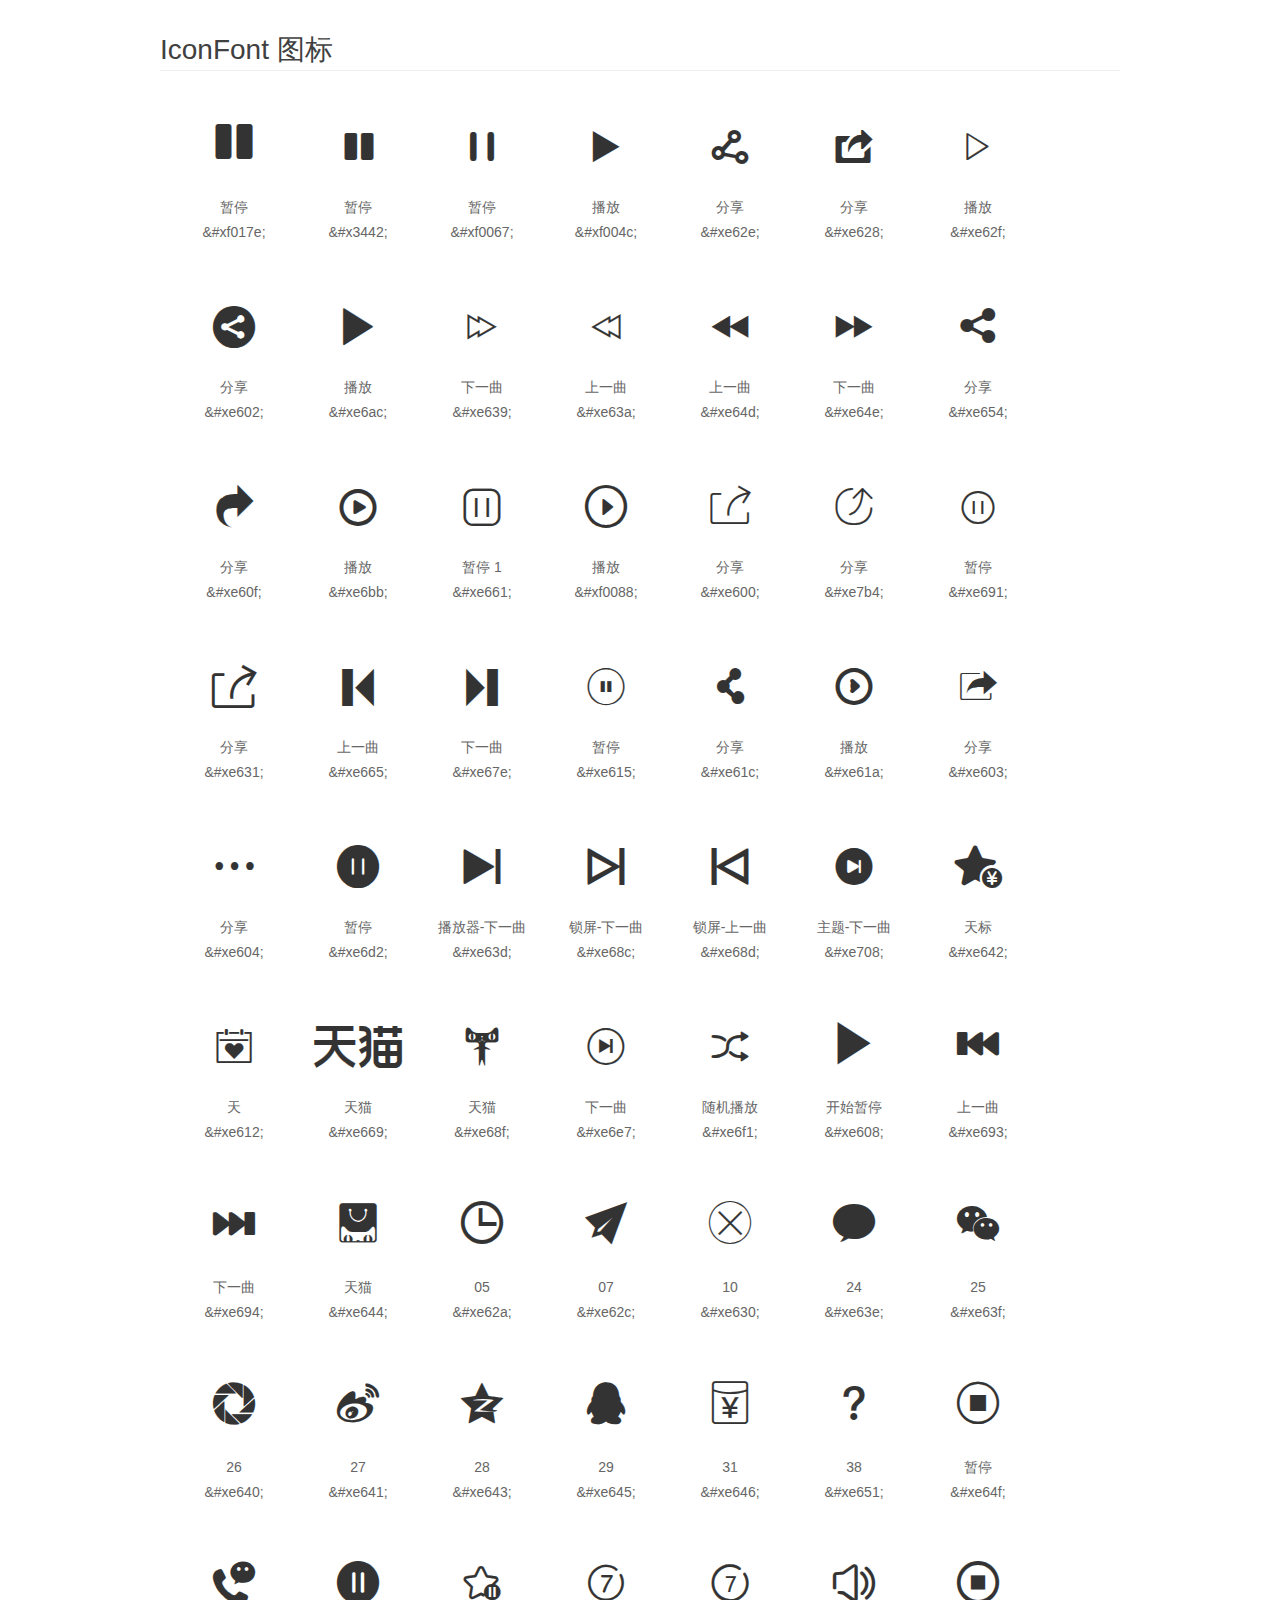
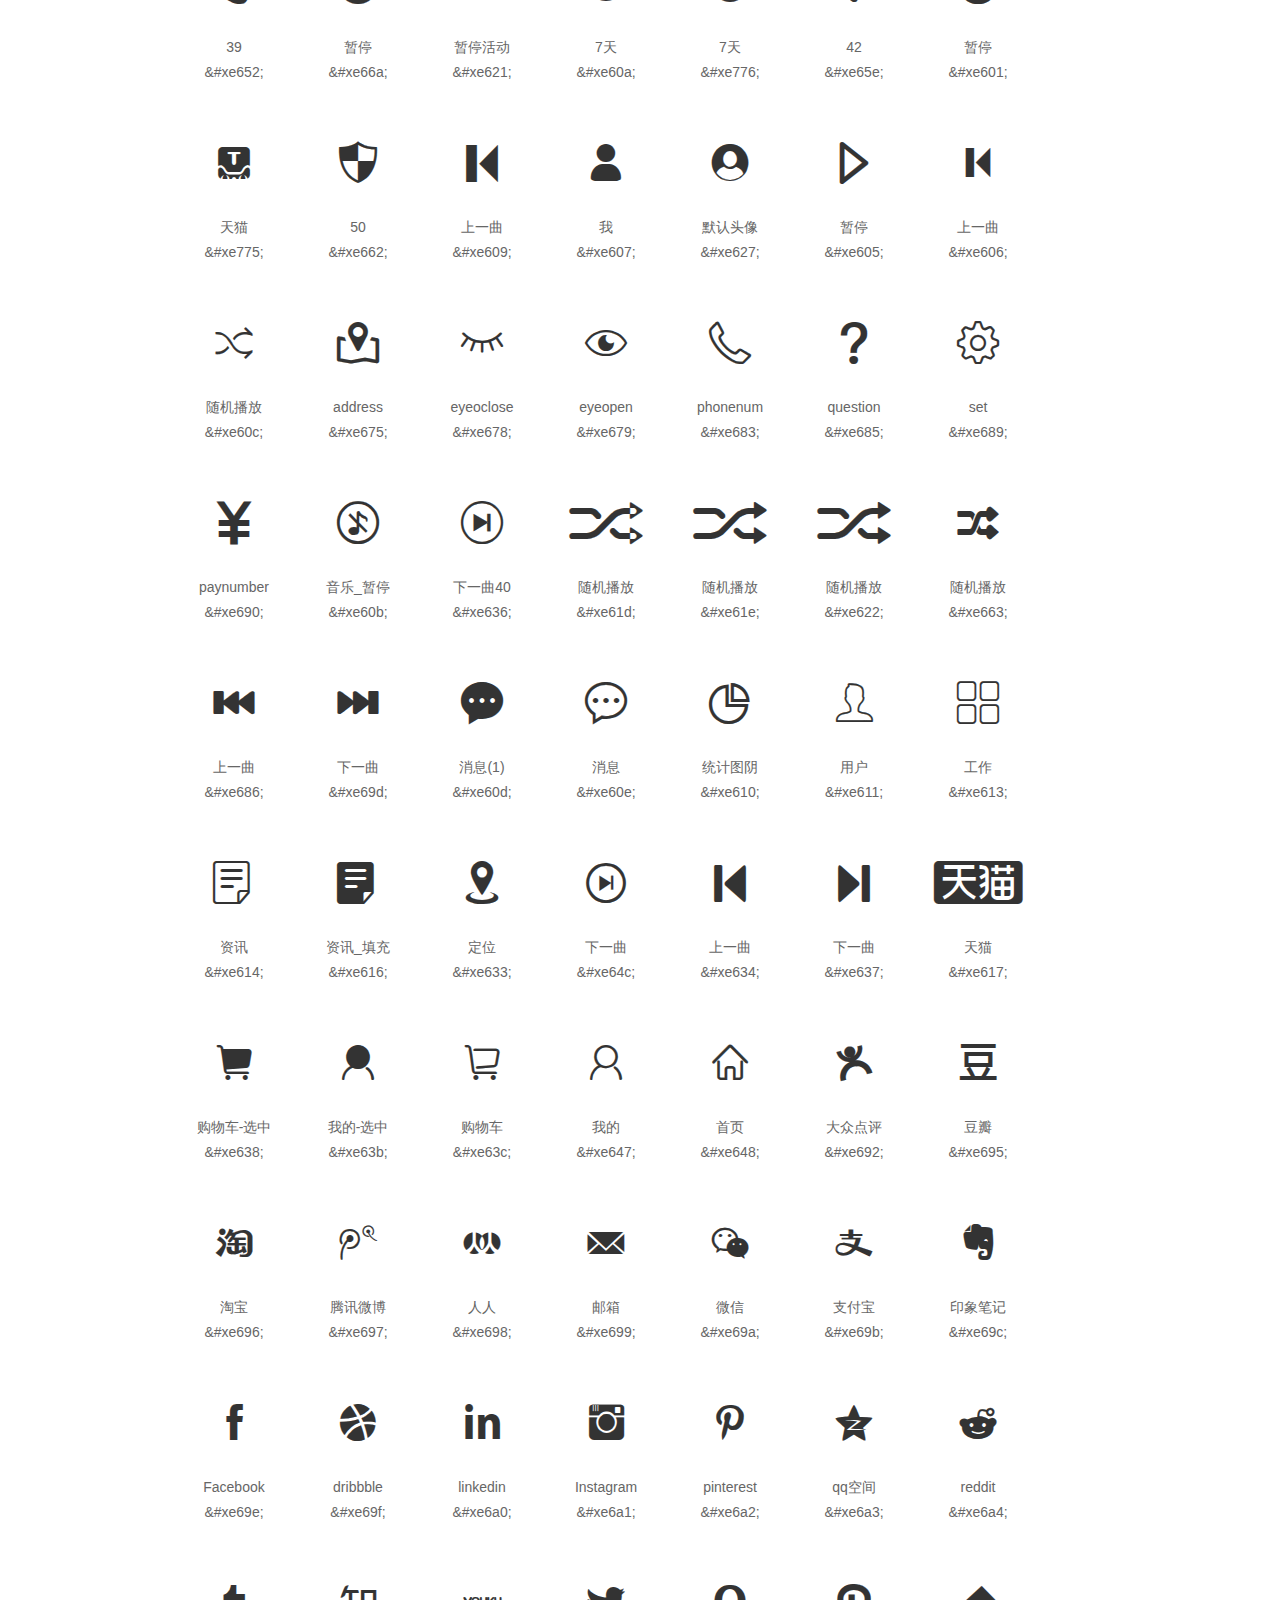
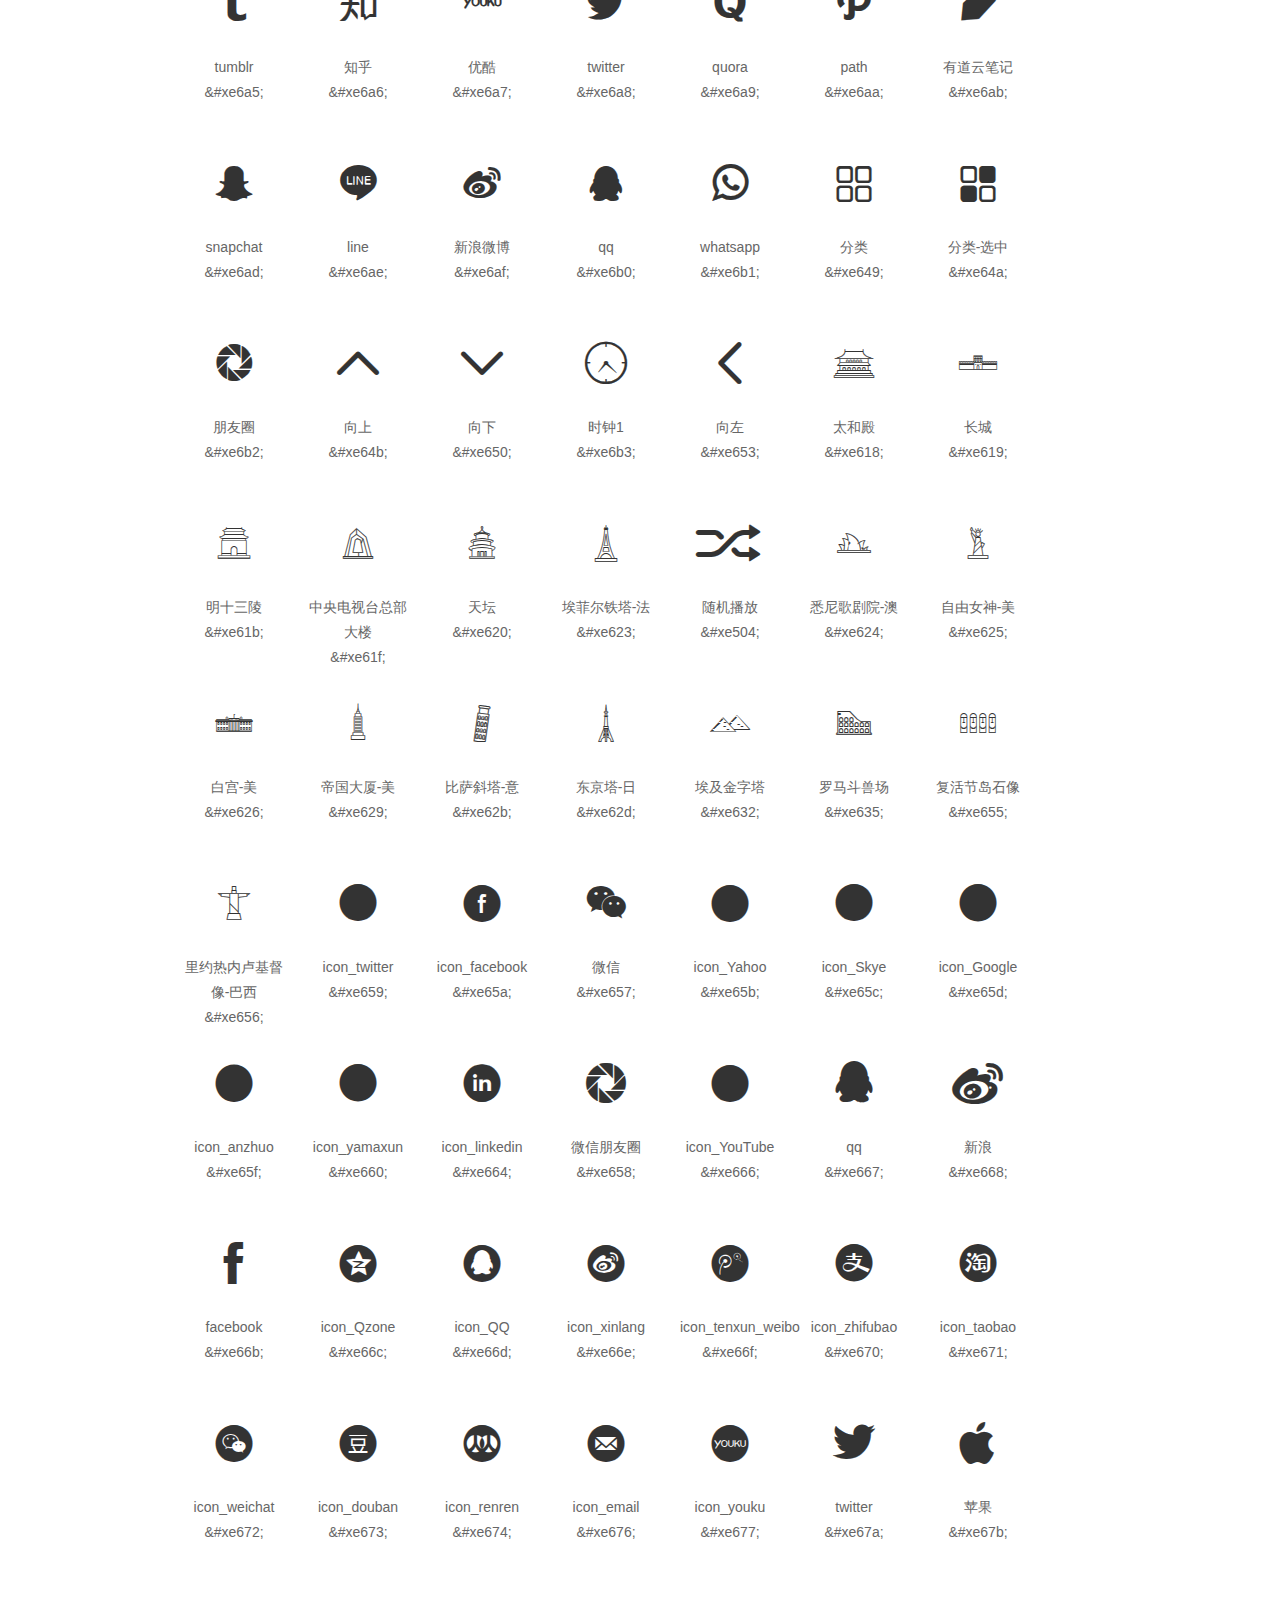
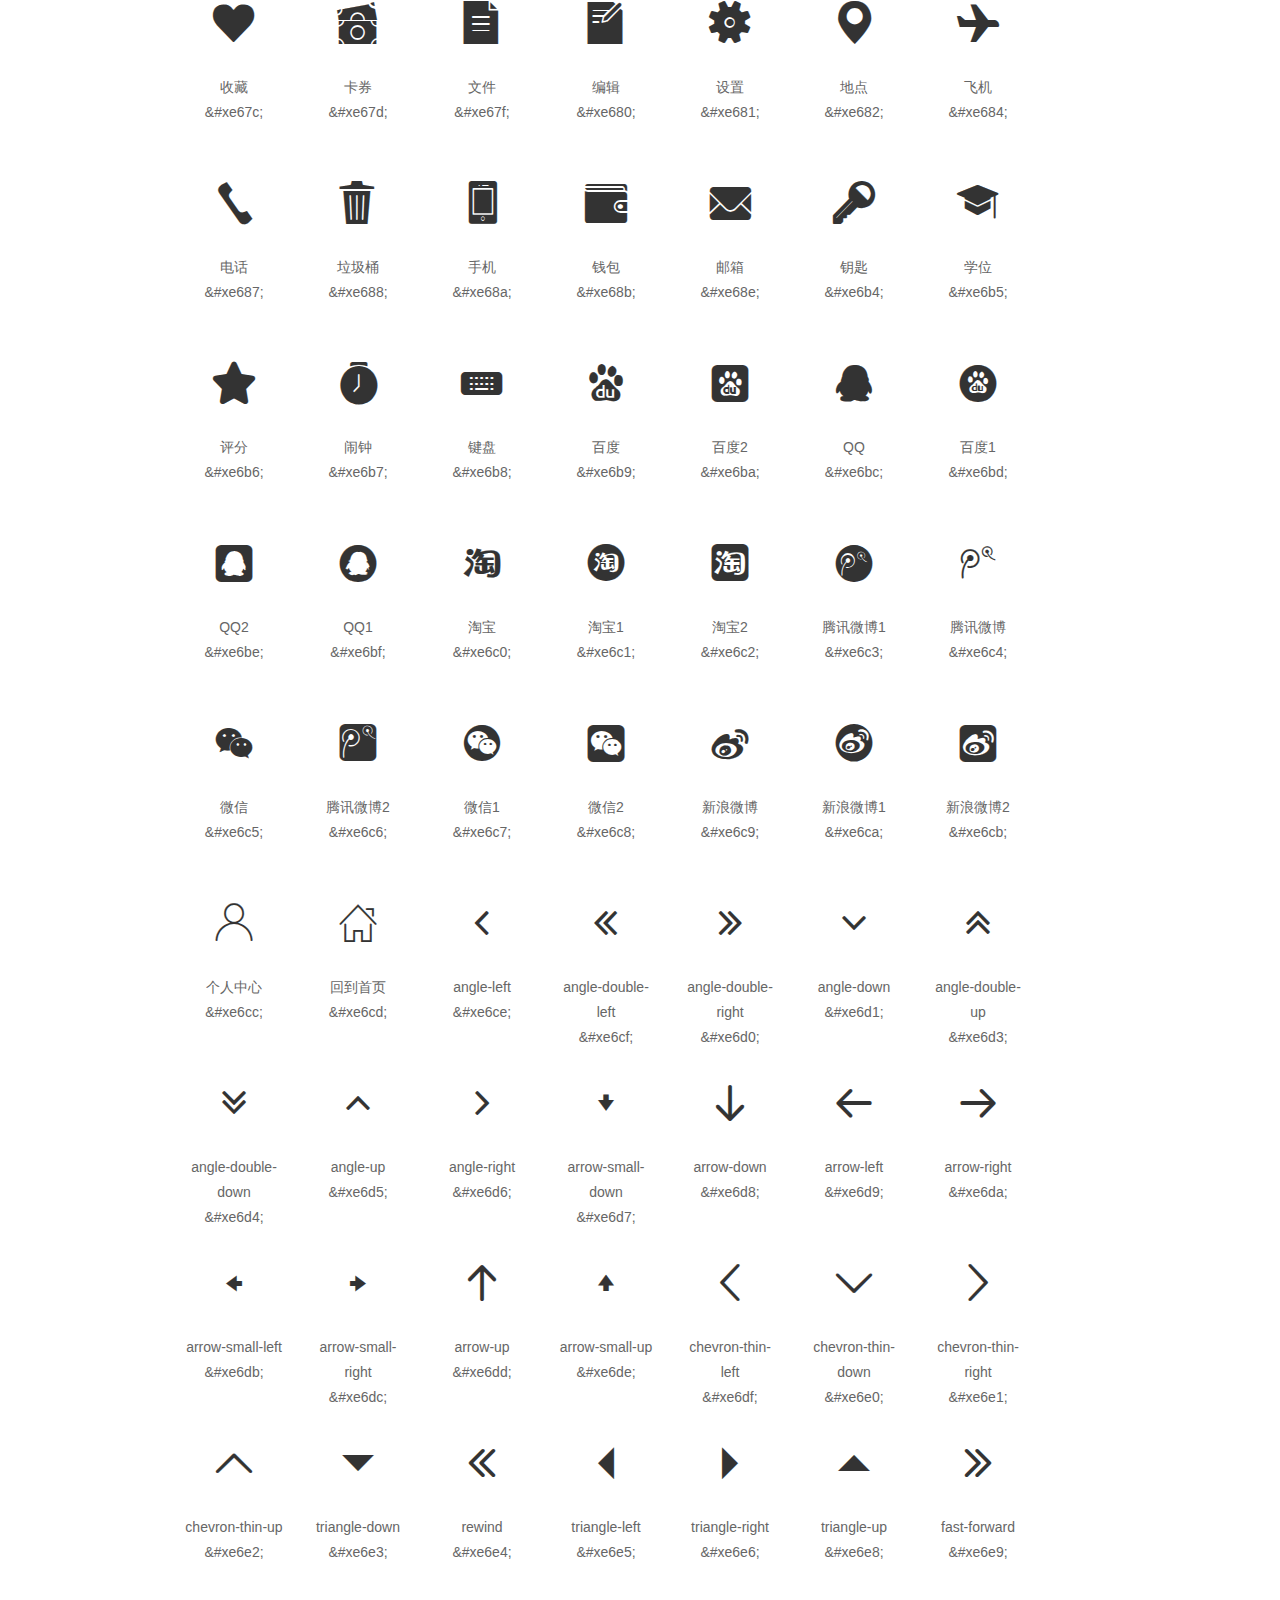
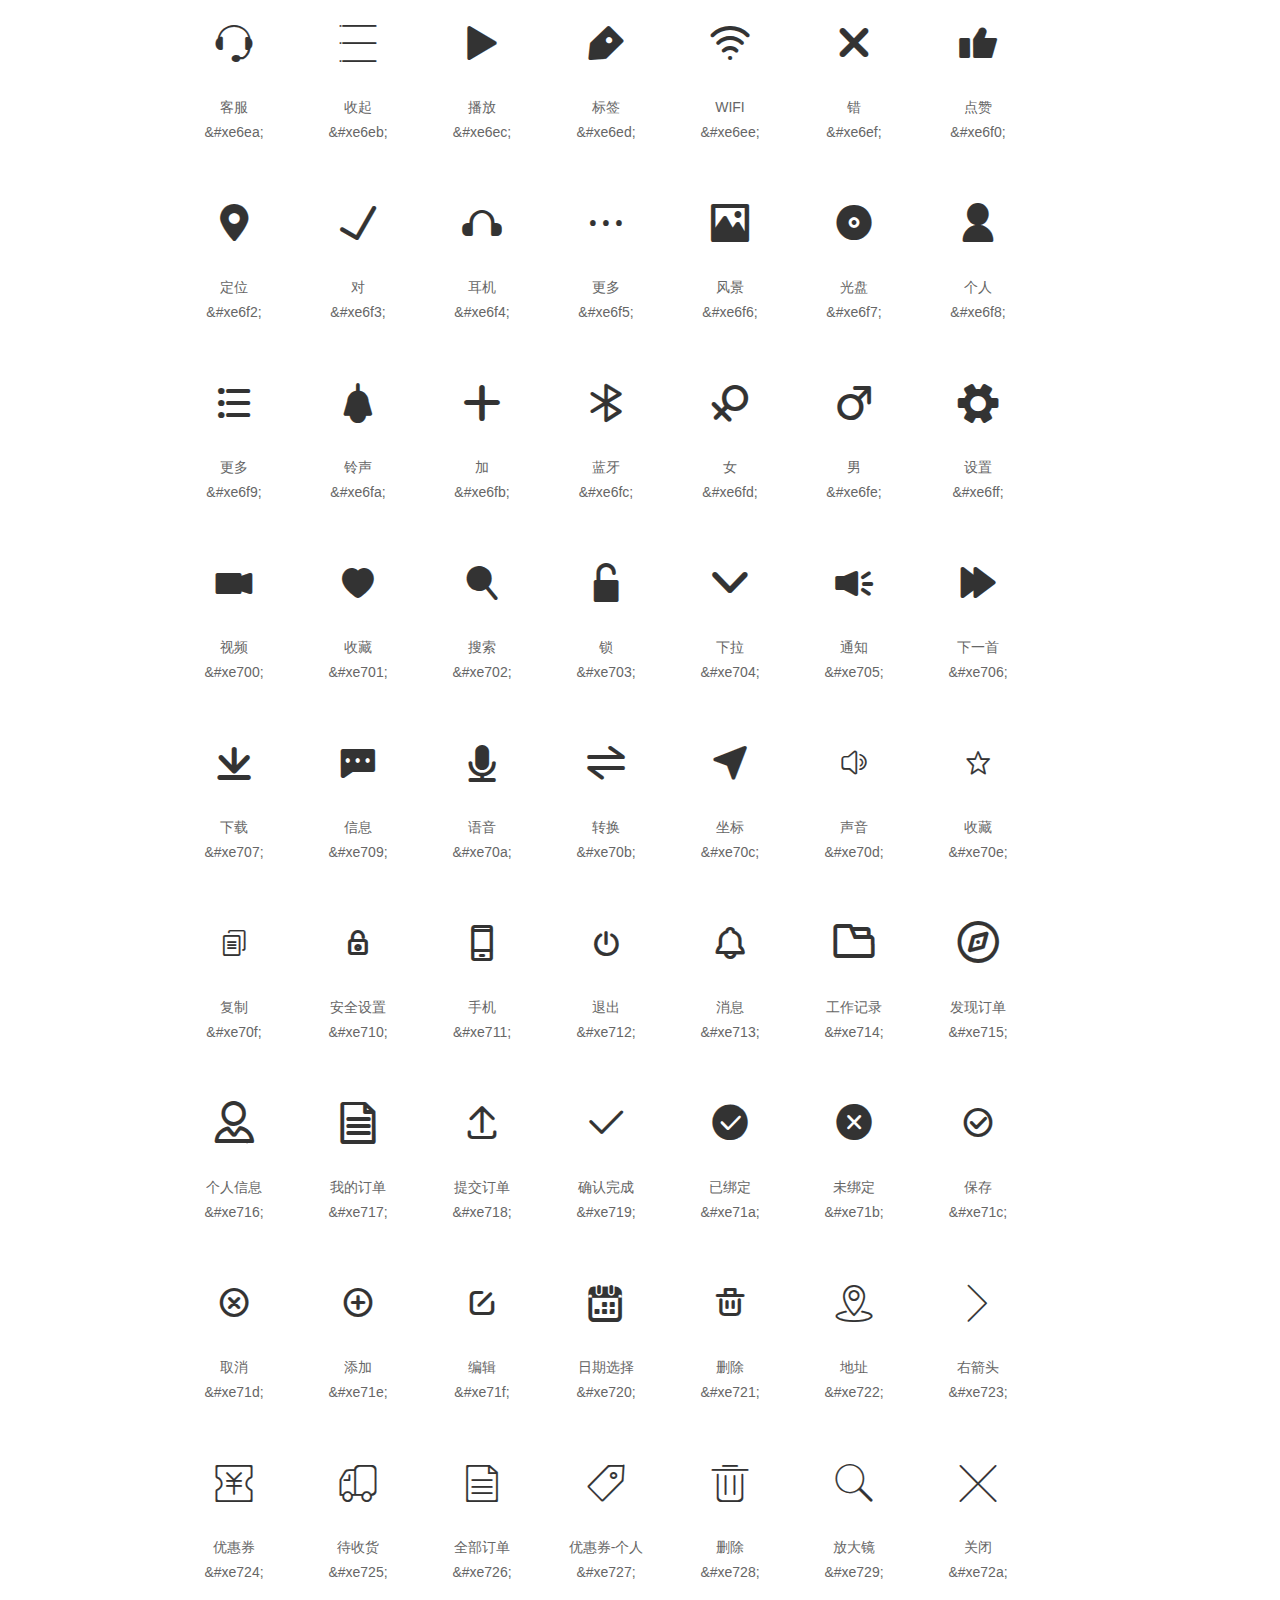
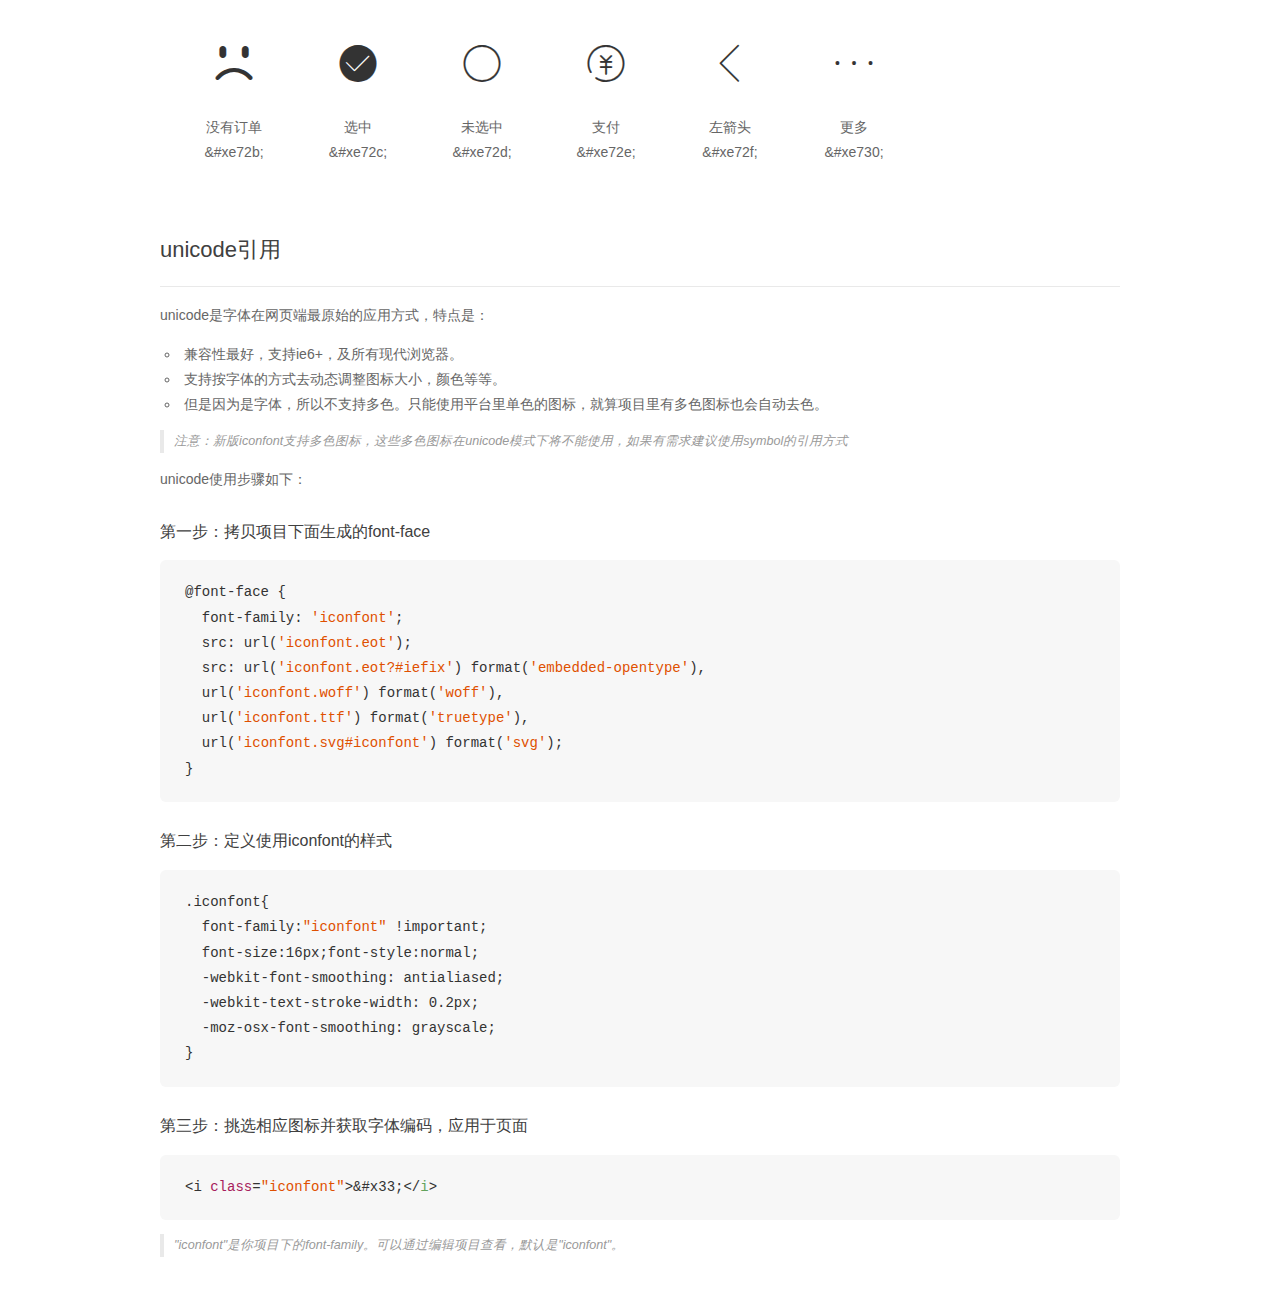
<file: fonts/demo_unicode.html>
<!DOCTYPE html>
<html>
<head>
    <meta charset="utf-8"/>
    <title>IconFont</title>
    <link rel="stylesheet" href="demo.css">

    <style type="text/css">

        @font-face {font-family: "iconfont";
          src: url('iconfont.eot'); /* IE9*/
          src: url('iconfont.eot#iefix') format('embedded-opentype'), /* IE6-IE8 */
          url('iconfont.woff') format('woff'), /* chrome, firefox */
          url('iconfont.ttf') format('truetype'), /* chrome, firefox, opera, Safari, Android, iOS 4.2+*/
          url('iconfont.svg#iconfont') format('svg'); /* iOS 4.1- */
        }

        .iconfont {
          font-family:"iconfont" !important;
          font-size:16px;
          font-style:normal;
          -webkit-font-smoothing: antialiased;
          -webkit-text-stroke-width: 0.2px;
          -moz-osx-font-smoothing: grayscale;
        }

    </style>
</head>
<body>
    <div class="main markdown">
        <h1>IconFont 图标</h1>
        <ul class="icon_lists clear">
            
                <li>
                <i class="icon iconfont">&#xf017e;</i>
                    <div class="name">暂停</div>
                    <div class="code">&amp;#xf017e;</div>
                </li>
            
                <li>
                <i class="icon iconfont">&#x3442;</i>
                    <div class="name">暂停</div>
                    <div class="code">&amp;#x3442;</div>
                </li>
            
                <li>
                <i class="icon iconfont">&#xf0067;</i>
                    <div class="name">暂停</div>
                    <div class="code">&amp;#xf0067;</div>
                </li>
            
                <li>
                <i class="icon iconfont">&#xf004c;</i>
                    <div class="name">播放</div>
                    <div class="code">&amp;#xf004c;</div>
                </li>
            
                <li>
                <i class="icon iconfont">&#xe62e;</i>
                    <div class="name">分享</div>
                    <div class="code">&amp;#xe62e;</div>
                </li>
            
                <li>
                <i class="icon iconfont">&#xe628;</i>
                    <div class="name">分享</div>
                    <div class="code">&amp;#xe628;</div>
                </li>
            
                <li>
                <i class="icon iconfont">&#xe62f;</i>
                    <div class="name">播放</div>
                    <div class="code">&amp;#xe62f;</div>
                </li>
            
                <li>
                <i class="icon iconfont">&#xe602;</i>
                    <div class="name">分享</div>
                    <div class="code">&amp;#xe602;</div>
                </li>
            
                <li>
                <i class="icon iconfont">&#xe6ac;</i>
                    <div class="name">播放</div>
                    <div class="code">&amp;#xe6ac;</div>
                </li>
            
                <li>
                <i class="icon iconfont">&#xe639;</i>
                    <div class="name">下一曲</div>
                    <div class="code">&amp;#xe639;</div>
                </li>
            
                <li>
                <i class="icon iconfont">&#xe63a;</i>
                    <div class="name">上一曲</div>
                    <div class="code">&amp;#xe63a;</div>
                </li>
            
                <li>
                <i class="icon iconfont">&#xe64d;</i>
                    <div class="name">上一曲</div>
                    <div class="code">&amp;#xe64d;</div>
                </li>
            
                <li>
                <i class="icon iconfont">&#xe64e;</i>
                    <div class="name">下一曲</div>
                    <div class="code">&amp;#xe64e;</div>
                </li>
            
                <li>
                <i class="icon iconfont">&#xe654;</i>
                    <div class="name">分享</div>
                    <div class="code">&amp;#xe654;</div>
                </li>
            
                <li>
                <i class="icon iconfont">&#xe60f;</i>
                    <div class="name">分享</div>
                    <div class="code">&amp;#xe60f;</div>
                </li>
            
                <li>
                <i class="icon iconfont">&#xe6bb;</i>
                    <div class="name">播放</div>
                    <div class="code">&amp;#xe6bb;</div>
                </li>
            
                <li>
                <i class="icon iconfont">&#xe661;</i>
                    <div class="name">暂停 1</div>
                    <div class="code">&amp;#xe661;</div>
                </li>
            
                <li>
                <i class="icon iconfont">&#xf0088;</i>
                    <div class="name">播放</div>
                    <div class="code">&amp;#xf0088;</div>
                </li>
            
                <li>
                <i class="icon iconfont">&#xe600;</i>
                    <div class="name">分享</div>
                    <div class="code">&amp;#xe600;</div>
                </li>
            
                <li>
                <i class="icon iconfont">&#xe7b4;</i>
                    <div class="name">分享</div>
                    <div class="code">&amp;#xe7b4;</div>
                </li>
            
                <li>
                <i class="icon iconfont">&#xe691;</i>
                    <div class="name">暂停</div>
                    <div class="code">&amp;#xe691;</div>
                </li>
            
                <li>
                <i class="icon iconfont">&#xe631;</i>
                    <div class="name">分享</div>
                    <div class="code">&amp;#xe631;</div>
                </li>
            
                <li>
                <i class="icon iconfont">&#xe665;</i>
                    <div class="name">上一曲</div>
                    <div class="code">&amp;#xe665;</div>
                </li>
            
                <li>
                <i class="icon iconfont">&#xe67e;</i>
                    <div class="name">下一曲</div>
                    <div class="code">&amp;#xe67e;</div>
                </li>
            
                <li>
                <i class="icon iconfont">&#xe615;</i>
                    <div class="name">暂停</div>
                    <div class="code">&amp;#xe615;</div>
                </li>
            
                <li>
                <i class="icon iconfont">&#xe61c;</i>
                    <div class="name">分享</div>
                    <div class="code">&amp;#xe61c;</div>
                </li>
            
                <li>
                <i class="icon iconfont">&#xe61a;</i>
                    <div class="name">播放</div>
                    <div class="code">&amp;#xe61a;</div>
                </li>
            
                <li>
                <i class="icon iconfont">&#xe603;</i>
                    <div class="name">分享</div>
                    <div class="code">&amp;#xe603;</div>
                </li>
            
                <li>
                <i class="icon iconfont">&#xe604;</i>
                    <div class="name">分享</div>
                    <div class="code">&amp;#xe604;</div>
                </li>
            
                <li>
                <i class="icon iconfont">&#xe6d2;</i>
                    <div class="name">暂停</div>
                    <div class="code">&amp;#xe6d2;</div>
                </li>
            
                <li>
                <i class="icon iconfont">&#xe63d;</i>
                    <div class="name">播放器-下一曲</div>
                    <div class="code">&amp;#xe63d;</div>
                </li>
            
                <li>
                <i class="icon iconfont">&#xe68c;</i>
                    <div class="name">锁屏-下一曲</div>
                    <div class="code">&amp;#xe68c;</div>
                </li>
            
                <li>
                <i class="icon iconfont">&#xe68d;</i>
                    <div class="name">锁屏-上一曲</div>
                    <div class="code">&amp;#xe68d;</div>
                </li>
            
                <li>
                <i class="icon iconfont">&#xe708;</i>
                    <div class="name">主题-下一曲</div>
                    <div class="code">&amp;#xe708;</div>
                </li>
            
                <li>
                <i class="icon iconfont">&#xe642;</i>
                    <div class="name">天标</div>
                    <div class="code">&amp;#xe642;</div>
                </li>
            
                <li>
                <i class="icon iconfont">&#xe612;</i>
                    <div class="name">天</div>
                    <div class="code">&amp;#xe612;</div>
                </li>
            
                <li>
                <i class="icon iconfont">&#xe669;</i>
                    <div class="name">天猫</div>
                    <div class="code">&amp;#xe669;</div>
                </li>
            
                <li>
                <i class="icon iconfont">&#xe68f;</i>
                    <div class="name">天猫</div>
                    <div class="code">&amp;#xe68f;</div>
                </li>
            
                <li>
                <i class="icon iconfont">&#xe6e7;</i>
                    <div class="name">下一曲</div>
                    <div class="code">&amp;#xe6e7;</div>
                </li>
            
                <li>
                <i class="icon iconfont">&#xe6f1;</i>
                    <div class="name">随机播放</div>
                    <div class="code">&amp;#xe6f1;</div>
                </li>
            
                <li>
                <i class="icon iconfont">&#xe608;</i>
                    <div class="name">开始暂停</div>
                    <div class="code">&amp;#xe608;</div>
                </li>
            
                <li>
                <i class="icon iconfont">&#xe693;</i>
                    <div class="name">上一曲</div>
                    <div class="code">&amp;#xe693;</div>
                </li>
            
                <li>
                <i class="icon iconfont">&#xe694;</i>
                    <div class="name">下一曲</div>
                    <div class="code">&amp;#xe694;</div>
                </li>
            
                <li>
                <i class="icon iconfont">&#xe644;</i>
                    <div class="name">天猫</div>
                    <div class="code">&amp;#xe644;</div>
                </li>
            
                <li>
                <i class="icon iconfont">&#xe62a;</i>
                    <div class="name">05</div>
                    <div class="code">&amp;#xe62a;</div>
                </li>
            
                <li>
                <i class="icon iconfont">&#xe62c;</i>
                    <div class="name">07</div>
                    <div class="code">&amp;#xe62c;</div>
                </li>
            
                <li>
                <i class="icon iconfont">&#xe630;</i>
                    <div class="name">10</div>
                    <div class="code">&amp;#xe630;</div>
                </li>
            
                <li>
                <i class="icon iconfont">&#xe63e;</i>
                    <div class="name">24</div>
                    <div class="code">&amp;#xe63e;</div>
                </li>
            
                <li>
                <i class="icon iconfont">&#xe63f;</i>
                    <div class="name">25</div>
                    <div class="code">&amp;#xe63f;</div>
                </li>
            
                <li>
                <i class="icon iconfont">&#xe640;</i>
                    <div class="name">26</div>
                    <div class="code">&amp;#xe640;</div>
                </li>
            
                <li>
                <i class="icon iconfont">&#xe641;</i>
                    <div class="name">27</div>
                    <div class="code">&amp;#xe641;</div>
                </li>
            
                <li>
                <i class="icon iconfont">&#xe643;</i>
                    <div class="name">28</div>
                    <div class="code">&amp;#xe643;</div>
                </li>
            
                <li>
                <i class="icon iconfont">&#xe645;</i>
                    <div class="name">29</div>
                    <div class="code">&amp;#xe645;</div>
                </li>
            
                <li>
                <i class="icon iconfont">&#xe646;</i>
                    <div class="name">31</div>
                    <div class="code">&amp;#xe646;</div>
                </li>
            
                <li>
                <i class="icon iconfont">&#xe651;</i>
                    <div class="name">38</div>
                    <div class="code">&amp;#xe651;</div>
                </li>
            
                <li>
                <i class="icon iconfont">&#xe64f;</i>
                    <div class="name">暂停</div>
                    <div class="code">&amp;#xe64f;</div>
                </li>
            
                <li>
                <i class="icon iconfont">&#xe652;</i>
                    <div class="name">39</div>
                    <div class="code">&amp;#xe652;</div>
                </li>
            
                <li>
                <i class="icon iconfont">&#xe66a;</i>
                    <div class="name">暂停</div>
                    <div class="code">&amp;#xe66a;</div>
                </li>
            
                <li>
                <i class="icon iconfont">&#xe621;</i>
                    <div class="name">暂停活动</div>
                    <div class="code">&amp;#xe621;</div>
                </li>
            
                <li>
                <i class="icon iconfont">&#xe60a;</i>
                    <div class="name">7天</div>
                    <div class="code">&amp;#xe60a;</div>
                </li>
            
                <li>
                <i class="icon iconfont">&#xe776;</i>
                    <div class="name">7天</div>
                    <div class="code">&amp;#xe776;</div>
                </li>
            
                <li>
                <i class="icon iconfont">&#xe65e;</i>
                    <div class="name">42</div>
                    <div class="code">&amp;#xe65e;</div>
                </li>
            
                <li>
                <i class="icon iconfont">&#xe601;</i>
                    <div class="name">暂停</div>
                    <div class="code">&amp;#xe601;</div>
                </li>
            
                <li>
                <i class="icon iconfont">&#xe775;</i>
                    <div class="name">天猫</div>
                    <div class="code">&amp;#xe775;</div>
                </li>
            
                <li>
                <i class="icon iconfont">&#xe662;</i>
                    <div class="name">50</div>
                    <div class="code">&amp;#xe662;</div>
                </li>
            
                <li>
                <i class="icon iconfont">&#xe609;</i>
                    <div class="name">上一曲</div>
                    <div class="code">&amp;#xe609;</div>
                </li>
            
                <li>
                <i class="icon iconfont">&#xe607;</i>
                    <div class="name">我</div>
                    <div class="code">&amp;#xe607;</div>
                </li>
            
                <li>
                <i class="icon iconfont">&#xe627;</i>
                    <div class="name">默认头像</div>
                    <div class="code">&amp;#xe627;</div>
                </li>
            
                <li>
                <i class="icon iconfont">&#xe605;</i>
                    <div class="name">暂停</div>
                    <div class="code">&amp;#xe605;</div>
                </li>
            
                <li>
                <i class="icon iconfont">&#xe606;</i>
                    <div class="name">上一曲</div>
                    <div class="code">&amp;#xe606;</div>
                </li>
            
                <li>
                <i class="icon iconfont">&#xe60c;</i>
                    <div class="name">随机播放</div>
                    <div class="code">&amp;#xe60c;</div>
                </li>
            
                <li>
                <i class="icon iconfont">&#xe675;</i>
                    <div class="name">address</div>
                    <div class="code">&amp;#xe675;</div>
                </li>
            
                <li>
                <i class="icon iconfont">&#xe678;</i>
                    <div class="name">eyeoclose</div>
                    <div class="code">&amp;#xe678;</div>
                </li>
            
                <li>
                <i class="icon iconfont">&#xe679;</i>
                    <div class="name">eyeopen</div>
                    <div class="code">&amp;#xe679;</div>
                </li>
            
                <li>
                <i class="icon iconfont">&#xe683;</i>
                    <div class="name">phonenum</div>
                    <div class="code">&amp;#xe683;</div>
                </li>
            
                <li>
                <i class="icon iconfont">&#xe685;</i>
                    <div class="name">question</div>
                    <div class="code">&amp;#xe685;</div>
                </li>
            
                <li>
                <i class="icon iconfont">&#xe689;</i>
                    <div class="name">set</div>
                    <div class="code">&amp;#xe689;</div>
                </li>
            
                <li>
                <i class="icon iconfont">&#xe690;</i>
                    <div class="name">paynumber</div>
                    <div class="code">&amp;#xe690;</div>
                </li>
            
                <li>
                <i class="icon iconfont">&#xe60b;</i>
                    <div class="name">音乐_暂停</div>
                    <div class="code">&amp;#xe60b;</div>
                </li>
            
                <li>
                <i class="icon iconfont">&#xe636;</i>
                    <div class="name">下一曲40</div>
                    <div class="code">&amp;#xe636;</div>
                </li>
            
                <li>
                <i class="icon iconfont">&#xe61d;</i>
                    <div class="name">随机播放</div>
                    <div class="code">&amp;#xe61d;</div>
                </li>
            
                <li>
                <i class="icon iconfont">&#xe61e;</i>
                    <div class="name">随机播放</div>
                    <div class="code">&amp;#xe61e;</div>
                </li>
            
                <li>
                <i class="icon iconfont">&#xe622;</i>
                    <div class="name">随机播放</div>
                    <div class="code">&amp;#xe622;</div>
                </li>
            
                <li>
                <i class="icon iconfont">&#xe663;</i>
                    <div class="name">随机播放</div>
                    <div class="code">&amp;#xe663;</div>
                </li>
            
                <li>
                <i class="icon iconfont">&#xe686;</i>
                    <div class="name">上一曲</div>
                    <div class="code">&amp;#xe686;</div>
                </li>
            
                <li>
                <i class="icon iconfont">&#xe69d;</i>
                    <div class="name">下一曲</div>
                    <div class="code">&amp;#xe69d;</div>
                </li>
            
                <li>
                <i class="icon iconfont">&#xe60d;</i>
                    <div class="name">消息(1)</div>
                    <div class="code">&amp;#xe60d;</div>
                </li>
            
                <li>
                <i class="icon iconfont">&#xe60e;</i>
                    <div class="name">消息</div>
                    <div class="code">&amp;#xe60e;</div>
                </li>
            
                <li>
                <i class="icon iconfont">&#xe610;</i>
                    <div class="name">统计图阴</div>
                    <div class="code">&amp;#xe610;</div>
                </li>
            
                <li>
                <i class="icon iconfont">&#xe611;</i>
                    <div class="name">用户</div>
                    <div class="code">&amp;#xe611;</div>
                </li>
            
                <li>
                <i class="icon iconfont">&#xe613;</i>
                    <div class="name">工作</div>
                    <div class="code">&amp;#xe613;</div>
                </li>
            
                <li>
                <i class="icon iconfont">&#xe614;</i>
                    <div class="name">资讯</div>
                    <div class="code">&amp;#xe614;</div>
                </li>
            
                <li>
                <i class="icon iconfont">&#xe616;</i>
                    <div class="name">资讯_填充</div>
                    <div class="code">&amp;#xe616;</div>
                </li>
            
                <li>
                <i class="icon iconfont">&#xe633;</i>
                    <div class="name">定位</div>
                    <div class="code">&amp;#xe633;</div>
                </li>
            
                <li>
                <i class="icon iconfont">&#xe64c;</i>
                    <div class="name">下一曲</div>
                    <div class="code">&amp;#xe64c;</div>
                </li>
            
                <li>
                <i class="icon iconfont">&#xe634;</i>
                    <div class="name">上一曲</div>
                    <div class="code">&amp;#xe634;</div>
                </li>
            
                <li>
                <i class="icon iconfont">&#xe637;</i>
                    <div class="name">下一曲</div>
                    <div class="code">&amp;#xe637;</div>
                </li>
            
                <li>
                <i class="icon iconfont">&#xe617;</i>
                    <div class="name">天猫</div>
                    <div class="code">&amp;#xe617;</div>
                </li>
            
                <li>
                <i class="icon iconfont">&#xe638;</i>
                    <div class="name">购物车-选中</div>
                    <div class="code">&amp;#xe638;</div>
                </li>
            
                <li>
                <i class="icon iconfont">&#xe63b;</i>
                    <div class="name">我的-选中</div>
                    <div class="code">&amp;#xe63b;</div>
                </li>
            
                <li>
                <i class="icon iconfont">&#xe63c;</i>
                    <div class="name">购物车</div>
                    <div class="code">&amp;#xe63c;</div>
                </li>
            
                <li>
                <i class="icon iconfont">&#xe647;</i>
                    <div class="name">我的</div>
                    <div class="code">&amp;#xe647;</div>
                </li>
            
                <li>
                <i class="icon iconfont">&#xe648;</i>
                    <div class="name">首页</div>
                    <div class="code">&amp;#xe648;</div>
                </li>
            
                <li>
                <i class="icon iconfont">&#xe692;</i>
                    <div class="name">大众点评</div>
                    <div class="code">&amp;#xe692;</div>
                </li>
            
                <li>
                <i class="icon iconfont">&#xe695;</i>
                    <div class="name">豆瓣</div>
                    <div class="code">&amp;#xe695;</div>
                </li>
            
                <li>
                <i class="icon iconfont">&#xe696;</i>
                    <div class="name">淘宝</div>
                    <div class="code">&amp;#xe696;</div>
                </li>
            
                <li>
                <i class="icon iconfont">&#xe697;</i>
                    <div class="name">腾讯微博</div>
                    <div class="code">&amp;#xe697;</div>
                </li>
            
                <li>
                <i class="icon iconfont">&#xe698;</i>
                    <div class="name">人人</div>
                    <div class="code">&amp;#xe698;</div>
                </li>
            
                <li>
                <i class="icon iconfont">&#xe699;</i>
                    <div class="name">邮箱</div>
                    <div class="code">&amp;#xe699;</div>
                </li>
            
                <li>
                <i class="icon iconfont">&#xe69a;</i>
                    <div class="name">微信</div>
                    <div class="code">&amp;#xe69a;</div>
                </li>
            
                <li>
                <i class="icon iconfont">&#xe69b;</i>
                    <div class="name">支付宝</div>
                    <div class="code">&amp;#xe69b;</div>
                </li>
            
                <li>
                <i class="icon iconfont">&#xe69c;</i>
                    <div class="name">印象笔记</div>
                    <div class="code">&amp;#xe69c;</div>
                </li>
            
                <li>
                <i class="icon iconfont">&#xe69e;</i>
                    <div class="name">Facebook</div>
                    <div class="code">&amp;#xe69e;</div>
                </li>
            
                <li>
                <i class="icon iconfont">&#xe69f;</i>
                    <div class="name">dribbble</div>
                    <div class="code">&amp;#xe69f;</div>
                </li>
            
                <li>
                <i class="icon iconfont">&#xe6a0;</i>
                    <div class="name">linkedin</div>
                    <div class="code">&amp;#xe6a0;</div>
                </li>
            
                <li>
                <i class="icon iconfont">&#xe6a1;</i>
                    <div class="name">Instagram</div>
                    <div class="code">&amp;#xe6a1;</div>
                </li>
            
                <li>
                <i class="icon iconfont">&#xe6a2;</i>
                    <div class="name">pinterest</div>
                    <div class="code">&amp;#xe6a2;</div>
                </li>
            
                <li>
                <i class="icon iconfont">&#xe6a3;</i>
                    <div class="name">qq空间</div>
                    <div class="code">&amp;#xe6a3;</div>
                </li>
            
                <li>
                <i class="icon iconfont">&#xe6a4;</i>
                    <div class="name">reddit</div>
                    <div class="code">&amp;#xe6a4;</div>
                </li>
            
                <li>
                <i class="icon iconfont">&#xe6a5;</i>
                    <div class="name">tumblr</div>
                    <div class="code">&amp;#xe6a5;</div>
                </li>
            
                <li>
                <i class="icon iconfont">&#xe6a6;</i>
                    <div class="name">知乎</div>
                    <div class="code">&amp;#xe6a6;</div>
                </li>
            
                <li>
                <i class="icon iconfont">&#xe6a7;</i>
                    <div class="name">优酷</div>
                    <div class="code">&amp;#xe6a7;</div>
                </li>
            
                <li>
                <i class="icon iconfont">&#xe6a8;</i>
                    <div class="name">twitter</div>
                    <div class="code">&amp;#xe6a8;</div>
                </li>
            
                <li>
                <i class="icon iconfont">&#xe6a9;</i>
                    <div class="name">quora</div>
                    <div class="code">&amp;#xe6a9;</div>
                </li>
            
                <li>
                <i class="icon iconfont">&#xe6aa;</i>
                    <div class="name">path</div>
                    <div class="code">&amp;#xe6aa;</div>
                </li>
            
                <li>
                <i class="icon iconfont">&#xe6ab;</i>
                    <div class="name">有道云笔记</div>
                    <div class="code">&amp;#xe6ab;</div>
                </li>
            
                <li>
                <i class="icon iconfont">&#xe6ad;</i>
                    <div class="name">snapchat</div>
                    <div class="code">&amp;#xe6ad;</div>
                </li>
            
                <li>
                <i class="icon iconfont">&#xe6ae;</i>
                    <div class="name">line</div>
                    <div class="code">&amp;#xe6ae;</div>
                </li>
            
                <li>
                <i class="icon iconfont">&#xe6af;</i>
                    <div class="name">新浪微博</div>
                    <div class="code">&amp;#xe6af;</div>
                </li>
            
                <li>
                <i class="icon iconfont">&#xe6b0;</i>
                    <div class="name">qq</div>
                    <div class="code">&amp;#xe6b0;</div>
                </li>
            
                <li>
                <i class="icon iconfont">&#xe6b1;</i>
                    <div class="name">whatsapp</div>
                    <div class="code">&amp;#xe6b1;</div>
                </li>
            
                <li>
                <i class="icon iconfont">&#xe649;</i>
                    <div class="name">分类</div>
                    <div class="code">&amp;#xe649;</div>
                </li>
            
                <li>
                <i class="icon iconfont">&#xe64a;</i>
                    <div class="name">分类-选中</div>
                    <div class="code">&amp;#xe64a;</div>
                </li>
            
                <li>
                <i class="icon iconfont">&#xe6b2;</i>
                    <div class="name">朋友圈</div>
                    <div class="code">&amp;#xe6b2;</div>
                </li>
            
                <li>
                <i class="icon iconfont">&#xe64b;</i>
                    <div class="name">向上</div>
                    <div class="code">&amp;#xe64b;</div>
                </li>
            
                <li>
                <i class="icon iconfont">&#xe650;</i>
                    <div class="name">向下</div>
                    <div class="code">&amp;#xe650;</div>
                </li>
            
                <li>
                <i class="icon iconfont">&#xe6b3;</i>
                    <div class="name">时钟1</div>
                    <div class="code">&amp;#xe6b3;</div>
                </li>
            
                <li>
                <i class="icon iconfont">&#xe653;</i>
                    <div class="name">向左</div>
                    <div class="code">&amp;#xe653;</div>
                </li>
            
                <li>
                <i class="icon iconfont">&#xe618;</i>
                    <div class="name">太和殿</div>
                    <div class="code">&amp;#xe618;</div>
                </li>
            
                <li>
                <i class="icon iconfont">&#xe619;</i>
                    <div class="name">长城</div>
                    <div class="code">&amp;#xe619;</div>
                </li>
            
                <li>
                <i class="icon iconfont">&#xe61b;</i>
                    <div class="name">明十三陵</div>
                    <div class="code">&amp;#xe61b;</div>
                </li>
            
                <li>
                <i class="icon iconfont">&#xe61f;</i>
                    <div class="name">中央电视台总部大楼</div>
                    <div class="code">&amp;#xe61f;</div>
                </li>
            
                <li>
                <i class="icon iconfont">&#xe620;</i>
                    <div class="name">天坛</div>
                    <div class="code">&amp;#xe620;</div>
                </li>
            
                <li>
                <i class="icon iconfont">&#xe623;</i>
                    <div class="name">埃菲尔铁塔-法</div>
                    <div class="code">&amp;#xe623;</div>
                </li>
            
                <li>
                <i class="icon iconfont">&#xe504;</i>
                    <div class="name">随机播放</div>
                    <div class="code">&amp;#xe504;</div>
                </li>
            
                <li>
                <i class="icon iconfont">&#xe624;</i>
                    <div class="name">悉尼歌剧院-澳</div>
                    <div class="code">&amp;#xe624;</div>
                </li>
            
                <li>
                <i class="icon iconfont">&#xe625;</i>
                    <div class="name">自由女神-美</div>
                    <div class="code">&amp;#xe625;</div>
                </li>
            
                <li>
                <i class="icon iconfont">&#xe626;</i>
                    <div class="name">白宫-美</div>
                    <div class="code">&amp;#xe626;</div>
                </li>
            
                <li>
                <i class="icon iconfont">&#xe629;</i>
                    <div class="name">帝国大厦-美</div>
                    <div class="code">&amp;#xe629;</div>
                </li>
            
                <li>
                <i class="icon iconfont">&#xe62b;</i>
                    <div class="name">比萨斜塔-意</div>
                    <div class="code">&amp;#xe62b;</div>
                </li>
            
                <li>
                <i class="icon iconfont">&#xe62d;</i>
                    <div class="name">东京塔-日</div>
                    <div class="code">&amp;#xe62d;</div>
                </li>
            
                <li>
                <i class="icon iconfont">&#xe632;</i>
                    <div class="name">埃及金字塔</div>
                    <div class="code">&amp;#xe632;</div>
                </li>
            
                <li>
                <i class="icon iconfont">&#xe635;</i>
                    <div class="name">罗马斗兽场</div>
                    <div class="code">&amp;#xe635;</div>
                </li>
            
                <li>
                <i class="icon iconfont">&#xe655;</i>
                    <div class="name">复活节岛石像</div>
                    <div class="code">&amp;#xe655;</div>
                </li>
            
                <li>
                <i class="icon iconfont">&#xe656;</i>
                    <div class="name">里约热内卢基督像-巴西</div>
                    <div class="code">&amp;#xe656;</div>
                </li>
            
                <li>
                <i class="icon iconfont">&#xe659;</i>
                    <div class="name">icon_twitter</div>
                    <div class="code">&amp;#xe659;</div>
                </li>
            
                <li>
                <i class="icon iconfont">&#xe65a;</i>
                    <div class="name">icon_facebook</div>
                    <div class="code">&amp;#xe65a;</div>
                </li>
            
                <li>
                <i class="icon iconfont">&#xe657;</i>
                    <div class="name">微信</div>
                    <div class="code">&amp;#xe657;</div>
                </li>
            
                <li>
                <i class="icon iconfont">&#xe65b;</i>
                    <div class="name">icon_Yahoo</div>
                    <div class="code">&amp;#xe65b;</div>
                </li>
            
                <li>
                <i class="icon iconfont">&#xe65c;</i>
                    <div class="name">icon_Skye</div>
                    <div class="code">&amp;#xe65c;</div>
                </li>
            
                <li>
                <i class="icon iconfont">&#xe65d;</i>
                    <div class="name">icon_Google</div>
                    <div class="code">&amp;#xe65d;</div>
                </li>
            
                <li>
                <i class="icon iconfont">&#xe65f;</i>
                    <div class="name">icon_anzhuo</div>
                    <div class="code">&amp;#xe65f;</div>
                </li>
            
                <li>
                <i class="icon iconfont">&#xe660;</i>
                    <div class="name">icon_yamaxun</div>
                    <div class="code">&amp;#xe660;</div>
                </li>
            
                <li>
                <i class="icon iconfont">&#xe664;</i>
                    <div class="name">icon_linkedin</div>
                    <div class="code">&amp;#xe664;</div>
                </li>
            
                <li>
                <i class="icon iconfont">&#xe658;</i>
                    <div class="name">微信朋友圈</div>
                    <div class="code">&amp;#xe658;</div>
                </li>
            
                <li>
                <i class="icon iconfont">&#xe666;</i>
                    <div class="name">icon_YouTube</div>
                    <div class="code">&amp;#xe666;</div>
                </li>
            
                <li>
                <i class="icon iconfont">&#xe667;</i>
                    <div class="name">qq</div>
                    <div class="code">&amp;#xe667;</div>
                </li>
            
                <li>
                <i class="icon iconfont">&#xe668;</i>
                    <div class="name">新浪</div>
                    <div class="code">&amp;#xe668;</div>
                </li>
            
                <li>
                <i class="icon iconfont">&#xe66b;</i>
                    <div class="name">facebook</div>
                    <div class="code">&amp;#xe66b;</div>
                </li>
            
                <li>
                <i class="icon iconfont">&#xe66c;</i>
                    <div class="name">icon_Qzone</div>
                    <div class="code">&amp;#xe66c;</div>
                </li>
            
                <li>
                <i class="icon iconfont">&#xe66d;</i>
                    <div class="name">icon_QQ</div>
                    <div class="code">&amp;#xe66d;</div>
                </li>
            
                <li>
                <i class="icon iconfont">&#xe66e;</i>
                    <div class="name">icon_xinlang</div>
                    <div class="code">&amp;#xe66e;</div>
                </li>
            
                <li>
                <i class="icon iconfont">&#xe66f;</i>
                    <div class="name">icon_tenxun_weibo</div>
                    <div class="code">&amp;#xe66f;</div>
                </li>
            
                <li>
                <i class="icon iconfont">&#xe670;</i>
                    <div class="name">icon_zhifubao</div>
                    <div class="code">&amp;#xe670;</div>
                </li>
            
                <li>
                <i class="icon iconfont">&#xe671;</i>
                    <div class="name">icon_taobao</div>
                    <div class="code">&amp;#xe671;</div>
                </li>
            
                <li>
                <i class="icon iconfont">&#xe672;</i>
                    <div class="name">icon_weichat</div>
                    <div class="code">&amp;#xe672;</div>
                </li>
            
                <li>
                <i class="icon iconfont">&#xe673;</i>
                    <div class="name">icon_douban</div>
                    <div class="code">&amp;#xe673;</div>
                </li>
            
                <li>
                <i class="icon iconfont">&#xe674;</i>
                    <div class="name">icon_renren</div>
                    <div class="code">&amp;#xe674;</div>
                </li>
            
                <li>
                <i class="icon iconfont">&#xe676;</i>
                    <div class="name">icon_email</div>
                    <div class="code">&amp;#xe676;</div>
                </li>
            
                <li>
                <i class="icon iconfont">&#xe677;</i>
                    <div class="name">icon_youku</div>
                    <div class="code">&amp;#xe677;</div>
                </li>
            
                <li>
                <i class="icon iconfont">&#xe67a;</i>
                    <div class="name">twitter</div>
                    <div class="code">&amp;#xe67a;</div>
                </li>
            
                <li>
                <i class="icon iconfont">&#xe67b;</i>
                    <div class="name">苹果</div>
                    <div class="code">&amp;#xe67b;</div>
                </li>
            
                <li>
                <i class="icon iconfont">&#xe67c;</i>
                    <div class="name">收藏</div>
                    <div class="code">&amp;#xe67c;</div>
                </li>
            
                <li>
                <i class="icon iconfont">&#xe67d;</i>
                    <div class="name">卡券</div>
                    <div class="code">&amp;#xe67d;</div>
                </li>
            
                <li>
                <i class="icon iconfont">&#xe67f;</i>
                    <div class="name">文件</div>
                    <div class="code">&amp;#xe67f;</div>
                </li>
            
                <li>
                <i class="icon iconfont">&#xe680;</i>
                    <div class="name">编辑</div>
                    <div class="code">&amp;#xe680;</div>
                </li>
            
                <li>
                <i class="icon iconfont">&#xe681;</i>
                    <div class="name">设置</div>
                    <div class="code">&amp;#xe681;</div>
                </li>
            
                <li>
                <i class="icon iconfont">&#xe682;</i>
                    <div class="name">地点</div>
                    <div class="code">&amp;#xe682;</div>
                </li>
            
                <li>
                <i class="icon iconfont">&#xe684;</i>
                    <div class="name">飞机</div>
                    <div class="code">&amp;#xe684;</div>
                </li>
            
                <li>
                <i class="icon iconfont">&#xe687;</i>
                    <div class="name">电话</div>
                    <div class="code">&amp;#xe687;</div>
                </li>
            
                <li>
                <i class="icon iconfont">&#xe688;</i>
                    <div class="name">垃圾桶</div>
                    <div class="code">&amp;#xe688;</div>
                </li>
            
                <li>
                <i class="icon iconfont">&#xe68a;</i>
                    <div class="name">手机</div>
                    <div class="code">&amp;#xe68a;</div>
                </li>
            
                <li>
                <i class="icon iconfont">&#xe68b;</i>
                    <div class="name">钱包</div>
                    <div class="code">&amp;#xe68b;</div>
                </li>
            
                <li>
                <i class="icon iconfont">&#xe68e;</i>
                    <div class="name">邮箱</div>
                    <div class="code">&amp;#xe68e;</div>
                </li>
            
                <li>
                <i class="icon iconfont">&#xe6b4;</i>
                    <div class="name">钥匙</div>
                    <div class="code">&amp;#xe6b4;</div>
                </li>
            
                <li>
                <i class="icon iconfont">&#xe6b5;</i>
                    <div class="name">学位</div>
                    <div class="code">&amp;#xe6b5;</div>
                </li>
            
                <li>
                <i class="icon iconfont">&#xe6b6;</i>
                    <div class="name">评分</div>
                    <div class="code">&amp;#xe6b6;</div>
                </li>
            
                <li>
                <i class="icon iconfont">&#xe6b7;</i>
                    <div class="name">闹钟</div>
                    <div class="code">&amp;#xe6b7;</div>
                </li>
            
                <li>
                <i class="icon iconfont">&#xe6b8;</i>
                    <div class="name">键盘</div>
                    <div class="code">&amp;#xe6b8;</div>
                </li>
            
                <li>
                <i class="icon iconfont">&#xe6b9;</i>
                    <div class="name">百度</div>
                    <div class="code">&amp;#xe6b9;</div>
                </li>
            
                <li>
                <i class="icon iconfont">&#xe6ba;</i>
                    <div class="name">百度2</div>
                    <div class="code">&amp;#xe6ba;</div>
                </li>
            
                <li>
                <i class="icon iconfont">&#xe6bc;</i>
                    <div class="name">QQ</div>
                    <div class="code">&amp;#xe6bc;</div>
                </li>
            
                <li>
                <i class="icon iconfont">&#xe6bd;</i>
                    <div class="name">百度1</div>
                    <div class="code">&amp;#xe6bd;</div>
                </li>
            
                <li>
                <i class="icon iconfont">&#xe6be;</i>
                    <div class="name">QQ2</div>
                    <div class="code">&amp;#xe6be;</div>
                </li>
            
                <li>
                <i class="icon iconfont">&#xe6bf;</i>
                    <div class="name">QQ1</div>
                    <div class="code">&amp;#xe6bf;</div>
                </li>
            
                <li>
                <i class="icon iconfont">&#xe6c0;</i>
                    <div class="name">淘宝</div>
                    <div class="code">&amp;#xe6c0;</div>
                </li>
            
                <li>
                <i class="icon iconfont">&#xe6c1;</i>
                    <div class="name">淘宝1</div>
                    <div class="code">&amp;#xe6c1;</div>
                </li>
            
                <li>
                <i class="icon iconfont">&#xe6c2;</i>
                    <div class="name">淘宝2</div>
                    <div class="code">&amp;#xe6c2;</div>
                </li>
            
                <li>
                <i class="icon iconfont">&#xe6c3;</i>
                    <div class="name">腾讯微博1</div>
                    <div class="code">&amp;#xe6c3;</div>
                </li>
            
                <li>
                <i class="icon iconfont">&#xe6c4;</i>
                    <div class="name">腾讯微博</div>
                    <div class="code">&amp;#xe6c4;</div>
                </li>
            
                <li>
                <i class="icon iconfont">&#xe6c5;</i>
                    <div class="name">微信</div>
                    <div class="code">&amp;#xe6c5;</div>
                </li>
            
                <li>
                <i class="icon iconfont">&#xe6c6;</i>
                    <div class="name">腾讯微博2</div>
                    <div class="code">&amp;#xe6c6;</div>
                </li>
            
                <li>
                <i class="icon iconfont">&#xe6c7;</i>
                    <div class="name">微信1</div>
                    <div class="code">&amp;#xe6c7;</div>
                </li>
            
                <li>
                <i class="icon iconfont">&#xe6c8;</i>
                    <div class="name">微信2</div>
                    <div class="code">&amp;#xe6c8;</div>
                </li>
            
                <li>
                <i class="icon iconfont">&#xe6c9;</i>
                    <div class="name">新浪微博</div>
                    <div class="code">&amp;#xe6c9;</div>
                </li>
            
                <li>
                <i class="icon iconfont">&#xe6ca;</i>
                    <div class="name">新浪微博1</div>
                    <div class="code">&amp;#xe6ca;</div>
                </li>
            
                <li>
                <i class="icon iconfont">&#xe6cb;</i>
                    <div class="name">新浪微博2</div>
                    <div class="code">&amp;#xe6cb;</div>
                </li>
            
                <li>
                <i class="icon iconfont">&#xe6cc;</i>
                    <div class="name">个人中心</div>
                    <div class="code">&amp;#xe6cc;</div>
                </li>
            
                <li>
                <i class="icon iconfont">&#xe6cd;</i>
                    <div class="name">回到首页</div>
                    <div class="code">&amp;#xe6cd;</div>
                </li>
            
                <li>
                <i class="icon iconfont">&#xe6ce;</i>
                    <div class="name">angle-left</div>
                    <div class="code">&amp;#xe6ce;</div>
                </li>
            
                <li>
                <i class="icon iconfont">&#xe6cf;</i>
                    <div class="name">angle-double-left</div>
                    <div class="code">&amp;#xe6cf;</div>
                </li>
            
                <li>
                <i class="icon iconfont">&#xe6d0;</i>
                    <div class="name">angle-double-right</div>
                    <div class="code">&amp;#xe6d0;</div>
                </li>
            
                <li>
                <i class="icon iconfont">&#xe6d1;</i>
                    <div class="name">angle-down</div>
                    <div class="code">&amp;#xe6d1;</div>
                </li>
            
                <li>
                <i class="icon iconfont">&#xe6d3;</i>
                    <div class="name">angle-double-up</div>
                    <div class="code">&amp;#xe6d3;</div>
                </li>
            
                <li>
                <i class="icon iconfont">&#xe6d4;</i>
                    <div class="name">angle-double-down</div>
                    <div class="code">&amp;#xe6d4;</div>
                </li>
            
                <li>
                <i class="icon iconfont">&#xe6d5;</i>
                    <div class="name">angle-up</div>
                    <div class="code">&amp;#xe6d5;</div>
                </li>
            
                <li>
                <i class="icon iconfont">&#xe6d6;</i>
                    <div class="name">angle-right</div>
                    <div class="code">&amp;#xe6d6;</div>
                </li>
            
                <li>
                <i class="icon iconfont">&#xe6d7;</i>
                    <div class="name">arrow-small-down</div>
                    <div class="code">&amp;#xe6d7;</div>
                </li>
            
                <li>
                <i class="icon iconfont">&#xe6d8;</i>
                    <div class="name">arrow-down</div>
                    <div class="code">&amp;#xe6d8;</div>
                </li>
            
                <li>
                <i class="icon iconfont">&#xe6d9;</i>
                    <div class="name">arrow-left</div>
                    <div class="code">&amp;#xe6d9;</div>
                </li>
            
                <li>
                <i class="icon iconfont">&#xe6da;</i>
                    <div class="name">arrow-right</div>
                    <div class="code">&amp;#xe6da;</div>
                </li>
            
                <li>
                <i class="icon iconfont">&#xe6db;</i>
                    <div class="name">arrow-small-left</div>
                    <div class="code">&amp;#xe6db;</div>
                </li>
            
                <li>
                <i class="icon iconfont">&#xe6dc;</i>
                    <div class="name">arrow-small-right</div>
                    <div class="code">&amp;#xe6dc;</div>
                </li>
            
                <li>
                <i class="icon iconfont">&#xe6dd;</i>
                    <div class="name">arrow-up</div>
                    <div class="code">&amp;#xe6dd;</div>
                </li>
            
                <li>
                <i class="icon iconfont">&#xe6de;</i>
                    <div class="name">arrow-small-up</div>
                    <div class="code">&amp;#xe6de;</div>
                </li>
            
                <li>
                <i class="icon iconfont">&#xe6df;</i>
                    <div class="name">chevron-thin-left</div>
                    <div class="code">&amp;#xe6df;</div>
                </li>
            
                <li>
                <i class="icon iconfont">&#xe6e0;</i>
                    <div class="name">chevron-thin-down</div>
                    <div class="code">&amp;#xe6e0;</div>
                </li>
            
                <li>
                <i class="icon iconfont">&#xe6e1;</i>
                    <div class="name">chevron-thin-right</div>
                    <div class="code">&amp;#xe6e1;</div>
                </li>
            
                <li>
                <i class="icon iconfont">&#xe6e2;</i>
                    <div class="name">chevron-thin-up</div>
                    <div class="code">&amp;#xe6e2;</div>
                </li>
            
                <li>
                <i class="icon iconfont">&#xe6e3;</i>
                    <div class="name">triangle-down</div>
                    <div class="code">&amp;#xe6e3;</div>
                </li>
            
                <li>
                <i class="icon iconfont">&#xe6e4;</i>
                    <div class="name">rewind</div>
                    <div class="code">&amp;#xe6e4;</div>
                </li>
            
                <li>
                <i class="icon iconfont">&#xe6e5;</i>
                    <div class="name">triangle-left</div>
                    <div class="code">&amp;#xe6e5;</div>
                </li>
            
                <li>
                <i class="icon iconfont">&#xe6e6;</i>
                    <div class="name">triangle-right</div>
                    <div class="code">&amp;#xe6e6;</div>
                </li>
            
                <li>
                <i class="icon iconfont">&#xe6e8;</i>
                    <div class="name">triangle-up</div>
                    <div class="code">&amp;#xe6e8;</div>
                </li>
            
                <li>
                <i class="icon iconfont">&#xe6e9;</i>
                    <div class="name">fast-forward</div>
                    <div class="code">&amp;#xe6e9;</div>
                </li>
            
                <li>
                <i class="icon iconfont">&#xe6ea;</i>
                    <div class="name">客服</div>
                    <div class="code">&amp;#xe6ea;</div>
                </li>
            
                <li>
                <i class="icon iconfont">&#xe6eb;</i>
                    <div class="name">收起</div>
                    <div class="code">&amp;#xe6eb;</div>
                </li>
            
                <li>
                <i class="icon iconfont">&#xe6ec;</i>
                    <div class="name">播放</div>
                    <div class="code">&amp;#xe6ec;</div>
                </li>
            
                <li>
                <i class="icon iconfont">&#xe6ed;</i>
                    <div class="name">标签</div>
                    <div class="code">&amp;#xe6ed;</div>
                </li>
            
                <li>
                <i class="icon iconfont">&#xe6ee;</i>
                    <div class="name">WIFI</div>
                    <div class="code">&amp;#xe6ee;</div>
                </li>
            
                <li>
                <i class="icon iconfont">&#xe6ef;</i>
                    <div class="name">错</div>
                    <div class="code">&amp;#xe6ef;</div>
                </li>
            
                <li>
                <i class="icon iconfont">&#xe6f0;</i>
                    <div class="name">点赞</div>
                    <div class="code">&amp;#xe6f0;</div>
                </li>
            
                <li>
                <i class="icon iconfont">&#xe6f2;</i>
                    <div class="name">定位</div>
                    <div class="code">&amp;#xe6f2;</div>
                </li>
            
                <li>
                <i class="icon iconfont">&#xe6f3;</i>
                    <div class="name">对</div>
                    <div class="code">&amp;#xe6f3;</div>
                </li>
            
                <li>
                <i class="icon iconfont">&#xe6f4;</i>
                    <div class="name">耳机</div>
                    <div class="code">&amp;#xe6f4;</div>
                </li>
            
                <li>
                <i class="icon iconfont">&#xe6f5;</i>
                    <div class="name">更多</div>
                    <div class="code">&amp;#xe6f5;</div>
                </li>
            
                <li>
                <i class="icon iconfont">&#xe6f6;</i>
                    <div class="name">风景</div>
                    <div class="code">&amp;#xe6f6;</div>
                </li>
            
                <li>
                <i class="icon iconfont">&#xe6f7;</i>
                    <div class="name">光盘</div>
                    <div class="code">&amp;#xe6f7;</div>
                </li>
            
                <li>
                <i class="icon iconfont">&#xe6f8;</i>
                    <div class="name">个人</div>
                    <div class="code">&amp;#xe6f8;</div>
                </li>
            
                <li>
                <i class="icon iconfont">&#xe6f9;</i>
                    <div class="name">更多</div>
                    <div class="code">&amp;#xe6f9;</div>
                </li>
            
                <li>
                <i class="icon iconfont">&#xe6fa;</i>
                    <div class="name">铃声</div>
                    <div class="code">&amp;#xe6fa;</div>
                </li>
            
                <li>
                <i class="icon iconfont">&#xe6fb;</i>
                    <div class="name">加</div>
                    <div class="code">&amp;#xe6fb;</div>
                </li>
            
                <li>
                <i class="icon iconfont">&#xe6fc;</i>
                    <div class="name">蓝牙</div>
                    <div class="code">&amp;#xe6fc;</div>
                </li>
            
                <li>
                <i class="icon iconfont">&#xe6fd;</i>
                    <div class="name">女</div>
                    <div class="code">&amp;#xe6fd;</div>
                </li>
            
                <li>
                <i class="icon iconfont">&#xe6fe;</i>
                    <div class="name">男</div>
                    <div class="code">&amp;#xe6fe;</div>
                </li>
            
                <li>
                <i class="icon iconfont">&#xe6ff;</i>
                    <div class="name">设置</div>
                    <div class="code">&amp;#xe6ff;</div>
                </li>
            
                <li>
                <i class="icon iconfont">&#xe700;</i>
                    <div class="name">视频</div>
                    <div class="code">&amp;#xe700;</div>
                </li>
            
                <li>
                <i class="icon iconfont">&#xe701;</i>
                    <div class="name">收藏</div>
                    <div class="code">&amp;#xe701;</div>
                </li>
            
                <li>
                <i class="icon iconfont">&#xe702;</i>
                    <div class="name">搜索</div>
                    <div class="code">&amp;#xe702;</div>
                </li>
            
                <li>
                <i class="icon iconfont">&#xe703;</i>
                    <div class="name">锁</div>
                    <div class="code">&amp;#xe703;</div>
                </li>
            
                <li>
                <i class="icon iconfont">&#xe704;</i>
                    <div class="name">下拉</div>
                    <div class="code">&amp;#xe704;</div>
                </li>
            
                <li>
                <i class="icon iconfont">&#xe705;</i>
                    <div class="name">通知</div>
                    <div class="code">&amp;#xe705;</div>
                </li>
            
                <li>
                <i class="icon iconfont">&#xe706;</i>
                    <div class="name">下一首</div>
                    <div class="code">&amp;#xe706;</div>
                </li>
            
                <li>
                <i class="icon iconfont">&#xe707;</i>
                    <div class="name">下载</div>
                    <div class="code">&amp;#xe707;</div>
                </li>
            
                <li>
                <i class="icon iconfont">&#xe709;</i>
                    <div class="name">信息</div>
                    <div class="code">&amp;#xe709;</div>
                </li>
            
                <li>
                <i class="icon iconfont">&#xe70a;</i>
                    <div class="name">语音</div>
                    <div class="code">&amp;#xe70a;</div>
                </li>
            
                <li>
                <i class="icon iconfont">&#xe70b;</i>
                    <div class="name">转换</div>
                    <div class="code">&amp;#xe70b;</div>
                </li>
            
                <li>
                <i class="icon iconfont">&#xe70c;</i>
                    <div class="name">坐标</div>
                    <div class="code">&amp;#xe70c;</div>
                </li>
            
                <li>
                <i class="icon iconfont">&#xe70d;</i>
                    <div class="name">声音</div>
                    <div class="code">&amp;#xe70d;</div>
                </li>
            
                <li>
                <i class="icon iconfont">&#xe70e;</i>
                    <div class="name">收藏</div>
                    <div class="code">&amp;#xe70e;</div>
                </li>
            
                <li>
                <i class="icon iconfont">&#xe70f;</i>
                    <div class="name">复制</div>
                    <div class="code">&amp;#xe70f;</div>
                </li>
            
                <li>
                <i class="icon iconfont">&#xe710;</i>
                    <div class="name">安全设置</div>
                    <div class="code">&amp;#xe710;</div>
                </li>
            
                <li>
                <i class="icon iconfont">&#xe711;</i>
                    <div class="name">手机</div>
                    <div class="code">&amp;#xe711;</div>
                </li>
            
                <li>
                <i class="icon iconfont">&#xe712;</i>
                    <div class="name">退出</div>
                    <div class="code">&amp;#xe712;</div>
                </li>
            
                <li>
                <i class="icon iconfont">&#xe713;</i>
                    <div class="name">消息</div>
                    <div class="code">&amp;#xe713;</div>
                </li>
            
                <li>
                <i class="icon iconfont">&#xe714;</i>
                    <div class="name">工作记录</div>
                    <div class="code">&amp;#xe714;</div>
                </li>
            
                <li>
                <i class="icon iconfont">&#xe715;</i>
                    <div class="name">发现订单</div>
                    <div class="code">&amp;#xe715;</div>
                </li>
            
                <li>
                <i class="icon iconfont">&#xe716;</i>
                    <div class="name">个人信息</div>
                    <div class="code">&amp;#xe716;</div>
                </li>
            
                <li>
                <i class="icon iconfont">&#xe717;</i>
                    <div class="name">我的订单</div>
                    <div class="code">&amp;#xe717;</div>
                </li>
            
                <li>
                <i class="icon iconfont">&#xe718;</i>
                    <div class="name">提交订单</div>
                    <div class="code">&amp;#xe718;</div>
                </li>
            
                <li>
                <i class="icon iconfont">&#xe719;</i>
                    <div class="name">确认完成</div>
                    <div class="code">&amp;#xe719;</div>
                </li>
            
                <li>
                <i class="icon iconfont">&#xe71a;</i>
                    <div class="name">已绑定</div>
                    <div class="code">&amp;#xe71a;</div>
                </li>
            
                <li>
                <i class="icon iconfont">&#xe71b;</i>
                    <div class="name">未绑定</div>
                    <div class="code">&amp;#xe71b;</div>
                </li>
            
                <li>
                <i class="icon iconfont">&#xe71c;</i>
                    <div class="name">保存</div>
                    <div class="code">&amp;#xe71c;</div>
                </li>
            
                <li>
                <i class="icon iconfont">&#xe71d;</i>
                    <div class="name">取消</div>
                    <div class="code">&amp;#xe71d;</div>
                </li>
            
                <li>
                <i class="icon iconfont">&#xe71e;</i>
                    <div class="name">添加</div>
                    <div class="code">&amp;#xe71e;</div>
                </li>
            
                <li>
                <i class="icon iconfont">&#xe71f;</i>
                    <div class="name">编辑</div>
                    <div class="code">&amp;#xe71f;</div>
                </li>
            
                <li>
                <i class="icon iconfont">&#xe720;</i>
                    <div class="name">日期选择</div>
                    <div class="code">&amp;#xe720;</div>
                </li>
            
                <li>
                <i class="icon iconfont">&#xe721;</i>
                    <div class="name">删除</div>
                    <div class="code">&amp;#xe721;</div>
                </li>
            
                <li>
                <i class="icon iconfont">&#xe722;</i>
                    <div class="name">地址</div>
                    <div class="code">&amp;#xe722;</div>
                </li>
            
                <li>
                <i class="icon iconfont">&#xe723;</i>
                    <div class="name">右箭头</div>
                    <div class="code">&amp;#xe723;</div>
                </li>
            
                <li>
                <i class="icon iconfont">&#xe724;</i>
                    <div class="name">优惠券</div>
                    <div class="code">&amp;#xe724;</div>
                </li>
            
                <li>
                <i class="icon iconfont">&#xe725;</i>
                    <div class="name">待收货</div>
                    <div class="code">&amp;#xe725;</div>
                </li>
            
                <li>
                <i class="icon iconfont">&#xe726;</i>
                    <div class="name">全部订单</div>
                    <div class="code">&amp;#xe726;</div>
                </li>
            
                <li>
                <i class="icon iconfont">&#xe727;</i>
                    <div class="name">优惠券-个人</div>
                    <div class="code">&amp;#xe727;</div>
                </li>
            
                <li>
                <i class="icon iconfont">&#xe728;</i>
                    <div class="name">删除</div>
                    <div class="code">&amp;#xe728;</div>
                </li>
            
                <li>
                <i class="icon iconfont">&#xe729;</i>
                    <div class="name">放大镜</div>
                    <div class="code">&amp;#xe729;</div>
                </li>
            
                <li>
                <i class="icon iconfont">&#xe72a;</i>
                    <div class="name">关闭</div>
                    <div class="code">&amp;#xe72a;</div>
                </li>
            
                <li>
                <i class="icon iconfont">&#xe72b;</i>
                    <div class="name">没有订单</div>
                    <div class="code">&amp;#xe72b;</div>
                </li>
            
                <li>
                <i class="icon iconfont">&#xe72c;</i>
                    <div class="name">选中</div>
                    <div class="code">&amp;#xe72c;</div>
                </li>
            
                <li>
                <i class="icon iconfont">&#xe72d;</i>
                    <div class="name">未选中</div>
                    <div class="code">&amp;#xe72d;</div>
                </li>
            
                <li>
                <i class="icon iconfont">&#xe72e;</i>
                    <div class="name">支付</div>
                    <div class="code">&amp;#xe72e;</div>
                </li>
            
                <li>
                <i class="icon iconfont">&#xe72f;</i>
                    <div class="name">左箭头</div>
                    <div class="code">&amp;#xe72f;</div>
                </li>
            
                <li>
                <i class="icon iconfont">&#xe730;</i>
                    <div class="name">更多</div>
                    <div class="code">&amp;#xe730;</div>
                </li>
            
        </ul>
        <h2 id="unicode-">unicode引用</h2>
        <hr>

        <p>unicode是字体在网页端最原始的应用方式，特点是：</p>
        <ul>
        <li>兼容性最好，支持ie6+，及所有现代浏览器。</li>
        <li>支持按字体的方式去动态调整图标大小，颜色等等。</li>
        <li>但是因为是字体，所以不支持多色。只能使用平台里单色的图标，就算项目里有多色图标也会自动去色。</li>
        </ul>
        <blockquote>
        <p>注意：新版iconfont支持多色图标，这些多色图标在unicode模式下将不能使用，如果有需求建议使用symbol的引用方式</p>
        </blockquote>
        <p>unicode使用步骤如下：</p>
        <h3 id="-font-face">第一步：拷贝项目下面生成的font-face</h3>
        <pre><code class="lang-js hljs javascript">@font-face {
  font-family: <span class="hljs-string">'iconfont'</span>;
  src: url(<span class="hljs-string">'iconfont.eot'</span>);
  src: url(<span class="hljs-string">'iconfont.eot?#iefix'</span>) format(<span class="hljs-string">'embedded-opentype'</span>),
  url(<span class="hljs-string">'iconfont.woff'</span>) format(<span class="hljs-string">'woff'</span>),
  url(<span class="hljs-string">'iconfont.ttf'</span>) format(<span class="hljs-string">'truetype'</span>),
  url(<span class="hljs-string">'iconfont.svg#iconfont'</span>) format(<span class="hljs-string">'svg'</span>);
}
</code></pre>
        <h3 id="-iconfont-">第二步：定义使用iconfont的样式</h3>
        <pre><code class="lang-js hljs javascript">.iconfont{
  font-family:<span class="hljs-string">"iconfont"</span> !important;
  font-size:<span class="hljs-number">16</span>px;font-style:normal;
  -webkit-font-smoothing: antialiased;
  -webkit-text-stroke-width: <span class="hljs-number">0.2</span>px;
  -moz-osx-font-smoothing: grayscale;
}
</code></pre>
        <h3 id="-">第三步：挑选相应图标并获取字体编码，应用于页面</h3>
        <pre><code class="lang-js hljs javascript">&lt;i <span class="hljs-class"><span class="hljs-keyword">class</span></span>=<span class="hljs-string">"iconfont"</span>&gt;&amp;#x33;<span class="xml"><span class="hljs-tag">&lt;/<span class="hljs-name">i</span>&gt;</span></span></code></pre>

        <blockquote>
        <p>"iconfont"是你项目下的font-family。可以通过编辑项目查看，默认是"iconfont"。</p>
        </blockquote>
    </div>


</body>
</html>
</file>
<file: day1/css/common.css>
/*
* @description:Common usage Styles
* @author:HaoNan
* @update:HaoNan (2015-08-1 8:30)
*/
@-webkit-viewport {
    width: device-width;
}

@-moz-viewport {
    width: device-width;
}

@-ms-viewport {
    width: device-width;
}

@-o-viewport {
    width: device-width;
}

@viewport {
    width: device-width;
}

body {
    font-family: "Microsoft Yahei", Helvetica, Arial, sans-serif;
    color: #333;
}

a {
    color: #666;
}

a:hover, a:focus {
    color: #666;
    text-decoration: none;
}

.block {
    display: block;
}

.float-left {
    float: left;
}

.float-right {
    float: right;
}

.float-none {
    float: none;
}

.margin-center {
    margin-left: auto;
    margin-right: auto;
    display: table;
    width: auto;
}

.text-justify {
    text-align: justify;
}

.text-underline {
    text-decoration: underline;
}

.text-top {
    vertical-align: top;
}

.text-middle {
    vertical-align: middle;
}

.text-bottom {
    vertical-align: bottom;
}

.text-nobr {
    white-space: nowrap;
    overflow: hidden;
    text-overflow: ellipsis;
}

.text-nowrap {
    display: -webkit-box;
    overflow: hidden;
    text-overflow: ellipsis;
    -webkit-box-orient: vertical;
    -webkit-line-clamp: 2;
}

.f0 {
    font-size: 0;
}

.f9 {
    font-size: .09rem;
}

.f10 {
    font-size: .1rem;
}

.f12 {
    font-size: .12rem;
}

.f14 {
    font-size: .14rem;
}

.f16 {
    font-size: .16rem;
}

.f18 {
    font-size: .18rem;
}

.f20 {
    font-size: .2rem;
}

.f24 {
    font-size: .24rem;
}

.f26 {
    font-size: .26rem;
}

.f32 {
    font-size: .32rem;
}

.f36 {
    font-size: .36rem;
}

.pos-relative {
    position: relative;
}

.pos-absolute {
    position: absolute;
}

.pos-static {
    position: static;
}

.text-dark {
    color: #000;
}

.text-light-dark {
    color: #666;
}

.text-jet-dark {
    color: #333;
}

.text-white, a.text-white {
    color: #fff;
}

.text-red, a.text-red {
    color: #ff4136;
}

.text-light-red, a.text-light-red {
    color: #f74d4d;
}

.text-blue, a.text-blue {
    color: #006666;
}

.text-highlight-blue, a.text-highlight-blue {
    color: #5badab;
}

.text-high-blue, a.text-high-blue {
    color: #4c6aae;
}

a.text-light-blue, .text-light-blue {
    color: #89afc3;
}

.text-orange, a.text-orange {
    color: #fa8100;
}

.text-dark-orange {
    color: #ff7200;
}

.text-gray, a.text-gray {
    color: #454545;
}

.text-light-gray {
    color: #a3a3a3;
}

.txt-idt1 {
    text-indent: 1rem;
}

.txt-idt2 {
    text-indent: 2rem;
}

.n {
    font-weight: normal;
    font-style: normal;
}

.b {
    font-weight: bold;
}

.i {
    font-style: italic;
}

.wf {
    width: 100%;
}

.hf {
    height: 100%;
}

.nowrap {
    white-space: nowrap;
}

.bk {
    word-wrap: break-word;
}

.rel {
    position: relative;
}

.abs {
    position: absolute;
}

.bg-navy {
    background-color: #001f3f;
}

.bg-blue {
    background-color: #0074d9;
}

.bg-aqua {
    background-color: #7fdbff;
}

.bg-teal {
    background-color: #39cccc;
}

.bg-olive {
    background-color: #3d9970;
}

.bg-green {
    background-color: #2ecc40;
}

.bg-lime {
    background-color: #01ff70;
}

.bg-yellow {
    background-color: #ffdc00;
}

.bg-orange {
    background-color: #ff851b;
}

.bg-danger {
    background-color: #ff4136;
}

.bg-fuchsia {
    background-color: #f012be;
}

.bg-purple {
    background-color: #b10dc9;
}

.bg-maroon {
    background-color: #85144b;
}

.bg-white {
    background-color: #ffffff;
}

.bg-gray {
    background-color: #aaaaaa;
}

.bg-light-gray {
    background-color: #f0efed;
}

.bg-silver {
    background-color: #dddddd;
}

.bg-black {
    background-color: #111111;
}

.bg-white {
    background-color: #fff;
}

.bg-none {
    background-image: none !important;
}

.bgfb {
    background-color: #fbfbfb;
}

.bgf5 {
    background-color: #f5f5f5;
}

.bgf0 {
    background-color: #f0f0f0;
}

.bgeb {
    background-color: #ebebeb;
}

.bge0 {
    background-color: #e0e0e0;
}

.bd1 {
    border: 1px solid #ddd;
}

.bd2 {
    border: 2px solid #ddd;
}

.bd3 {
    border: 3px solid #ddd;
}

.bd0 {
    border-width: 0;
}

.bdl0 {
    border-left: 0 !important;
}

.bdt1 {
    border-top: 1px solid #ccc;
}

.bdr1 {
    border-right: 1px solid #ccc;
}

.bdl1 {
    border-left: 1px solid #ccc;
}

.bdb1 {
    border-bottom: 1px solid #eee;
}

.ml0 {
    margin-left: 0;
}

.mr0 {
    margin-right: 0;
}

.mt0 {
    margin-top: 0;
}

.mb0 {
    margin-bottom: 0;
}

.pl0 {
    padding-left: 0;
}

.pr0 {
    padding-right: 0;
}

.pt0 {
    padding-top: 0;
}

.pb0 {
    padding-bottom: 0;
}

.mlf3 {
    margin-left: -3px;
}

.mlf5 {
    margin-left: -5px;
}

.mlf10 {
    margin-left: -10px;
}

.mrf15 {
    margin-right: -15px;
}

.mlrf15 {
    margin-left: -15px !important;
    margin-right: -15px !important;
}

.mtf3 {
    margin-top: -3px;
}

.mtf5 {
    margin-top: -5px;
}

.mtf10 {
    margin-top: -10px;
}

.mtf15 {
    margin-top: -15px;
}

.mt3 {
    margin-top: 3px;
}

.mt5 {
    margin-top: 5px;
}

.mt10 {
    margin-top: 10px;
}

.mt15 {
    margin-top: 15px;
}

.mt20 {
    margin-top: 20px;
}

.mt25 {
    margin-top: 25px;
}

.mt30 {
    margin-top: 30px;
}

.mt35 {
    margin-top: 35px;
}

.mt50 {
    margin-top: 50px;
}

.mb3 {
    margin-bottom: 3px;
}

.mb5 {
    margin-bottom: 5px;
}

.mb10 {
    margin-bottom: 10px;
}

.mb15 {
    margin-bottom: 15px;
}

.mb20 {
    margin-bottom: 20px;
}

.ml3 {
    margin-left: 3px;
}

.ml5 {
    margin-left: 5px;
}

.ml10 {
    margin-left: 10px;
}

.ml15 {
    margin-left: 15px;
}

.ml20 {
    margin-left: 20px;
}

.mr3 {
    margin-right: 3px;
}

.mr5 {
    margin-right: 5px;
}

.mr10 {
    margin-right: 10px;
}

.mr15 {
    margin-right: 15px;
}

.mr20 {
    margin-right: 20px;
}

.mr30 {
    margin-right: 30px;
}

.mr50 {
    margin-right: 50px;
}

.mlr1 {
    margin-left: 1px;
    margin-right: 1px;
}

.mlr3 {
    margin-left: 3px;
    margin-right: 3px;
}

.mlr5 {
    margin-left: 5px;
    margin-right: 5px;
}

.mlr10 {
    margin-left: 10px;
    margin-right: 10px;
}

.p1 {
    padding: 1px;
}

.p3 {
    padding: 3px;
}

.p5 {
    padding: 5px;
}

.p10 {
    padding: 10px;
}

.pt3 {
    padding-top: 3px;
}

.pt5 {
    padding-top: 5px;
}

.pt10 {
    padding-top: 10px;
}

.pt15 {
    padding-top: 15px;
}

.pt20 {
    padding-top: 20px;
}

.pt30 {
    padding-top: 30px;
}

.pt50 {
    padding-top: 50px;
}

.pb3 {
    padding-bottom: 3px;
}

.pb5 {
    padding-bottom: 5px;
}

.pb10 {
    padding-bottom: 10px;
}

.pb15 {
    padding-bottom: 15px;
}

.pb20 {
    padding-bottom: 20px;
}

.pb30 {
    padding-bottom: 30px;
}

.pb50 {
    padding-bottom: 50px;
}

.pl3 {
    padding-left: 3px;
}

.pl5 {
    padding-left: 5px;
}

.pl10 {
    padding-left: 10px !important;
}

.pl15 {
    padding-left: 15px;
}

.pl20 {
    padding-left: 20px;
}

.pl25 {
    padding-left: 25px;
}

.pl30 {
    padding-left: 30px;
}

.pr3 {
    padding-right: 3px;
}

.pr5 {
    padding-right: 5px;
}

.pr10 {
    padding-right: 10px !important;
}

.pr15 {
    padding-right: 15px;
}

.pr20 {
    padding-right: 20px;
}

.pr30 {
    padding-right: 30px;
}

.pr50 {
    padding-right: 50px;
}

.swiper-pagination-bullet-active {
    background-color: #666;
}

/*# sourcremappingURL=common.css.map */
</file>
<file: day1/css/style.css>
body {
  position: absolute;
  top: 0;
  bottom: 0;
  font-size: .12rem;
  width: 100%;
  display: flex;
  flex-direction: column; }

header {
  width: 100%; }
  header img {
    width: 100%; }

section {
  width: 100%;
  margin-top: .2rem; }
  section ul {
    display: flex;
    padding: 0 .2rem; }
    section ul li {
      margin-left: auto;
      margin-right: auto;
      width: .8rem;
      height: .35rem;
      border-radius: .1rem;
      border: 1px solid deeppink;
      background: #5badab;
      text-align: center;
      line-height: .35rem;
      color: #f74d4d; }
  section .box {
    margin-top: .2rem;
    display: flex;
    padding: 0 .2rem; }
    section .box dl {
      flex: 1;
      margin-left: .2rem; }
      section .box dl dt img {
        width: 100%; }

/*# sourceMappingURL=style.css.map */
</file>
<file: day2/css/common.css>
/*
* @description:Common usage Styles
* @author:HaoNan
* @update:HaoNan (2015-08-1 8:30)
*/
@-webkit-viewport {
    width: device-width;
}

@-moz-viewport {
    width: device-width;
}

@-ms-viewport {
    width: device-width;
}

@-o-viewport {
    width: device-width;
}

@viewport {
    width: device-width;
}

body {
    font-family: "Microsoft Yahei", Helvetica, Arial, sans-serif;
    color: #333;
}

a {
    color: #666;
}

a:hover, a:focus {
    color: #666;
    text-decoration: none;
}

.block {
    display: block;
}

.float-left {
    float: left;
}

.float-right {
    float: right;
}

.float-none {
    float: none;
}

.margin-center {
    margin-left: auto;
    margin-right: auto;
    display: table;
    width: auto;
}

.text-justify {
    text-align: justify;
}

.text-underline {
    text-decoration: underline;
}

.text-top {
    vertical-align: top;
}

.text-middle {
    vertical-align: middle;
}

.text-bottom {
    vertical-align: bottom;
}

.text-nobr {
    white-space: nowrap;
    overflow: hidden;
    text-overflow: ellipsis;
}

.text-nowrap {
    display: -webkit-box;
    overflow: hidden;
    text-overflow: ellipsis;
    -webkit-box-orient: vertical;
    -webkit-line-clamp: 2;
}

.f0 {
    font-size: 0;
}

.f9 {
    font-size: .09rem;
}

.f10 {
    font-size: .1rem;
}

.f12 {
    font-size: .12rem;
}

.f14 {
    font-size: .14rem;
}

.f16 {
    font-size: .16rem;
}

.f18 {
    font-size: .18rem;
}

.f20 {
    font-size: .2rem;
}

.f24 {
    font-size: .24rem;
}

.f26 {
    font-size: .26rem;
}

.f32 {
    font-size: .32rem;
}

.f36 {
    font-size: .36rem;
}

.pos-relative {
    position: relative;
}

.pos-absolute {
    position: absolute;
}

.pos-static {
    position: static;
}

.text-dark {
    color: #000;
}

.text-light-dark {
    color: #666;
}

.text-jet-dark {
    color: #333;
}

.text-white, a.text-white {
    color: #fff;
}

.text-red, a.text-red {
    color: #ff4136;
}

.text-light-red, a.text-light-red {
    color: #f74d4d;
}

.text-blue, a.text-blue {
    color: #006666;
}

.text-highlight-blue, a.text-highlight-blue {
    color: #5badab;
}

.text-high-blue, a.text-high-blue {
    color: #4c6aae;
}

a.text-light-blue, .text-light-blue {
    color: #89afc3;
}

.text-orange, a.text-orange {
    color: #fa8100;
}

.text-dark-orange {
    color: #ff7200;
}

.text-gray, a.text-gray {
    color: #454545;
}

.text-light-gray {
    color: #a3a3a3;
}

.txt-idt1 {
    text-indent: 1rem;
}

.txt-idt2 {
    text-indent: 2rem;
}

.n {
    font-weight: normal;
    font-style: normal;
}

.b {
    font-weight: bold;
}

.i {
    font-style: italic;
}

.wf {
    width: 100%;
}

.hf {
    height: 100%;
}

.nowrap {
    white-space: nowrap;
}

.bk {
    word-wrap: break-word;
}

.rel {
    position: relative;
}

.abs {
    position: absolute;
}

.bg-navy {
    background-color: #001f3f;
}

.bg-blue {
    background-color: #0074d9;
}

.bg-aqua {
    background-color: #7fdbff;
}

.bg-teal {
    background-color: #39cccc;
}

.bg-olive {
    background-color: #3d9970;
}

.bg-green {
    background-color: #2ecc40;
}

.bg-lime {
    background-color: #01ff70;
}

.bg-yellow {
    background-color: #ffdc00;
}

.bg-orange {
    background-color: #ff851b;
}

.bg-danger {
    background-color: #ff4136;
}

.bg-fuchsia {
    background-color: #f012be;
}

.bg-purple {
    background-color: #b10dc9;
}

.bg-maroon {
    background-color: #85144b;
}

.bg-white {
    background-color: #ffffff;
}

.bg-gray {
    background-color: #aaaaaa;
}

.bg-light-gray {
    background-color: #f0efed;
}

.bg-silver {
    background-color: #dddddd;
}

.bg-black {
    background-color: #111111;
}

.bg-white {
    background-color: #fff;
}

.bg-none {
    background-image: none !important;
}

.bgfb {
    background-color: #fbfbfb;
}

.bgf5 {
    background-color: #f5f5f5;
}

.bgf0 {
    background-color: #f0f0f0;
}

.bgeb {
    background-color: #ebebeb;
}

.bge0 {
    background-color: #e0e0e0;
}

.bd1 {
    border: 1px solid #ddd;
}

.bd2 {
    border: 2px solid #ddd;
}

.bd3 {
    border: 3px solid #ddd;
}

.bd0 {
    border-width: 0;
}

.bdl0 {
    border-left: 0 !important;
}

.bdt1 {
    border-top: 1px solid #ccc;
}

.bdr1 {
    border-right: 1px solid #ccc;
}

.bdl1 {
    border-left: 1px solid #ccc;
}

.bdb1 {
    border-bottom: 1px solid #eee;
}

.ml0 {
    margin-left: 0;
}

.mr0 {
    margin-right: 0;
}

.mt0 {
    margin-top: 0;
}

.mb0 {
    margin-bottom: 0;
}

.pl0 {
    padding-left: 0;
}

.pr0 {
    padding-right: 0;
}

.pt0 {
    padding-top: 0;
}

.pb0 {
    padding-bottom: 0;
}

.mlf3 {
    margin-left: -3px;
}

.mlf5 {
    margin-left: -5px;
}

.mlf10 {
    margin-left: -10px;
}

.mrf15 {
    margin-right: -15px;
}

.mlrf15 {
    margin-left: -15px !important;
    margin-right: -15px !important;
}

.mtf3 {
    margin-top: -3px;
}

.mtf5 {
    margin-top: -5px;
}

.mtf10 {
    margin-top: -10px;
}

.mtf15 {
    margin-top: -15px;
}

.mt3 {
    margin-top: 3px;
}

.mt5 {
    margin-top: 5px;
}

.mt10 {
    margin-top: 10px;
}

.mt15 {
    margin-top: 15px;
}

.mt20 {
    margin-top: 20px;
}

.mt25 {
    margin-top: 25px;
}

.mt30 {
    margin-top: 30px;
}

.mt35 {
    margin-top: 35px;
}

.mt50 {
    margin-top: 50px;
}

.mb3 {
    margin-bottom: 3px;
}

.mb5 {
    margin-bottom: 5px;
}

.mb10 {
    margin-bottom: 10px;
}

.mb15 {
    margin-bottom: 15px;
}

.mb20 {
    margin-bottom: 20px;
}

.ml3 {
    margin-left: 3px;
}

.ml5 {
    margin-left: 5px;
}

.ml10 {
    margin-left: 10px;
}

.ml15 {
    margin-left: 15px;
}

.ml20 {
    margin-left: 20px;
}

.mr3 {
    margin-right: 3px;
}

.mr5 {
    margin-right: 5px;
}

.mr10 {
    margin-right: 10px;
}

.mr15 {
    margin-right: 15px;
}

.mr20 {
    margin-right: 20px;
}

.mr30 {
    margin-right: 30px;
}

.mr50 {
    margin-right: 50px;
}

.mlr1 {
    margin-left: 1px;
    margin-right: 1px;
}

.mlr3 {
    margin-left: 3px;
    margin-right: 3px;
}

.mlr5 {
    margin-left: 5px;
    margin-right: 5px;
}

.mlr10 {
    margin-left: 10px;
    margin-right: 10px;
}

.p1 {
    padding: 1px;
}

.p3 {
    padding: 3px;
}

.p5 {
    padding: 5px;
}

.p10 {
    padding: 10px;
}

.pt3 {
    padding-top: 3px;
}

.pt5 {
    padding-top: 5px;
}

.pt10 {
    padding-top: 10px;
}

.pt15 {
    padding-top: 15px;
}

.pt20 {
    padding-top: 20px;
}

.pt30 {
    padding-top: 30px;
}

.pt50 {
    padding-top: 50px;
}

.pb3 {
    padding-bottom: 3px;
}

.pb5 {
    padding-bottom: 5px;
}

.pb10 {
    padding-bottom: 10px;
}

.pb15 {
    padding-bottom: 15px;
}

.pb20 {
    padding-bottom: 20px;
}

.pb30 {
    padding-bottom: 30px;
}

.pb50 {
    padding-bottom: 50px;
}

.pl3 {
    padding-left: 3px;
}

.pl5 {
    padding-left: 5px;
}

.pl10 {
    padding-left: 10px !important;
}

.pl15 {
    padding-left: 15px;
}

.pl20 {
    padding-left: 20px;
}

.pl25 {
    padding-left: 25px;
}

.pl30 {
    padding-left: 30px;
}

.pr3 {
    padding-right: 3px;
}

.pr5 {
    padding-right: 5px;
}

.pr10 {
    padding-right: 10px !important;
}

.pr15 {
    padding-right: 15px;
}

.pr20 {
    padding-right: 20px;
}

.pr30 {
    padding-right: 30px;
}

.pr50 {
    padding-right: 50px;
}

.swiper-pagination-bullet-active {
    background-color: #666;
}

/*# sourcremappingURL=common.css.map */
</file>
<file: day2/css/style.css>
body {
  position: absolute;
  top: 0;
  bottom: 0;
  width: 100%;
  font-size: .12rem;
  background: #ccc;
  padding: .8rem 0; }

.box {
  margin: 0 auto;
  width: 92%;
  height: 100%;
  background: #fff;
  border-radius: .2rem; }
  .box .top {
    width: 100%;
    border-radius: .2rem; }
    .box .top img {
      margin-left: .1rem;
      margin-top: .1rem; }
  .box ul {
    width: 100%;
    padding: 0 .3rem;
    margin-top: .5rem; }
    .box ul li {
      width: 100%;
      line-height: .5rem; }
  .box button {
    position: absolute;
    left: 30%; }

/*# sourceMappingURL=style.css.map */
</file>
<file: meituan/css/common.css>
/*
* @description:Common usage Styles
* @author:HaoNan
* @update:HaoNan (2015-08-1 8:30)
*/
@-webkit-viewport {
    width: device-width;
}

@-moz-viewport {
    width: device-width;
}

@-ms-viewport {
    width: device-width;
}

@-o-viewport {
    width: device-width;
}

@viewport {
    width: device-width;
}

body {
    font-family: "Microsoft Yahei", Helvetica, Arial, sans-serif;
    color: #3b3d3e;
}

a {
    color: #666;
}

a:hover, a:focus {
    color: #666;
    text-decoration: none;
}

.block {
    display: block;
}

.float-left {
    float: left;
}

.float-right {
    float: right;
}

.float-none {
    float: none;
}

.margin-center {
    margin-left: auto;
    margin-right: auto;
    display: table;
    width: auto;
}

.text-justify {
    text-align: justify;
}

.text-underline {
    text-decoration: underline;
}

.text-top {
    vertical-align: top;
}

.text-middle {
    vertical-align: middle;
}

.text-bottom {
    vertical-align: bottom;
}

.text-nobr {
    white-space: nowrap;
    overflow: hidden;
    text-overflow: ellipsis;
}

.text-nowrap {
    display: -webkit-box;
    overflow: hidden;
    text-overflow: ellipsis;
    -webkit-box-orient: vertical;
    -webkit-line-clamp: 2;
}

.f0 {
    font-size: 0;
}

.f9 {
    font-size: .09rem;
}

.f10 {
    font-size: .1rem;
}

.f12 {
    font-size: .12rem;
}

.f14 {
    font-size: .14rem;
}

.f16 {
    font-size: .16rem;
}

.f18 {
    font-size: .18rem;
}

.f20 {
    font-size: .2rem;
}

.f24 {
    font-size: .24rem;
}

.f26 {
    font-size: .26rem;
}

.f32 {
    font-size: .32rem;
}

.f36 {
    font-size: .36rem;
}

.pos-relative {
    position: relative;
}

.pos-absolute {
    position: absolute;
}

.pos-static {
    position: static;
}

.text-dark {
    color: #000;
}

.text-light-dark {
    color: #666;
}

.text-jet-dark {
    color: #333;
}

.text-white, a.text-white {
    color: #fff;
}

.text-red, a.text-red {
    color: #ff4136;
}

.text-light-red, a.text-light-red {
    color: #f74d4d;
}

.text-blue, a.text-blue {
    color: #006666;
}

.text-highlight-blue, a.text-highlight-blue {
    color: #5badab;
}

.text-high-blue, a.text-high-blue {
    color: #4c6aae;
}

a.text-light-blue, .text-light-blue {
    color: #89afc3;
}

.text-orange, a.text-orange {
    color: #fa8100;
}

.text-dark-orange {
    color: #ff7200;
}

.text-gray, a.text-gray {
    color: #454545;
}

.text-light-gray {
    color: #a3a3a3;
}

.txt-idt1 {
    text-indent: 1rem;
}

.txt-idt2 {
    text-indent: 2rem;
}

.n {
    font-weight: normal;
    font-style: normal;
}

.b {
    font-weight: bold;
}

.i {
    font-style: italic;
}

.wf {
    width: 100%;
}

.hf {
    height: 100%;
}

.nowrap {
    white-space: nowrap;
}

.bk {
    word-wrap: break-word;
}

.rel {
    position: relative;
}

.abs {
    position: absolute;
}

.bg-navy {
    background-color: #001f3f;
}

.bg-blue {
    background-color: #0074d9;
}

.bg-aqua {
    background-color: #7fdbff;
}

.bg-teal {
    background-color: #39cccc;
}

.bg-olive {
    background-color: #3d9970;
}

.bg-green {
    background-color: #2ecc40;
}

.bg-lime {
    background-color: #01ff70;
}

.bg-yellow {
    background-color: #ffdc00;
}

.bg-orange {
    background-color: #ff851b;
}

.bg-danger {
    background-color: #ff4136;
}

.bg-fuchsia {
    background-color: #f012be;
}

.bg-purple {
    background-color: #b10dc9;
}

.bg-maroon {
    background-color: #85144b;
}

.bg-white {
    background-color: #ffffff;
}

.bg-gray {
    background-color: #aaaaaa;
}

.bg-light-gray {
    background-color: #f0efed;
}

.bg-silver {
    background-color: #dddddd;
}

.bg-black {
    background-color: #111111;
}

.bg-white {
    background-color: #fff;
}

.bg-none {
    background-image: none !important;
}

.bgfb {
    background-color: #fbfbfb;
}

.bgf5 {
    background-color: #f5f5f5;
}

.bgf0 {
    background-color: #f0f0f0;
}

.bgeb {
    background-color: #ebebeb;
}

.bge0 {
    background-color: #e0e0e0;
}

.bd1 {
    border: 1px solid #ddd;
}

.bd2 {
    border: 2px solid #ddd;
}

.bd3 {
    border: 3px solid #ddd;
}

.bd0 {
    border-width: 0;
}

.bdl0 {
    border-left: 0 !important;
}

.bdt1 {
    border-top: 1px solid #ccc;
}

.bdr1 {
    border-right: 1px solid #ccc;
}

.bdl1 {
    border-left: 1px solid #ccc;
}

.bdb1 {
    border-bottom: 1px solid #eee;
}

.ml0 {
    margin-left: 0;
}

.mr0 {
    margin-right: 0;
}

.mt0 {
    margin-top: 0;
}

.mb0 {
    margin-bottom: 0;
}

.pl0 {
    padding-left: 0;
}

.pr0 {
    padding-right: 0;
}

.pt0 {
    padding-top: 0;
}

.pb0 {
    padding-bottom: 0;
}

.mlf3 {
    margin-left: -3px;
}

.mlf5 {
    margin-left: -5px;
}

.mlf10 {
    margin-left: -10px;
}

.mrf15 {
    margin-right: -15px;
}

.mlrf15 {
    margin-left: -15px !important;
    margin-right: -15px !important;
}

.mtf3 {
    margin-top: -3px;
}

.mtf5 {
    margin-top: -5px;
}

.mtf10 {
    margin-top: -10px;
}

.mtf15 {
    margin-top: -15px;
}

.mt3 {
    margin-top: 3px;
}

.mt5 {
    margin-top: 5px;
}

.mt10 {
    margin-top: 10px;
}

.mt15 {
    margin-top: 15px;
}

.mt20 {
    margin-top: 20px;
}

.mt25 {
    margin-top: 25px;
}

.mt30 {
    margin-top: 30px;
}

.mt35 {
    margin-top: 35px;
}

.mt50 {
    margin-top: 50px;
}

.mb3 {
    margin-bottom: 3px;
}

.mb5 {
    margin-bottom: 5px;
}

.mb10 {
    margin-bottom: 10px;
}

.mb15 {
    margin-bottom: 15px;
}

.mb20 {
    margin-bottom: 20px;
}

.ml3 {
    margin-left: 3px;
}

.ml5 {
    margin-left: 5px;
}

.ml10 {
    margin-left: 10px;
}

.ml15 {
    margin-left: 15px;
}

.ml20 {
    margin-left: 20px;
}

.mr3 {
    margin-right: 3px;
}

.mr5 {
    margin-right: 5px;
}

.mr10 {
    margin-right: 10px;
}

.mr15 {
    margin-right: 15px;
}

.mr20 {
    margin-right: 20px;
}

.mr30 {
    margin-right: 30px;
}

.mr50 {
    margin-right: 50px;
}

.mlr1 {
    margin-left: 1px;
    margin-right: 1px;
}

.mlr3 {
    margin-left: 3px;
    margin-right: 3px;
}

.mlr5 {
    margin-left: 5px;
    margin-right: 5px;
}

.mlr10 {
    margin-left: 10px;
    margin-right: 10px;
}

.p1 {
    padding: 1px;
}

.p3 {
    padding: 3px;
}

.p5 {
    padding: 5px;
}

.p10 {
    padding: 10px;
}

.pt3 {
    padding-top: 3px;
}

.pt5 {
    padding-top: 5px;
}

.pt10 {
    padding-top: 10px;
}

.pt15 {
    padding-top: 15px;
}

.pt20 {
    padding-top: 20px;
}

.pt30 {
    padding-top: 30px;
}

.pt50 {
    padding-top: 50px;
}

.pb3 {
    padding-bottom: 3px;
}

.pb5 {
    padding-bottom: 5px;
}

.pb10 {
    padding-bottom: 10px;
}

.pb15 {
    padding-bottom: 15px;
}

.pb20 {
    padding-bottom: 20px;
}

.pb30 {
    padding-bottom: 30px;
}

.pb50 {
    padding-bottom: 50px;
}

.pl3 {
    padding-left: 3px;
}

.pl5 {
    padding-left: 5px;
}

.pl10 {
    padding-left: 10px !important;
}

.pl15 {
    padding-left: 15px;
}

.pl20 {
    padding-left: 20px;
}

.pl25 {
    padding-left: 25px;
}

.pl30 {
    padding-left: 30px;
}

.pr3 {
    padding-right: 3px;
}

.pr5 {
    padding-right: 5px;
}

.pr10 {
    padding-right: 10px !important;
}

.pr15 {
    padding-right: 15px;
}

.pr20 {
    padding-right: 20px;
}

.pr30 {
    padding-right: 30px;
}

.pr50 {
    padding-right: 50px;
}

.swiper-pagination-bullet-active {
    background-color: #666;
}

/*# sourcremappingURL=common.css.map */
</file>
<file: meituan/fonts/iconfont.css>
@font-face {font-family: "iconfont";
  src: url('iconfont.eot?t=1479642403788'); /* IE9*/
  src: url('iconfont.eot?t=1479642403788#iefix') format('embedded-opentype'), /* IE6-IE8 */
  url('iconfont.woff?t=1479642403788') format('woff'), /* chrome, firefox */
  url('iconfont.ttf?t=1479642403788') format('truetype'), /* chrome, firefox, opera, Safari, Android, iOS 4.2+*/
  url('iconfont.svg?t=1479642403788#iconfont') format('svg'); /* iOS 4.1- */
}

.iconfont {
  font-family:"iconfont" !important;
  font-size:16px;
  font-style:normal;
  -webkit-font-smoothing: antialiased;
  -webkit-text-stroke-width: 0.2px;
  -moz-osx-font-smoothing: grayscale;
}

.icon-zanting:before { content: "\f017e"; }

.icon-zanting1:before { content: "\3442"; }

.icon-zanting2:before { content: "\f0067"; }

.icon-bofang:before { content: "\f004c"; }

.icon-fenxiang:before { content: "\e62e"; }

.icon-fenxiang1:before { content: "\e628"; }

.icon-play:before { content: "\e62f"; }

.icon-share6:before { content: "\e602"; }

.icon-bofang1:before { content: "\e6ac"; }

.icon-ttpodicon:before { content: "\e639"; }

.icon-ttpodicon1:before { content: "\e63a"; }

.icon-ttpodicon2:before { content: "\e64d"; }

.icon-ttpodicon3:before { content: "\e64e"; }

.icon-fenxiang11:before { content: "\e654"; }

.icon-fenxiang2:before { content: "\e60f"; }

.icon-play1:before { content: "\e6bb"; }

.icon-zanting3:before { content: "\e661"; }

.icon-bofang2:before { content: "\f0088"; }

.icon-fenxiang3:before { content: "\e600"; }

.icon-infenicon18:before { content: "\e7b4"; }

.icon-pause-outline:before { content: "\e691"; }

.icon-fenxiang4:before { content: "\e631"; }

.icon-shangyiqu:before { content: "\e665"; }

.icon-xiayiqu:before { content: "\e67e"; }

.icon-zanting4:before { content: "\e615"; }

.icon-fenxiang5:before { content: "\e61c"; }

.icon-bofang3:before { content: "\e61a"; }

.icon-fenxiang6:before { content: "\e603"; }

.icon-share:before { content: "\e604"; }

.icon-iconfontcolor96:before { content: "\e6d2"; }

.icon-bofangqixiayiqu:before { content: "\e63d"; }

.icon-suopingxiayiqu:before { content: "\e68c"; }

.icon-suopingshangyiqu:before { content: "\e68d"; }

.icon-zhutixiayiqu:before { content: "\e708"; }

.icon-tianbiao:before { content: "\e642"; }

.icon-tian:before { content: "\e612"; }

.icon-tianmao:before { content: "\e669"; }

.icon-tianmao1:before { content: "\e68f"; }

.icon-xiayiqu1:before { content: "\e6e7"; }

.icon-suijibofang:before { content: "\e6f1"; }

.icon-weibiaoti102:before { content: "\e608"; }

.icon-icon1:before { content: "\e693"; }

.icon-icon2:before { content: "\e694"; }

.icon-tianmao2:before { content: "\e644"; }

.icon-05:before { content: "\e62a"; }

.icon-07:before { content: "\e62c"; }

.icon-10:before { content: "\e630"; }

.icon-24:before { content: "\e63e"; }

.icon-25:before { content: "\e63f"; }

.icon-26:before { content: "\e640"; }

.icon-27:before { content: "\e641"; }

.icon-28:before { content: "\e643"; }

.icon-29:before { content: "\e645"; }

.icon-31:before { content: "\e646"; }

.icon-38:before { content: "\e651"; }

.icon-crm17:before { content: "\e64f"; }

.icon-39:before { content: "\e652"; }

.icon-zanting5:before { content: "\e66a"; }

.icon-zantinghuodong:before { content: "\e621"; }

.icon-7tian:before { content: "\e60a"; }

.icon-7tian1:before { content: "\e776"; }

.icon-42:before { content: "\e65e"; }

.icon-zanting6:before { content: "\e601"; }

.icon-tianmao3:before { content: "\e775"; }

.icon-50:before { content: "\e662"; }

.icon-shangyiqu-copy:before { content: "\e609"; }

.icon-user:before { content: "\e607"; }

.icon-default-avatar:before { content: "\e627"; }

.icon-zanting7:before { content: "\e605"; }

.icon-shangyiqu-copy1:before { content: "\e606"; }

.icon-suiji2:before { content: "\e60c"; }

.icon-address:before { content: "\e675"; }

.icon-eyeoclose:before { content: "\e678"; }

.icon-eyeopen:before { content: "\e679"; }

.icon-phonenum:before { content: "\e683"; }

.icon-question:before { content: "\e685"; }

.icon-set:before { content: "\e689"; }

.icon-paynumber:before { content: "\e690"; }

.icon-yinlezanting:before { content: "\e60b"; }

.icon-tushujiemianxiayiqu40:before { content: "\e636"; }

.icon-suijibofang1:before { content: "\e61d"; }

.icon-suijibofang2:before { content: "\e61e"; }

.icon-suijibofang3:before { content: "\e622"; }

.icon-icon78:before { content: "\e663"; }

.icon-icon129:before { content: "\e686"; }

.icon-icon226:before { content: "\e69d"; }

.icon-xiaoxi1:before { content: "\e60d"; }

.icon-xiaoxi:before { content: "\e60e"; }

.icon-tongjitu111:before { content: "\e610"; }

.icon-yonghu:before { content: "\e611"; }

.icon-gongzuo:before { content: "\e613"; }

.icon-zixun:before { content: "\e614"; }

.icon-zixuntianchong:before { content: "\e616"; }

.icon-dingwei:before { content: "\e633"; }

.icon-next:before { content: "\e64c"; }

.icon-shangyiqu1:before { content: "\e634"; }

.icon-xiayiqu2:before { content: "\e637"; }

.icon-tianmao4:before { content: "\e617"; }

.icon-gouwuche-xuanzhong:before { content: "\e638"; }

.icon-wode-xuanzhong:before { content: "\e63b"; }

.icon-gouwuche:before { content: "\e63c"; }

.icon-wode:before { content: "\e647"; }

.icon-shouye:before { content: "\e648"; }

.icon-dazhongdianping:before { content: "\e692"; }

.icon-douban:before { content: "\e695"; }

.icon-taobao:before { content: "\e696"; }

.icon-tengxunweibo:before { content: "\e697"; }

.icon-renren:before { content: "\e698"; }

.icon-youxiang:before { content: "\e699"; }

.icon-weixin:before { content: "\e69a"; }

.icon-zhifubao:before { content: "\e69b"; }

.icon-yinxiangbiji:before { content: "\e69c"; }

.icon-Facebook:before { content: "\e69e"; }

.icon-dribbble:before { content: "\e69f"; }

.icon-linkedin:before { content: "\e6a0"; }

.icon-Instagram:before { content: "\e6a1"; }

.icon-pinterest:before { content: "\e6a2"; }

.icon-qqkongjian:before { content: "\e6a3"; }

.icon-reddit:before { content: "\e6a4"; }

.icon-tumblr:before { content: "\e6a5"; }

.icon-zhihu:before { content: "\e6a6"; }

.icon-youku:before { content: "\e6a7"; }

.icon-twitter:before { content: "\e6a8"; }

.icon-quora:before { content: "\e6a9"; }

.icon-path:before { content: "\e6aa"; }

.icon-youdaoyunbiji:before { content: "\e6ab"; }

.icon-snapchat:before { content: "\e6ad"; }

.icon-line:before { content: "\e6ae"; }

.icon-xinlangweibo:before { content: "\e6af"; }

.icon-qq:before { content: "\e6b0"; }

.icon-whatsapp:before { content: "\e6b1"; }

.icon-fenlei:before { content: "\e649"; }

.icon-fenlei-xuanzhong:before { content: "\e64a"; }

.icon-pengyouquan:before { content: "\e6b2"; }

.icon-xiangshang:before { content: "\e64b"; }

.icon-xiangxia:before { content: "\e650"; }

.icon-shizhong1:before { content: "\e6b3"; }

.icon-xiangzuo:before { content: "\e653"; }

.icon-01:before { content: "\e618"; }

.icon-02:before { content: "\e619"; }

.icon-03:before { content: "\e61b"; }

.icon-051:before { content: "\e61f"; }

.icon-06:before { content: "\e620"; }

.icon-071:before { content: "\e623"; }

.icon-random:before { content: "\e504"; }

.icon-08:before { content: "\e624"; }

.icon-09:before { content: "\e625"; }

.icon-101:before { content: "\e626"; }

.icon-11:before { content: "\e629"; }

.icon-12:before { content: "\e62b"; }

.icon-14:before { content: "\e62d"; }

.icon-17:before { content: "\e632"; }

.icon-18:before { content: "\e635"; }

.icon-20:before { content: "\e655"; }

.icon-21:before { content: "\e656"; }

.icon-twitter1:before { content: "\e659"; }

.icon-facebook:before { content: "\e65a"; }

.icon-weixin1:before { content: "\e657"; }

.icon-Yahoo:before { content: "\e65b"; }

.icon-Skye:before { content: "\e65c"; }

.icon-Google:before { content: "\e65d"; }

.icon-anzhuo:before { content: "\e65f"; }

.icon-yamaxun:before { content: "\e660"; }

.icon-linkedin1:before { content: "\e664"; }

.icon-weixinpengyouquan:before { content: "\e658"; }

.icon-YouTube:before { content: "\e666"; }

.icon-qq1:before { content: "\e667"; }

.icon-xinlang:before { content: "\e668"; }

.icon-facebook1:before { content: "\e66b"; }

.icon-Qzone:before { content: "\e66c"; }

.icon-QQ:before { content: "\e66d"; }

.icon-xinlang1:before { content: "\e66e"; }

.icon-QQ_weibo:before { content: "\e66f"; }

.icon-zhifubao1:before { content: "\e670"; }

.icon-taobao1:before { content: "\e671"; }

.icon-weichat:before { content: "\e672"; }

.icon-douban1:before { content: "\e673"; }

.icon-renren1:before { content: "\e674"; }

.icon-email:before { content: "\e676"; }

.icon-youku1:before { content: "\e677"; }

.icon-twitter2:before { content: "\e67a"; }

.icon-pingguo:before { content: "\e67b"; }

.icon-shoucang:before { content: "\e67c"; }

.icon-qiaquan:before { content: "\e67d"; }

.icon-wenjian:before { content: "\e67f"; }

.icon-bianji:before { content: "\e680"; }

.icon-shezhi:before { content: "\e681"; }

.icon-didian:before { content: "\e682"; }

.icon-feiji:before { content: "\e684"; }

.icon-dianhua:before { content: "\e687"; }

.icon-lajitong:before { content: "\e688"; }

.icon-shouji:before { content: "\e68a"; }

.icon-qianbao:before { content: "\e68b"; }

.icon-youxiang1:before { content: "\e68e"; }

.icon-yuechi:before { content: "\e6b4"; }

.icon-xuewei:before { content: "\e6b5"; }

.icon-pingfen:before { content: "\e6b6"; }

.icon-naozhong:before { content: "\e6b7"; }

.icon-jianpan:before { content: "\e6b8"; }

.icon-baidu:before { content: "\e6b9"; }

.icon-baidu2:before { content: "\e6ba"; }

.icon-QQ1:before { content: "\e6bc"; }

.icon-baidu1:before { content: "\e6bd"; }

.icon-QQ2:before { content: "\e6be"; }

.icon-QQ11:before { content: "\e6bf"; }

.icon-taobao2:before { content: "\e6c0"; }

.icon-taobao11:before { content: "\e6c1"; }

.icon-taobao21:before { content: "\e6c2"; }

.icon-tengxunweibo1:before { content: "\e6c3"; }

.icon-tengxunweibo2:before { content: "\e6c4"; }

.icon-weixin2:before { content: "\e6c5"; }

.icon-tengxunweibo21:before { content: "\e6c6"; }

.icon-weixin11:before { content: "\e6c7"; }

.icon-weixin21:before { content: "\e6c8"; }

.icon-xinlangweibo1:before { content: "\e6c9"; }

.icon-xinlangweibo11:before { content: "\e6ca"; }

.icon-xinlangweibo2:before { content: "\e6cb"; }

.icon-icongerenzhongxin-01:before { content: "\e6cc"; }

.icon-iconhuidaoshouye:before { content: "\e6cd"; }

.icon-angle-left:before { content: "\e6ce"; }

.icon-angle-double-left:before { content: "\e6cf"; }

.icon-angle-double-right:before { content: "\e6d0"; }

.icon-angle-down:before { content: "\e6d1"; }

.icon-angle-double-up:before { content: "\e6d3"; }

.icon-angle-double-down:before { content: "\e6d4"; }

.icon-angle-up:before { content: "\e6d5"; }

.icon-angle-right:before { content: "\e6d6"; }

.icon-arrow-small-down:before { content: "\e6d7"; }

.icon-arrow-down:before { content: "\e6d8"; }

.icon-arrow-left:before { content: "\e6d9"; }

.icon-arrow-right:before { content: "\e6da"; }

.icon-arrow-small-left:before { content: "\e6db"; }

.icon-arrow-small-right:before { content: "\e6dc"; }

.icon-arrow-up:before { content: "\e6dd"; }

.icon-arrow-small-up:before { content: "\e6de"; }

.icon-chevron-thin-left:before { content: "\e6df"; }

.icon-chevron-thin-down:before { content: "\e6e0"; }

.icon-chevron-thin-right:before { content: "\e6e1"; }

.icon-chevron-thin-up:before { content: "\e6e2"; }

.icon-triangle-down:before { content: "\e6e3"; }

.icon-rewind:before { content: "\e6e4"; }

.icon-triangle-left:before { content: "\e6e5"; }

.icon-triangle-right:before { content: "\e6e6"; }

.icon-triangle-up:before { content: "\e6e8"; }

.icon-fast-forward:before { content: "\e6e9"; }

.icon-kefu:before { content: "\e6ea"; }

.icon-shouqi-01:before { content: "\e6eb"; }

.icon-bofang4:before { content: "\e6ec"; }

.icon-biaoqian:before { content: "\e6ed"; }

.icon-WIFI:before { content: "\e6ee"; }

.icon-cuo:before { content: "\e6ef"; }

.icon-dianzan:before { content: "\e6f0"; }

.icon-dingwei1:before { content: "\e6f2"; }

.icon-dui:before { content: "\e6f3"; }

.icon-erji:before { content: "\e6f4"; }

.icon-gengduo:before { content: "\e6f5"; }

.icon-fengjing:before { content: "\e6f6"; }

.icon-guangpan:before { content: "\e6f7"; }

.icon-geren:before { content: "\e6f8"; }

.icon-gengduo-2:before { content: "\e6f9"; }

.icon-lingsheng:before { content: "\e6fa"; }

.icon-jia:before { content: "\e6fb"; }

.icon-lanya:before { content: "\e6fc"; }

.icon-nv:before { content: "\e6fd"; }

.icon-nan:before { content: "\e6fe"; }

.icon-shezhi1:before { content: "\e6ff"; }

.icon-shipin:before { content: "\e700"; }

.icon-shoucang1:before { content: "\e701"; }

.icon-sousuo:before { content: "\e702"; }

.icon-suo:before { content: "\e703"; }

.icon-xiala:before { content: "\e704"; }

.icon-tongzhi:before { content: "\e705"; }

.icon-xiayishou:before { content: "\e706"; }

.icon-xiazai:before { content: "\e707"; }

.icon-xinxi:before { content: "\e709"; }

.icon-yuyin:before { content: "\e70a"; }

.icon-zhuanhuan:before { content: "\e70b"; }

.icon-zuobiao:before { content: "\e70c"; }

.icon-shengyin:before { content: "\e70d"; }

.icon-shoucang2:before { content: "\e70e"; }

.icon-fuzhi:before { content: "\e70f"; }

.icon-anquanshezhi:before { content: "\e710"; }

.icon-shouji1:before { content: "\e711"; }

.icon-tuichu:before { content: "\e712"; }

.icon-xiaoxi2:before { content: "\e713"; }

.icon-gongzuojilu:before { content: "\e714"; }

.icon-faxiandingdan:before { content: "\e715"; }

.icon-gerenxinxi:before { content: "\e716"; }

.icon-wodedingdan:before { content: "\e717"; }

.icon-tijiaodingdan:before { content: "\e718"; }

.icon-querenwancheng:before { content: "\e719"; }

.icon-yibangding:before { content: "\e71a"; }

.icon-weibangding:before { content: "\e71b"; }

.icon-baocun:before { content: "\e71c"; }

.icon-quxiao:before { content: "\e71d"; }

.icon-tianjia:before { content: "\e71e"; }

.icon-bianji1:before { content: "\e71f"; }

.icon-riqixuanze:before { content: "\e720"; }

.icon-shanchu:before { content: "\e721"; }

.icon-dizhi-01:before { content: "\e722"; }

.icon-youjiantou-01:before { content: "\e723"; }

.icon-youhuiquan-01:before { content: "\e724"; }

.icon-daishouhuo-01:before { content: "\e725"; }

.icon-quanbudingdan-01:before { content: "\e726"; }

.icon-youhuiquan-geren-01:before { content: "\e727"; }

.icon-shanchu-01:before { content: "\e728"; }

.icon-fangdajing:before { content: "\e729"; }

.icon-guanbi-01:before { content: "\e72a"; }

.icon-meiyoudingdan-01:before { content: "\e72b"; }

.icon-xuanzhong-01:before { content: "\e72c"; }

.icon-weixuanzhong-01:before { content: "\e72d"; }

.icon-zhifu-01:before { content: "\e72e"; }

.icon-zuojiantou-01:before { content: "\e72f"; }

.icon-gengduo-01:before { content: "\e730"; }
</file>
<file: meituan/css/style.css>
body {
  position: absolute;
  top: 0;
  bottom: 0;
  width: 100%;
  font-size: .12rem;
  background: #ccc;
  display: -webkit-flex;
  -webkit-flex-direction: column; }

header {
  background: #39cccc;
  height: 4rem;
  line-height: 4rem;
  position: relative; }
  header .headleft {
    position: absolute;
    left: .4rem;
    color: #fff;
    font-size: 1rem; }
  header .headright {
    color: #fff; }
    header .headright i {
      position: absolute;
      right: 1rem;
      top: -.3rem; }
    header .headright small {
      position: absolute;
      right: .8rem;
      top: .7rem; }
  header h1 {
    padding: 0 3.6rem;
    position: relative; }
    header h1 span {
      position: absolute;
      left: 4.2rem;
      top: .1rem; }
      header h1 span i {
        color: #fff; }
    header h1 input {
      width: 100%;
      height: 2.5rem;
      margin-top: .75rem;
      border: none;
      padding-left: 2rem;
      background: rgba(0, 0, 0, 0.3);
      color: #fff;
      border-radius: .2rem;
      font-size: 1rem; }

section {
  flex: 1;
  overflow-y: scroll; }
  section nav {
    width: 100%;
    height: 4rem; }
    section nav img {
      width: 100%;
      height: 4rem; }
  section .topp {
    display: flex;
    flex-wrap: wrap;
    height: 12rem;
    background: #fff; }
    section .topp dl {
      width: 20%;
      text-align: center;
      color: #fff;
      margin-top: 1rem;
      font-size: .7rem; }
      section .topp dl dt {
        margin-left: auto;
        margin-right: auto;
        line-height: 3rem;
        width: 3rem;
        background: red;
        border-radius: 50%; }
      section .topp dl dd {
        margin-top: .2rem;
        color: #666; }
  section .list {
    margin-top: .9rem;
    display: flex;
    flex-wrap: wrap;
    height: 8rem;
    background: #fff;
    text-align: center; }
    section .list dl {
      width: 33%;
      color: #fff;
      margin-top: .2rem;
      font-size: .7rem;
      line-height: 2rem; }
      section .list dl .str {
        font-size: 1rem;
        font-weight: bold; }
      section .list dl dt {
        margin-left: auto;
        margin-right: auto;
        width: 4.5rem;
        height: 3.5rem; }
        section .list dl dt img {
          width: 100%;
          height: 100%; }
      section .list dl dd {
        color: #666; }
  section .contion {
    margin-top: .8rem;
    background: #fff;
    padding: .4rem; }
    section .contion h3 {
      font-size: 1.2rem; }
    section .contion ul {
      padding: .4rem; }
      section .contion ul li {
        display: flex; }
        section .contion ul li .left {
          width: 8rem;
          height: 6rem; }
          section .contion ul li .left img {
            width: 100%;
            height: 100%; }
        section .contion ul li .right {
          flex: 2;
          position: relative; }
          section .contion ul li .right ul .first {
            font-size: 1.2rem; }
          section .contion ul li .right ul li {
            line-height: 1.5rem; }
            section .contion ul li .right ul li b {
              font-size: 1.2rem;
              color: skyblue; }
          section .contion ul li .right .pri {
            position: absolute;
            right: 1.2rem;
            bottom: .7rem; }
  section .tit {
    background: #fff;
    font-size: 1rem;
    border-top: 1px solid #ccc;
    padding: .4rem;
    height: 3rem;
    line-height: 2rem;
    color: skyblue; }
    section .tit .rightt {
      float: right;
      right: .5rem; }

footer {
  width: 98%;
  position: fixed;
  bottom: 0;
  left: 1%;
  height: 4rem;
  background: rgba(0, 0, 0, 0.7); }
  footer ul {
    padding-left: 5.2rem;
    padding-top: .5rem; }
    footer ul li {
      color: #fff;
      font-size: 1rem;
      line-heigh: 1.2rem; }
  footer .fang {
    width: 2.8rem;
    height: 2.8rem;
    background: #fff;
    border-radius: .3rem;
    position: absolute;
    top: .5rem;
    left: 1.5rem;
    padding-top: .15rem;
    padding-left: .15rem; }
    footer .fang .yuan {
      width: 2.5rem;
      height: 2.5rem;
      border-radius: 50%;
      background: deepskyblue;
      text-align: center;
      line-height: 2.5rem;
      color: #fff;
      font-size: 1rem; }
  footer .down {
    position: absolute;
    top: 1rem;
    right: 1.6rem;
    border: 2px solid #026AC5;
    text-align: center;
    line-height: 2rem;
    width: 5.5rem;
    height: 2rem;
    color: #026AC5;
    cursor: pointer; }

/*# sourceMappingURL=style.css.map */
</file>
<file: fonts/iconfont.css>
@font-face {font-family: "iconfont";
  src: url('iconfont.eot?t=1479642403788'); /* IE9*/
  src: url('iconfont.eot?t=1479642403788#iefix') format('embedded-opentype'), /* IE6-IE8 */
  url('iconfont.woff?t=1479642403788') format('woff'), /* chrome, firefox */
  url('iconfont.ttf?t=1479642403788') format('truetype'), /* chrome, firefox, opera, Safari, Android, iOS 4.2+*/
  url('iconfont.svg?t=1479642403788#iconfont') format('svg'); /* iOS 4.1- */
}

.iconfont {
  font-family:"iconfont" !important;
  font-size:16px;
  font-style:normal;
  -webkit-font-smoothing: antialiased;
  -webkit-text-stroke-width: 0.2px;
  -moz-osx-font-smoothing: grayscale;
}

.icon-zanting:before { content: "\f017e"; }

.icon-zanting1:before { content: "\3442"; }

.icon-zanting2:before { content: "\f0067"; }

.icon-bofang:before { content: "\f004c"; }

.icon-fenxiang:before { content: "\e62e"; }

.icon-fenxiang1:before { content: "\e628"; }

.icon-play:before { content: "\e62f"; }

.icon-share6:before { content: "\e602"; }

.icon-bofang1:before { content: "\e6ac"; }

.icon-ttpodicon:before { content: "\e639"; }

.icon-ttpodicon1:before { content: "\e63a"; }

.icon-ttpodicon2:before { content: "\e64d"; }

.icon-ttpodicon3:before { content: "\e64e"; }

.icon-fenxiang11:before { content: "\e654"; }

.icon-fenxiang2:before { content: "\e60f"; }

.icon-play1:before { content: "\e6bb"; }

.icon-zanting3:before { content: "\e661"; }

.icon-bofang2:before { content: "\f0088"; }

.icon-fenxiang3:before { content: "\e600"; }

.icon-infenicon18:before { content: "\e7b4"; }

.icon-pause-outline:before { content: "\e691"; }

.icon-fenxiang4:before { content: "\e631"; }

.icon-shangyiqu:before { content: "\e665"; }

.icon-xiayiqu:before { content: "\e67e"; }

.icon-zanting4:before { content: "\e615"; }

.icon-fenxiang5:before { content: "\e61c"; }

.icon-bofang3:before { content: "\e61a"; }

.icon-fenxiang6:before { content: "\e603"; }

.icon-share:before { content: "\e604"; }

.icon-iconfontcolor96:before { content: "\e6d2"; }

.icon-bofangqixiayiqu:before { content: "\e63d"; }

.icon-suopingxiayiqu:before { content: "\e68c"; }

.icon-suopingshangyiqu:before { content: "\e68d"; }

.icon-zhutixiayiqu:before { content: "\e708"; }

.icon-tianbiao:before { content: "\e642"; }

.icon-tian:before { content: "\e612"; }

.icon-tianmao:before { content: "\e669"; }

.icon-tianmao1:before { content: "\e68f"; }

.icon-xiayiqu1:before { content: "\e6e7"; }

.icon-suijibofang:before { content: "\e6f1"; }

.icon-weibiaoti102:before { content: "\e608"; }

.icon-icon1:before { content: "\e693"; }

.icon-icon2:before { content: "\e694"; }

.icon-tianmao2:before { content: "\e644"; }

.icon-05:before { content: "\e62a"; }

.icon-07:before { content: "\e62c"; }

.icon-10:before { content: "\e630"; }

.icon-24:before { content: "\e63e"; }

.icon-25:before { content: "\e63f"; }

.icon-26:before { content: "\e640"; }

.icon-27:before { content: "\e641"; }

.icon-28:before { content: "\e643"; }

.icon-29:before { content: "\e645"; }

.icon-31:before { content: "\e646"; }

.icon-38:before { content: "\e651"; }

.icon-crm17:before { content: "\e64f"; }

.icon-39:before { content: "\e652"; }

.icon-zanting5:before { content: "\e66a"; }

.icon-zantinghuodong:before { content: "\e621"; }

.icon-7tian:before { content: "\e60a"; }

.icon-7tian1:before { content: "\e776"; }

.icon-42:before { content: "\e65e"; }

.icon-zanting6:before { content: "\e601"; }

.icon-tianmao3:before { content: "\e775"; }

.icon-50:before { content: "\e662"; }

.icon-shangyiqu-copy:before { content: "\e609"; }

.icon-user:before { content: "\e607"; }

.icon-default-avatar:before { content: "\e627"; }

.icon-zanting7:before { content: "\e605"; }

.icon-shangyiqu-copy1:before { content: "\e606"; }

.icon-suiji2:before { content: "\e60c"; }

.icon-address:before { content: "\e675"; }

.icon-eyeoclose:before { content: "\e678"; }

.icon-eyeopen:before { content: "\e679"; }

.icon-phonenum:before { content: "\e683"; }

.icon-question:before { content: "\e685"; }

.icon-set:before { content: "\e689"; }

.icon-paynumber:before { content: "\e690"; }

.icon-yinlezanting:before { content: "\e60b"; }

.icon-tushujiemianxiayiqu40:before { content: "\e636"; }

.icon-suijibofang1:before { content: "\e61d"; }

.icon-suijibofang2:before { content: "\e61e"; }

.icon-suijibofang3:before { content: "\e622"; }

.icon-icon78:before { content: "\e663"; }

.icon-icon129:before { content: "\e686"; }

.icon-icon226:before { content: "\e69d"; }

.icon-xiaoxi1:before { content: "\e60d"; }

.icon-xiaoxi:before { content: "\e60e"; }

.icon-tongjitu111:before { content: "\e610"; }

.icon-yonghu:before { content: "\e611"; }

.icon-gongzuo:before { content: "\e613"; }

.icon-zixun:before { content: "\e614"; }

.icon-zixuntianchong:before { content: "\e616"; }

.icon-dingwei:before { content: "\e633"; }

.icon-next:before { content: "\e64c"; }

.icon-shangyiqu1:before { content: "\e634"; }

.icon-xiayiqu2:before { content: "\e637"; }

.icon-tianmao4:before { content: "\e617"; }

.icon-gouwuche-xuanzhong:before { content: "\e638"; }

.icon-wode-xuanzhong:before { content: "\e63b"; }

.icon-gouwuche:before { content: "\e63c"; }

.icon-wode:before { content: "\e647"; }

.icon-shouye:before { content: "\e648"; }

.icon-dazhongdianping:before { content: "\e692"; }

.icon-douban:before { content: "\e695"; }

.icon-taobao:before { content: "\e696"; }

.icon-tengxunweibo:before { content: "\e697"; }

.icon-renren:before { content: "\e698"; }

.icon-youxiang:before { content: "\e699"; }

.icon-weixin:before { content: "\e69a"; }

.icon-zhifubao:before { content: "\e69b"; }

.icon-yinxiangbiji:before { content: "\e69c"; }

.icon-Facebook:before { content: "\e69e"; }

.icon-dribbble:before { content: "\e69f"; }

.icon-linkedin:before { content: "\e6a0"; }

.icon-Instagram:before { content: "\e6a1"; }

.icon-pinterest:before { content: "\e6a2"; }

.icon-qqkongjian:before { content: "\e6a3"; }

.icon-reddit:before { content: "\e6a4"; }

.icon-tumblr:before { content: "\e6a5"; }

.icon-zhihu:before { content: "\e6a6"; }

.icon-youku:before { content: "\e6a7"; }

.icon-twitter:before { content: "\e6a8"; }

.icon-quora:before { content: "\e6a9"; }

.icon-path:before { content: "\e6aa"; }

.icon-youdaoyunbiji:before { content: "\e6ab"; }

.icon-snapchat:before { content: "\e6ad"; }

.icon-line:before { content: "\e6ae"; }

.icon-xinlangweibo:before { content: "\e6af"; }

.icon-qq:before { content: "\e6b0"; }

.icon-whatsapp:before { content: "\e6b1"; }

.icon-fenlei:before { content: "\e649"; }

.icon-fenlei-xuanzhong:before { content: "\e64a"; }

.icon-pengyouquan:before { content: "\e6b2"; }

.icon-xiangshang:before { content: "\e64b"; }

.icon-xiangxia:before { content: "\e650"; }

.icon-shizhong1:before { content: "\e6b3"; }

.icon-xiangzuo:before { content: "\e653"; }

.icon-01:before { content: "\e618"; }

.icon-02:before { content: "\e619"; }

.icon-03:before { content: "\e61b"; }

.icon-051:before { content: "\e61f"; }

.icon-06:before { content: "\e620"; }

.icon-071:before { content: "\e623"; }

.icon-random:before { content: "\e504"; }

.icon-08:before { content: "\e624"; }

.icon-09:before { content: "\e625"; }

.icon-101:before { content: "\e626"; }

.icon-11:before { content: "\e629"; }

.icon-12:before { content: "\e62b"; }

.icon-14:before { content: "\e62d"; }

.icon-17:before { content: "\e632"; }

.icon-18:before { content: "\e635"; }

.icon-20:before { content: "\e655"; }

.icon-21:before { content: "\e656"; }

.icon-twitter1:before { content: "\e659"; }

.icon-facebook:before { content: "\e65a"; }

.icon-weixin1:before { content: "\e657"; }

.icon-Yahoo:before { content: "\e65b"; }

.icon-Skye:before { content: "\e65c"; }

.icon-Google:before { content: "\e65d"; }

.icon-anzhuo:before { content: "\e65f"; }

.icon-yamaxun:before { content: "\e660"; }

.icon-linkedin1:before { content: "\e664"; }

.icon-weixinpengyouquan:before { content: "\e658"; }

.icon-YouTube:before { content: "\e666"; }

.icon-qq1:before { content: "\e667"; }

.icon-xinlang:before { content: "\e668"; }

.icon-facebook1:before { content: "\e66b"; }

.icon-Qzone:before { content: "\e66c"; }

.icon-QQ:before { content: "\e66d"; }

.icon-xinlang1:before { content: "\e66e"; }

.icon-QQ_weibo:before { content: "\e66f"; }

.icon-zhifubao1:before { content: "\e670"; }

.icon-taobao1:before { content: "\e671"; }

.icon-weichat:before { content: "\e672"; }

.icon-douban1:before { content: "\e673"; }

.icon-renren1:before { content: "\e674"; }

.icon-email:before { content: "\e676"; }

.icon-youku1:before { content: "\e677"; }

.icon-twitter2:before { content: "\e67a"; }

.icon-pingguo:before { content: "\e67b"; }

.icon-shoucang:before { content: "\e67c"; }

.icon-qiaquan:before { content: "\e67d"; }

.icon-wenjian:before { content: "\e67f"; }

.icon-bianji:before { content: "\e680"; }

.icon-shezhi:before { content: "\e681"; }

.icon-didian:before { content: "\e682"; }

.icon-feiji:before { content: "\e684"; }

.icon-dianhua:before { content: "\e687"; }

.icon-lajitong:before { content: "\e688"; }

.icon-shouji:before { content: "\e68a"; }

.icon-qianbao:before { content: "\e68b"; }

.icon-youxiang1:before { content: "\e68e"; }

.icon-yuechi:before { content: "\e6b4"; }

.icon-xuewei:before { content: "\e6b5"; }

.icon-pingfen:before { content: "\e6b6"; }

.icon-naozhong:before { content: "\e6b7"; }

.icon-jianpan:before { content: "\e6b8"; }

.icon-baidu:before { content: "\e6b9"; }

.icon-baidu2:before { content: "\e6ba"; }

.icon-QQ1:before { content: "\e6bc"; }

.icon-baidu1:before { content: "\e6bd"; }

.icon-QQ2:before { content: "\e6be"; }

.icon-QQ11:before { content: "\e6bf"; }

.icon-taobao2:before { content: "\e6c0"; }

.icon-taobao11:before { content: "\e6c1"; }

.icon-taobao21:before { content: "\e6c2"; }

.icon-tengxunweibo1:before { content: "\e6c3"; }

.icon-tengxunweibo2:before { content: "\e6c4"; }

.icon-weixin2:before { content: "\e6c5"; }

.icon-tengxunweibo21:before { content: "\e6c6"; }

.icon-weixin11:before { content: "\e6c7"; }

.icon-weixin21:before { content: "\e6c8"; }

.icon-xinlangweibo1:before { content: "\e6c9"; }

.icon-xinlangweibo11:before { content: "\e6ca"; }

.icon-xinlangweibo2:before { content: "\e6cb"; }

.icon-icongerenzhongxin-01:before { content: "\e6cc"; }

.icon-iconhuidaoshouye:before { content: "\e6cd"; }

.icon-angle-left:before { content: "\e6ce"; }

.icon-angle-double-left:before { content: "\e6cf"; }

.icon-angle-double-right:before { content: "\e6d0"; }

.icon-angle-down:before { content: "\e6d1"; }

.icon-angle-double-up:before { content: "\e6d3"; }

.icon-angle-double-down:before { content: "\e6d4"; }

.icon-angle-up:before { content: "\e6d5"; }

.icon-angle-right:before { content: "\e6d6"; }

.icon-arrow-small-down:before { content: "\e6d7"; }

.icon-arrow-down:before { content: "\e6d8"; }

.icon-arrow-left:before { content: "\e6d9"; }

.icon-arrow-right:before { content: "\e6da"; }

.icon-arrow-small-left:before { content: "\e6db"; }

.icon-arrow-small-right:before { content: "\e6dc"; }

.icon-arrow-up:before { content: "\e6dd"; }

.icon-arrow-small-up:before { content: "\e6de"; }

.icon-chevron-thin-left:before { content: "\e6df"; }

.icon-chevron-thin-down:before { content: "\e6e0"; }

.icon-chevron-thin-right:before { content: "\e6e1"; }

.icon-chevron-thin-up:before { content: "\e6e2"; }

.icon-triangle-down:before { content: "\e6e3"; }

.icon-rewind:before { content: "\e6e4"; }

.icon-triangle-left:before { content: "\e6e5"; }

.icon-triangle-right:before { content: "\e6e6"; }

.icon-triangle-up:before { content: "\e6e8"; }

.icon-fast-forward:before { content: "\e6e9"; }

.icon-kefu:before { content: "\e6ea"; }

.icon-shouqi-01:before { content: "\e6eb"; }

.icon-bofang4:before { content: "\e6ec"; }

.icon-biaoqian:before { content: "\e6ed"; }

.icon-WIFI:before { content: "\e6ee"; }

.icon-cuo:before { content: "\e6ef"; }

.icon-dianzan:before { content: "\e6f0"; }

.icon-dingwei1:before { content: "\e6f2"; }

.icon-dui:before { content: "\e6f3"; }

.icon-erji:before { content: "\e6f4"; }

.icon-gengduo:before { content: "\e6f5"; }

.icon-fengjing:before { content: "\e6f6"; }

.icon-guangpan:before { content: "\e6f7"; }

.icon-geren:before { content: "\e6f8"; }

.icon-gengduo-2:before { content: "\e6f9"; }

.icon-lingsheng:before { content: "\e6fa"; }

.icon-jia:before { content: "\e6fb"; }

.icon-lanya:before { content: "\e6fc"; }

.icon-nv:before { content: "\e6fd"; }

.icon-nan:before { content: "\e6fe"; }

.icon-shezhi1:before { content: "\e6ff"; }

.icon-shipin:before { content: "\e700"; }

.icon-shoucang1:before { content: "\e701"; }

.icon-sousuo:before { content: "\e702"; }

.icon-suo:before { content: "\e703"; }

.icon-xiala:before { content: "\e704"; }

.icon-tongzhi:before { content: "\e705"; }

.icon-xiayishou:before { content: "\e706"; }

.icon-xiazai:before { content: "\e707"; }

.icon-xinxi:before { content: "\e709"; }

.icon-yuyin:before { content: "\e70a"; }

.icon-zhuanhuan:before { content: "\e70b"; }

.icon-zuobiao:before { content: "\e70c"; }

.icon-shengyin:before { content: "\e70d"; }

.icon-shoucang2:before { content: "\e70e"; }

.icon-fuzhi:before { content: "\e70f"; }

.icon-anquanshezhi:before { content: "\e710"; }

.icon-shouji1:before { content: "\e711"; }

.icon-tuichu:before { content: "\e712"; }

.icon-xiaoxi2:before { content: "\e713"; }

.icon-gongzuojilu:before { content: "\e714"; }

.icon-faxiandingdan:before { content: "\e715"; }

.icon-gerenxinxi:before { content: "\e716"; }

.icon-wodedingdan:before { content: "\e717"; }

.icon-tijiaodingdan:before { content: "\e718"; }

.icon-querenwancheng:before { content: "\e719"; }

.icon-yibangding:before { content: "\e71a"; }

.icon-weibangding:before { content: "\e71b"; }

.icon-baocun:before { content: "\e71c"; }

.icon-quxiao:before { content: "\e71d"; }

.icon-tianjia:before { content: "\e71e"; }

.icon-bianji1:before { content: "\e71f"; }

.icon-riqixuanze:before { content: "\e720"; }

.icon-shanchu:before { content: "\e721"; }

.icon-dizhi-01:before { content: "\e722"; }

.icon-youjiantou-01:before { content: "\e723"; }

.icon-youhuiquan-01:before { content: "\e724"; }

.icon-daishouhuo-01:before { content: "\e725"; }

.icon-quanbudingdan-01:before { content: "\e726"; }

.icon-youhuiquan-geren-01:before { content: "\e727"; }

.icon-shanchu-01:before { content: "\e728"; }

.icon-fangdajing:before { content: "\e729"; }

.icon-guanbi-01:before { content: "\e72a"; }

.icon-meiyoudingdan-01:before { content: "\e72b"; }

.icon-xuanzhong-01:before { content: "\e72c"; }

.icon-weixuanzhong-01:before { content: "\e72d"; }

.icon-zhifu-01:before { content: "\e72e"; }

.icon-zuojiantou-01:before { content: "\e72f"; }

.icon-gengduo-01:before { content: "\e730"; }
</file>
<file: fonts/demo.css>
*{margin: 0;padding: 0;list-style: none;}
/*
KISSY CSS Reset
理念：1. reset 的目的不是清除浏览器的默认样式，这仅是部分工作。清除和重置是紧密不可分的。
2. reset 的目的不是让默认样式在所有浏览器下一致，而是减少默认样式有可能带来的问题。
3. reset 期望提供一套普适通用的基础样式。但没有银弹，推荐根据具体需求，裁剪和修改后再使用。
特色：1. 适应中文；2. 基于最新主流浏览器。
维护：玉伯<lifesinger@gmail.com>, 正淳<ragecarrier@gmail.com>
 */

/** 清除内外边距 **/
body, h1, h2, h3, h4, h5, h6, hr, p, blockquote, /* structural elements 结构元素 */
dl, dt, dd, ul, ol, li, /* list elements 列表元素 */
pre, /* text formatting elements 文本格式元素 */
form, fieldset, legend, button, input, textarea, /* form elements 表单元素 */
th, td /* table elements 表格元素 */ {
  margin: 0;
  padding: 0;
}

/** 设置默认字体 **/
body,
button, input, select, textarea /* for ie */ {
  font: 12px/1.5 tahoma, arial, \5b8b\4f53, sans-serif;
}
h1, h2, h3, h4, h5, h6 { font-size: 100%; }
address, cite, dfn, em, var { font-style: normal; } /* 将斜体扶正 */
code, kbd, pre, samp { font-family: courier new, courier, monospace; } /* 统一等宽字体 */
small { font-size: 12px; } /* 小于 12px 的中文很难阅读，让 small 正常化 */

/** 重置列表元素 **/
ul, ol { list-style: none; }

/** 重置文本格式元素 **/
a { text-decoration: none; }
a:hover { text-decoration: underline; }


/** 重置表单元素 **/
legend { color: #000; } /* for ie6 */
fieldset, img { border: 0; } /* img 搭车：让链接里的 img 无边框 */
button, input, select, textarea { font-size: 100%; } /* 使得表单元素在 ie 下能继承字体大小 */
/* 注：optgroup 无法扶正 */

/** 重置表格元素 **/
table { border-collapse: collapse; border-spacing: 0; }

/* 清除浮动 */
.ks-clear:after, .clear:after {
  content: '\20';
  display: block;
  height: 0;
  clear: both;
}
.ks-clear, .clear {
  *zoom: 1;
}

.main {
  padding: 30px 100px;
width: 960px;
margin: 0 auto;
}
.main h1{font-size:36px; color:#333; text-align:left;margin-bottom:30px; border-bottom: 1px solid #eee;}

.helps{margin-top:40px;}
.helps pre{
  padding:20px;
  margin:10px 0;
  border:solid 1px #e7e1cd;
  background-color: #fffdef;
  overflow: auto;
}

.icon_lists{
  width: 100% !important;

}

.icon_lists li{
  float:left;
  width: 100px;
  height:180px;
  text-align: center;
  list-style: none !important;
}
.icon_lists .icon{
  font-size: 42px;
  line-height: 100px;
  margin: 10px 0;
  color:#333;
  -webkit-transition: font-size 0.25s ease-out 0s;
  -moz-transition: font-size 0.25s ease-out 0s;
  transition: font-size 0.25s ease-out 0s;

}
.icon_lists .icon:hover{
  font-size: 100px;
}



.markdown {
  color: #666;
  font-size: 14px;
  line-height: 1.8;
}

.highlight {
  line-height: 1.5;
}

.markdown img {
  vertical-align: middle;
  max-width: 100%;
}

.markdown h1 {
  color: #404040;
  font-weight: 500;
  line-height: 40px;
  margin-bottom: 24px;
}

.markdown h2,
.markdown h3,
.markdown h4,
.markdown h5,
.markdown h6 {
  color: #404040;
  margin: 1.6em 0 0.6em 0;
  font-weight: 500;
  clear: both;
}

.markdown h1 {
  font-size: 28px;
}

.markdown h2 {
  font-size: 22px;
}

.markdown h3 {
  font-size: 16px;
}

.markdown h4 {
  font-size: 14px;
}

.markdown h5 {
  font-size: 12px;
}

.markdown h6 {
  font-size: 12px;
}

.markdown hr {
  height: 1px;
  border: 0;
  background: #e9e9e9;
  margin: 16px 0;
  clear: both;
}

.markdown p,
.markdown pre {
  margin: 1em 0;
}

.markdown > p,
.markdown > blockquote,
.markdown > .highlight,
.markdown > ol,
.markdown > ul {
  width: 80%;
}

.markdown ul > li {
  list-style: circle;
}

.markdown > ul li,
.markdown blockquote ul > li {
  margin-left: 20px;
  padding-left: 4px;
}

.markdown > ul li p,
.markdown > ol li p {
  margin: 0.6em 0;
}

.markdown ol > li {
  list-style: decimal;
}

.markdown > ol li,
.markdown blockquote ol > li {
  margin-left: 20px;
  padding-left: 4px;
}

.markdown code {
  margin: 0 3px;
  padding: 0 5px;
  background: #eee;
  border-radius: 3px;
}

.markdown pre {
  border-radius: 6px;
  background: #f7f7f7;
  padding: 20px;
}

.markdown pre code {
  border: none;
  background: #f7f7f7;
  margin: 0;
}

.markdown strong,
.markdown b {
  font-weight: 600;
}

.markdown > table {
  border-collapse: collapse;
  border-spacing: 0px;
  empty-cells: show;
  border: 1px solid #e9e9e9;
  width: 95%;
  margin-bottom: 24px;
}

.markdown > table th {
  white-space: nowrap;
  color: #333;
  font-weight: 600;

}

.markdown > table th,
.markdown > table td {
  border: 1px solid #e9e9e9;
  padding: 8px 16px;
  text-align: left;
}

.markdown > table th {
  background: #F7F7F7;
}

.markdown blockquote {
  font-size: 90%;
  color: #999;
  border-left: 4px solid #e9e9e9;
  padding-left: 0.8em;
  margin: 1em 0;
  font-style: italic;
}

.markdown blockquote p {
  margin: 0;
}

.markdown .anchor {
  opacity: 0;
  transition: opacity 0.3s ease;
  margin-left: 8px;
}

.markdown .waiting {
  color: #ccc;
}

.markdown h1:hover .anchor,
.markdown h2:hover .anchor,
.markdown h3:hover .anchor,
.markdown h4:hover .anchor,
.markdown h5:hover .anchor,
.markdown h6:hover .anchor {
  opacity: 1;
  display: inline-block;
}

.markdown > br,
.markdown > p > br {
  clear: both;
}


.hljs {
  display: block;
  background: white;
  padding: 0.5em;
  color: #333333;
  overflow-x: auto;
}

.hljs-comment,
.hljs-meta {
  color: #969896;
}

.hljs-string,
.hljs-variable,
.hljs-template-variable,
.hljs-strong,
.hljs-emphasis,
.hljs-quote {
  color: #df5000;
}

.hljs-keyword,
.hljs-selector-tag,
.hljs-type {
  color: #a71d5d;
}

.hljs-literal,
.hljs-symbol,
.hljs-bullet,
.hljs-attribute {
  color: #0086b3;
}

.hljs-section,
.hljs-name {
  color: #63a35c;
}

.hljs-tag {
  color: #333333;
}

.hljs-title,
.hljs-attr,
.hljs-selector-id,
.hljs-selector-class,
.hljs-selector-attr,
.hljs-selector-pseudo {
  color: #795da3;
}

.hljs-addition {
  color: #55a532;
  background-color: #eaffea;
}

.hljs-deletion {
  color: #bd2c00;
  background-color: #ffecec;
}

.hljs-link {
  text-decoration: underline;
}

pre{
  background: #fff;
}
</file>
